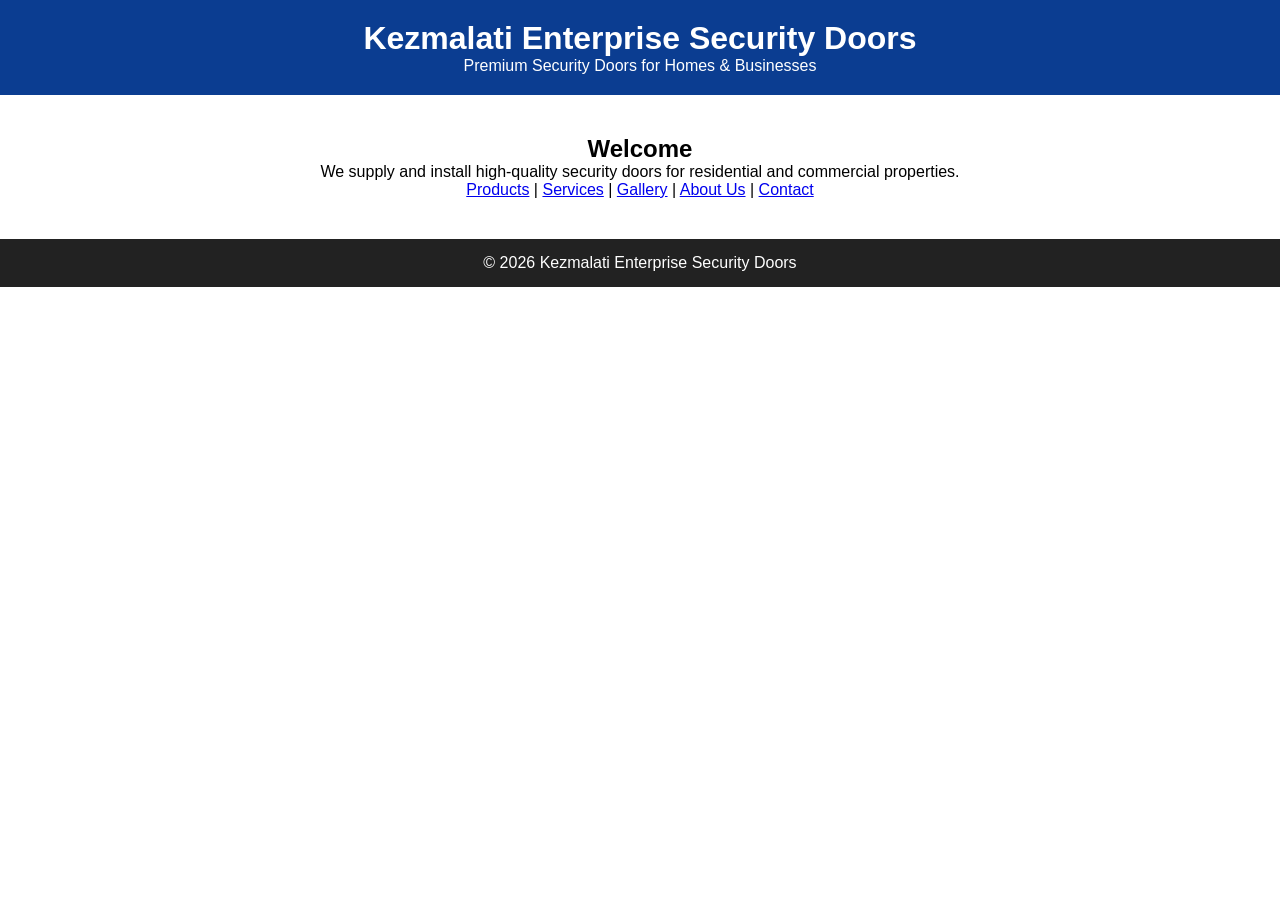
<file: kezmalati enterprize backup july 22/kezma-main/index.html>
<!DOCTYPE html>
<html lang="en">
<head>
    <meta charset="UTF-8">
    <meta name="viewport" content="width=device-width, initial-scale=1.0">
    <title>Kezmalati Enterprise Security Doors</title>
    <link rel="stylesheet" href="css/style.css">
</head>
<body>

<header style="background:#0b3d91;color:white;padding:20px;text-align:center;">
    <h1>Kezmalati Enterprise Security Doors</h1>
    <p>Premium Security Doors for Homes & Businesses</p>
</header>

<main style="padding:40px;text-align:center;">
    <h2>Welcome</h2>
    <p>We supply and install high-quality security doors for residential and commercial properties.</p>

    <p>
        <a href="products.html">Products</a> |
        <a href="services.html">Services</a> |
        <a href="gallery.html">Gallery</a> |
        <a href="about.html">About Us</a> |
        <a href="contact.html">Contact</a>
    </p>
</main>

<footer style="background:#222;color:white;text-align:center;padding:15px;">
    © 2026 Kezmalati Enterprise Security Doors
</footer>

<!-- Paste your HubSpot tracking code below this line -->
<!-- Start of HubSpot Embed Code -->
  <script type="text/javascript" id="hs-script-loader" async defer src="//js-eu1.hs-scripts.com/148924846.js"></script>
<!-- End of HubSpot Embed Code -->

</body>
</html>
</file>
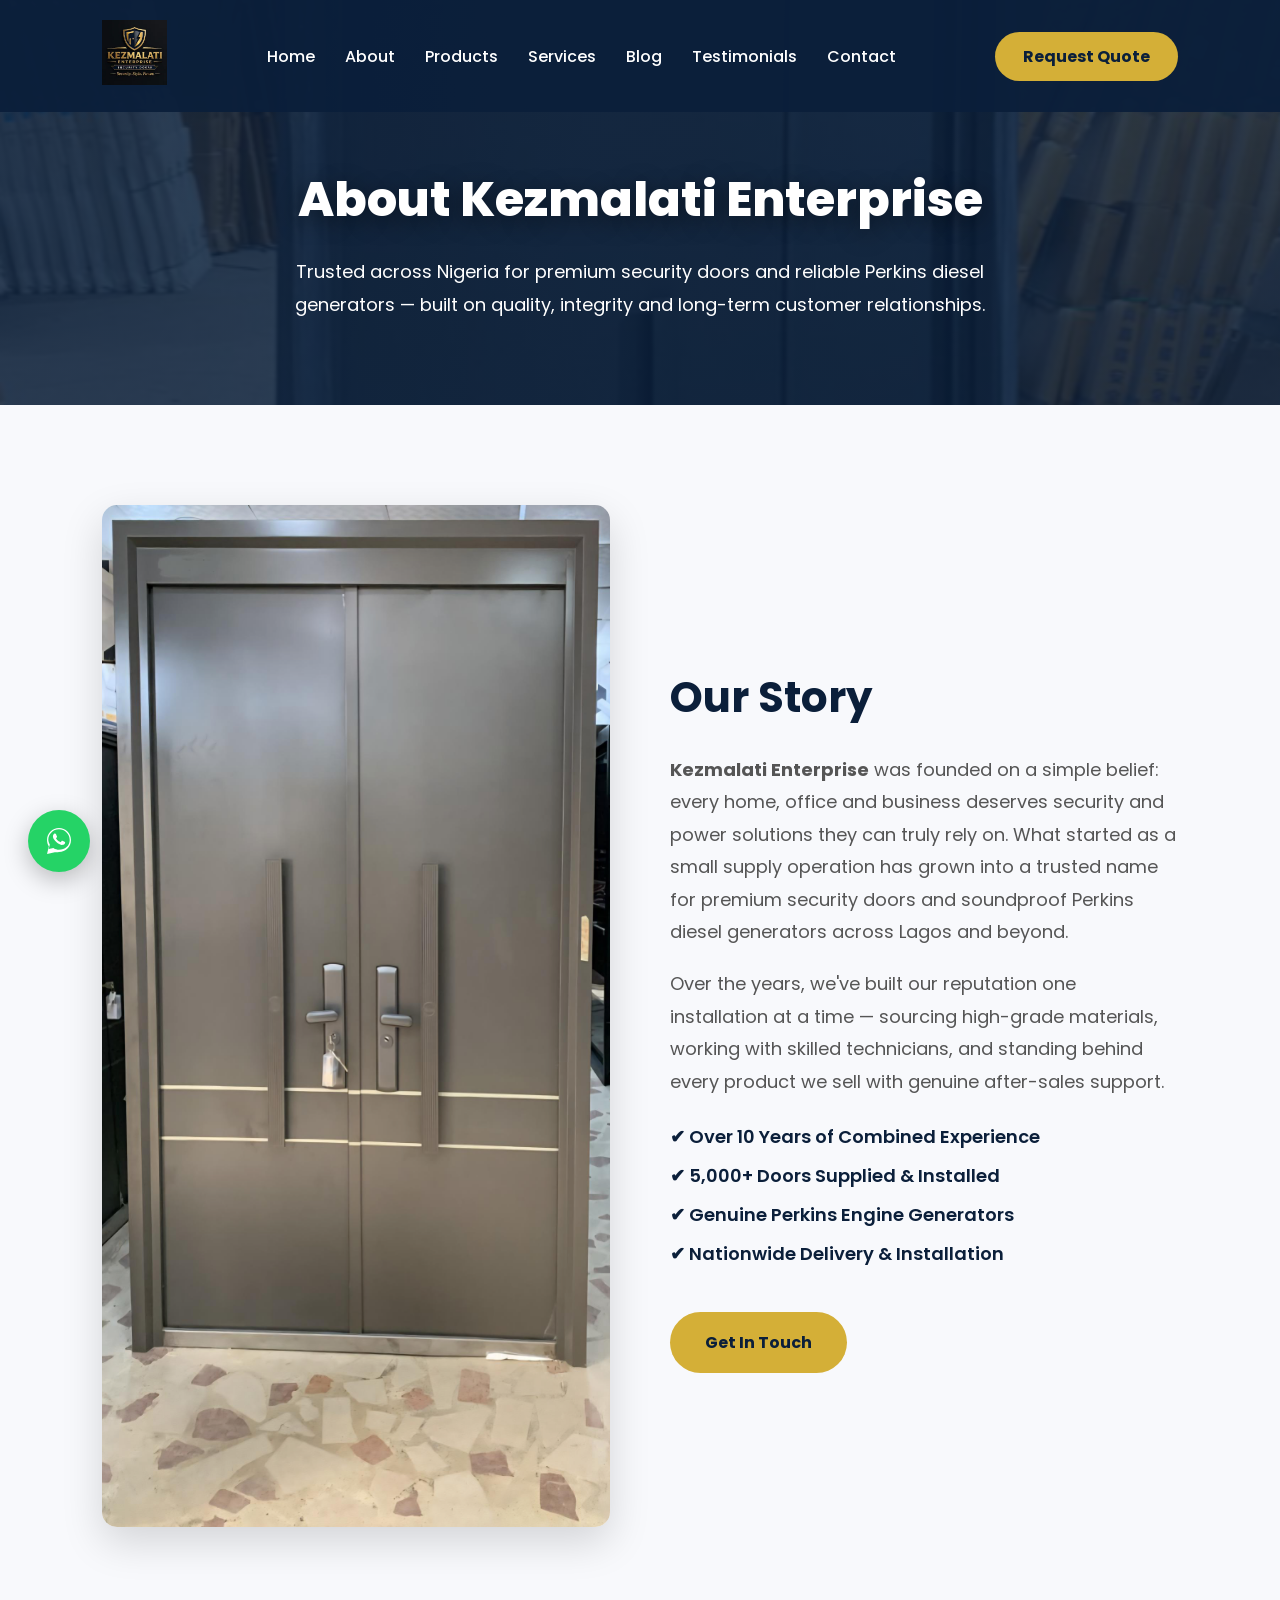
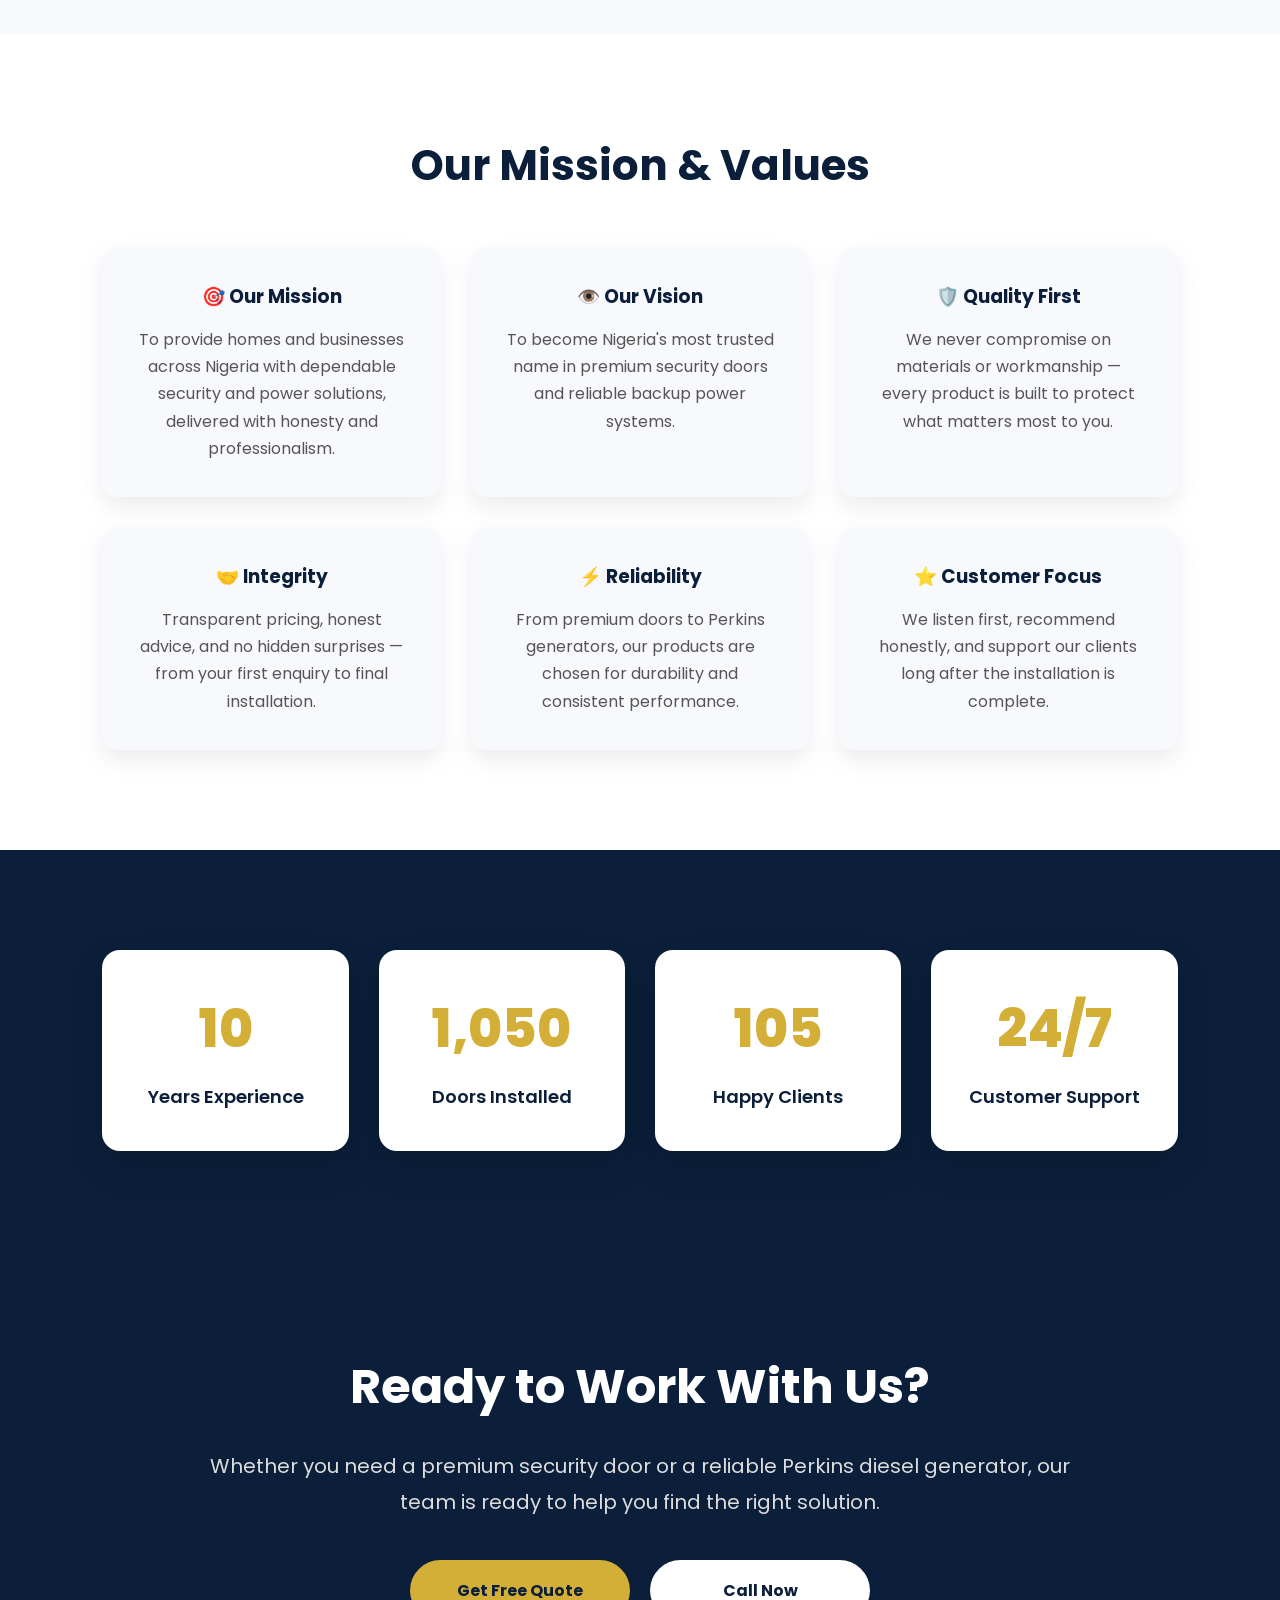
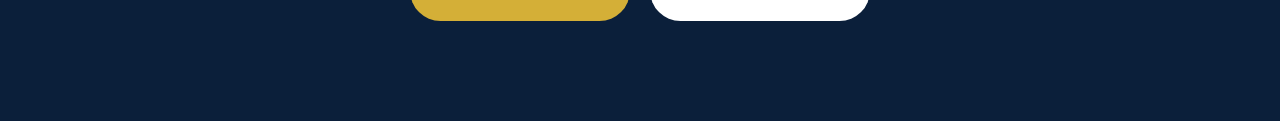
<file: about.html>
<!DOCTYPE html>
<html lang="en">
<head>

<meta charset="UTF-8">
<meta name="viewport" content="width=device-width, initial-scale=1.0">

<!-- Google tag (gtag.js) -->
<script async src="https://www.googletagmanager.com/gtag/js?id=G-0LH8WKZGC8"></script>
<script>
  window.dataLayer = window.dataLayer || [];
  function gtag(){dataLayer.push(arguments);}
  gtag('js', new Date());

  gtag('config', 'G-0LH8WKZGC8');
</script>

<title>About Kezmalati Enterprise | Leading Security Door Company in Nigeria</title>

<meta name="description" content="Discover Kezmalati Enterprise, a supplier of premium security doors, luxury and armoured doors, and Perkins diesel generators in Nigeria. We serve homes and businesses with nationwide delivery and professional installation.">

<meta name="keywords" content="about Kezmalati Enterprise, security doors company Lagos, Perkins generator supplier Nigeria">

<meta name="author" content="Kezmalati Enterprise">
<meta name="robots" content="index, follow">

<link rel="canonical" href="https://kezmalati.com/about.html">

<meta property="og:type" content="website">
<meta property="og:title" content="About Us | Kezmalati Enterprise">
<meta property="og:description" content="Trusted supplier and installer of premium security doors and soundproof Perkins diesel generators across Nigeria.">
<meta property="og:image" content="https://kezmalati.com/images/logo.webp">
<meta property="og:url" content="https://kezmalati.com/about.html">
                                 
<meta property="og:site_name" content="Kezmalati Enterprise">

<meta name="twitter:card" content="summary_large_image">
<meta name="twitter:title" content="About Us | Kezmalati Enterprise">
<meta name="twitter:description" content="Trusted supplier and installer of premium security doors and soundproof Perkins diesel generators across Nigeria.">
<meta name="twitter:image" content="https://kzmalat.github.io/kezma-main/images/logo.png">

<link rel="icon" type="image/png" href="images/logo.png">

<link rel="stylesheet" href="css/style.css">

<link rel="preconnect" href="https://fonts.googleapis.com">
<link rel="preconnect" href="https://fonts.gstatic.com" crossorigin>
<link href="https://fonts.googleapis.com/css2?family=Poppins:wght@300;400;500;600;700;800&display=swap" rel="stylesheet">

<script async src="https://www.googletagmanager.com/gtag/js?id=G-0LH8WKZGC8"></script>
<script>
  window.dataLayer = window.dataLayer || [];
  function gtag(){dataLayer.push(arguments);}
  gtag('js', new Date());
  gtag('config', 'G-0LH8WKZGC8');
</script>

</head>

<body>

<header>
<nav class="navbar">

<div class="logo">
<a href="index.html"><img src="images/logo.webp" alt="Kezmalati Enterprise Logo"></a>
</div>

<ul class="nav-links" id="navLinks">
<li><a href="index.html">Home</a></li>
<li><a href="about.html">About</a></li>
<li><a href="products.html">Products</a></li>
<li><a href="services.html">Services</a></li>
<li><a href="blog.html">Blog</a></li>
<li><a href="index.html#testimonial">Testimonials</a></li>
<li><a href="contact.html">Contact</a></li>
</ul>

<a class="quote-btn" href="contact.html">Request Quote</a>
<button class="hamburger" id="hamburgerBtn" aria-label="Toggle menu">
    <span></span>
    <span></span>
    <span></span>
</button>
</nav>
</header>
<main id="main-content"></main>

<!-- ================= PAGE HEADER ================= -->

<section class="page-header">
    <div class="page-header-content">
        <h1>About Kezmalati Enterprise</h1>
        <p>Trusted across Nigeria for premium security doors and reliable Perkins diesel generators — built on quality, integrity and long-term customer relationships.</p>
    </div>
</section>

<!-- ================= OUR STORY ================= -->

<section class="about" id="our-story">
    <div class="about-container">

        <div class="about-image">
            <img src="images/door2.jpg" alt="Kezmalati Enterprise installation" loading="lazy" width="720" height="1022">
        </div>

        <div class="about-text">
            <h2>Our Story</h2>
            <p>
                <strong>Kezmalati Enterprise</strong> was founded on a simple belief: every home, office and business deserves security and power solutions they can truly rely on. What started as a small supply operation has grown into a trusted name for premium security doors and soundproof Perkins diesel generators across Lagos and beyond.
            </p>
            <p>
                Over the years, we've built our reputation one installation at a time — sourcing high-grade materials, working with skilled technicians, and standing behind every product we sell with genuine after-sales support.
            </p>

            <ul class="about-list">
                <li>✔ Over 10 Years of Combined Experience</li>
                <li>✔ 5,000+ Doors Supplied & Installed</li>
                <li>✔ Genuine Perkins Engine Generators</li>
                <li>✔ Nationwide Delivery & Installation</li>
            </ul>

            <a href="contact.html" class="btn-primary">Get In Touch</a>
        </div>

    </div>
</section>

<!-- ================= MISSION / VISION / VALUES ================= -->

<section class="why-choose">
    <h2>Our Mission &amp; Values</h2>

    <div class="why-grid">

        <div class="why-card reveal">
            <h3>🎯 Our Mission</h3>
            <p>To provide homes and businesses across Nigeria with dependable security and power solutions, delivered with honesty and professionalism.</p>
        </div>

        <div class="why-card reveal">
            <h3>👁️ Our Vision</h3>
            <p>To become Nigeria's most trusted name in premium security doors and reliable backup power systems.</p>
        </div>

        <div class="why-card reveal">
            <h3>🛡️ Quality First</h3>
            <p>We never compromise on materials or workmanship — every product is built to protect what matters most to you.</p>
        </div>

        <div class="why-card reveal">
            <h3>🤝 Integrity</h3>
            <p>Transparent pricing, honest advice, and no hidden surprises — from your first enquiry to final installation.</p>
        </div>

        <div class="why-card reveal">
            <h3>⚡ Reliability</h3>
            <p>From premium doors to Perkins generators, our products are chosen for durability and consistent performance.</p>
        </div>

        <div class="why-card reveal">
            <h3>⭐ Customer Focus</h3>
            <p>We listen first, recommend honestly, and support our clients long after the installation is complete.</p>
        </div>

    </div>
</section>

<!-- ================= STATS ================= -->

<section class="stats-section">
    <div class="stats-container">

        <div class="stat-box reveal">
            <h2 class="counter" data-target="10">0</h2>
            <p>Years Experience</p>
        </div>

        <div class="stat-box reveal">
            <h2 class="counter" data-target="5000">0</h2>
            <p>Doors Installed</p>
        </div>

        <div class="stat-box reveal">
            <h2 class="counter" data-target="500">0</h2>
            <p>Happy Clients</p>
        </div>

        <div class="stat-box reveal">
            <h2>24/7</h2>
            <p>Customer Support</p>
        </div>

    </div>
</section>

<!-- ================= CTA ================= -->

<section class="cta-section">
    <div class="cta-content">
        <h2>Ready to Work With Us?</h2>
        <p>Whether you need a premium security door or a reliable Perkins diesel generator, our team is ready to help you find the right solution.</p>

        <div class="cta-buttons">
            <a href="contact.html" class="btn-primary">Get Free Quote</a>
            <a href="tel:07018037909" class="btn-secondary">Call Now</a>
        </div>
    </div>
</section>

<script src="js/script.js" defer></script>
<script src="js/scroll-animations.js" defer></script>
<script src="js/mobile-menu.js" defer></script>
<script src="js/back-to-top.js" defer></script>
<script src="js/active-nav.js" defer></script>

<script type="text/javascript" id="hs-script-loader" async defer src="//js-eu1.hs-scripts.com/148924846.js"></script>

<a href="https://wa.me/2348070807540?text=Hello%20Kezmalati%2C%20I%27m%20interested%20in%20your%20security%20doors%2Fgenerators"
   class="whatsapp-float"
   target="_blank"
   aria-label="Chat with us on WhatsApp">
    <svg viewBox="0 0 32 32" xmlns="http://www.w3.org/2000/svg">
        <path d="M16.001 3C9.373 3 4 8.373 4 15c0 2.362.688 4.564 1.875 6.417L4 29l7.79-1.833A11.93 11.93 0 0 0 16 27c6.627 0 12-5.373 12-12S22.628 3 16.001 3zm0 21.7c-1.933 0-3.733-.55-5.267-1.5l-.375-.225-4.617 1.083 1.108-4.5-.246-.392A9.65 9.65 0 0 1 5.3 15c0-5.9 4.8-10.7 10.7-10.7S26.7 9.1 26.7 15 21.9 24.7 16 24.7zm5.517-8.017c-.3-.15-1.775-.875-2.05-.975-.275-.1-.475-.15-.675.15-.2.3-.775.975-.95 1.175-.175.2-.35.225-.65.075-.3-.15-1.27-.468-2.42-1.492-.895-.798-1.5-1.783-1.675-2.083-.175-.3-.02-.462.132-.612.135-.135.3-.35.45-.525.15-.175.2-.3.3-.5.1-.2.05-.375-.025-.525-.075-.15-.675-1.625-.925-2.225-.244-.585-.492-.506-.675-.516-.175-.008-.375-.01-.575-.01s-.525.075-.8.375c-.275.3-1.05 1.025-1.05 2.5s1.075 2.9 1.225 3.1c.15.2 2.113 3.225 5.12 4.524.716.309 1.274.494 1.71.632.718.228 1.372.196 1.888.119.576-.086 1.775-.726 2.025-1.427.25-.7.25-1.3.175-1.427-.075-.125-.275-.2-.575-.35z"/>
    </svg>
</a>

<button id="backToTop" aria-label="Back to top">↑</button>
</main>

</body>
</html>
</file>
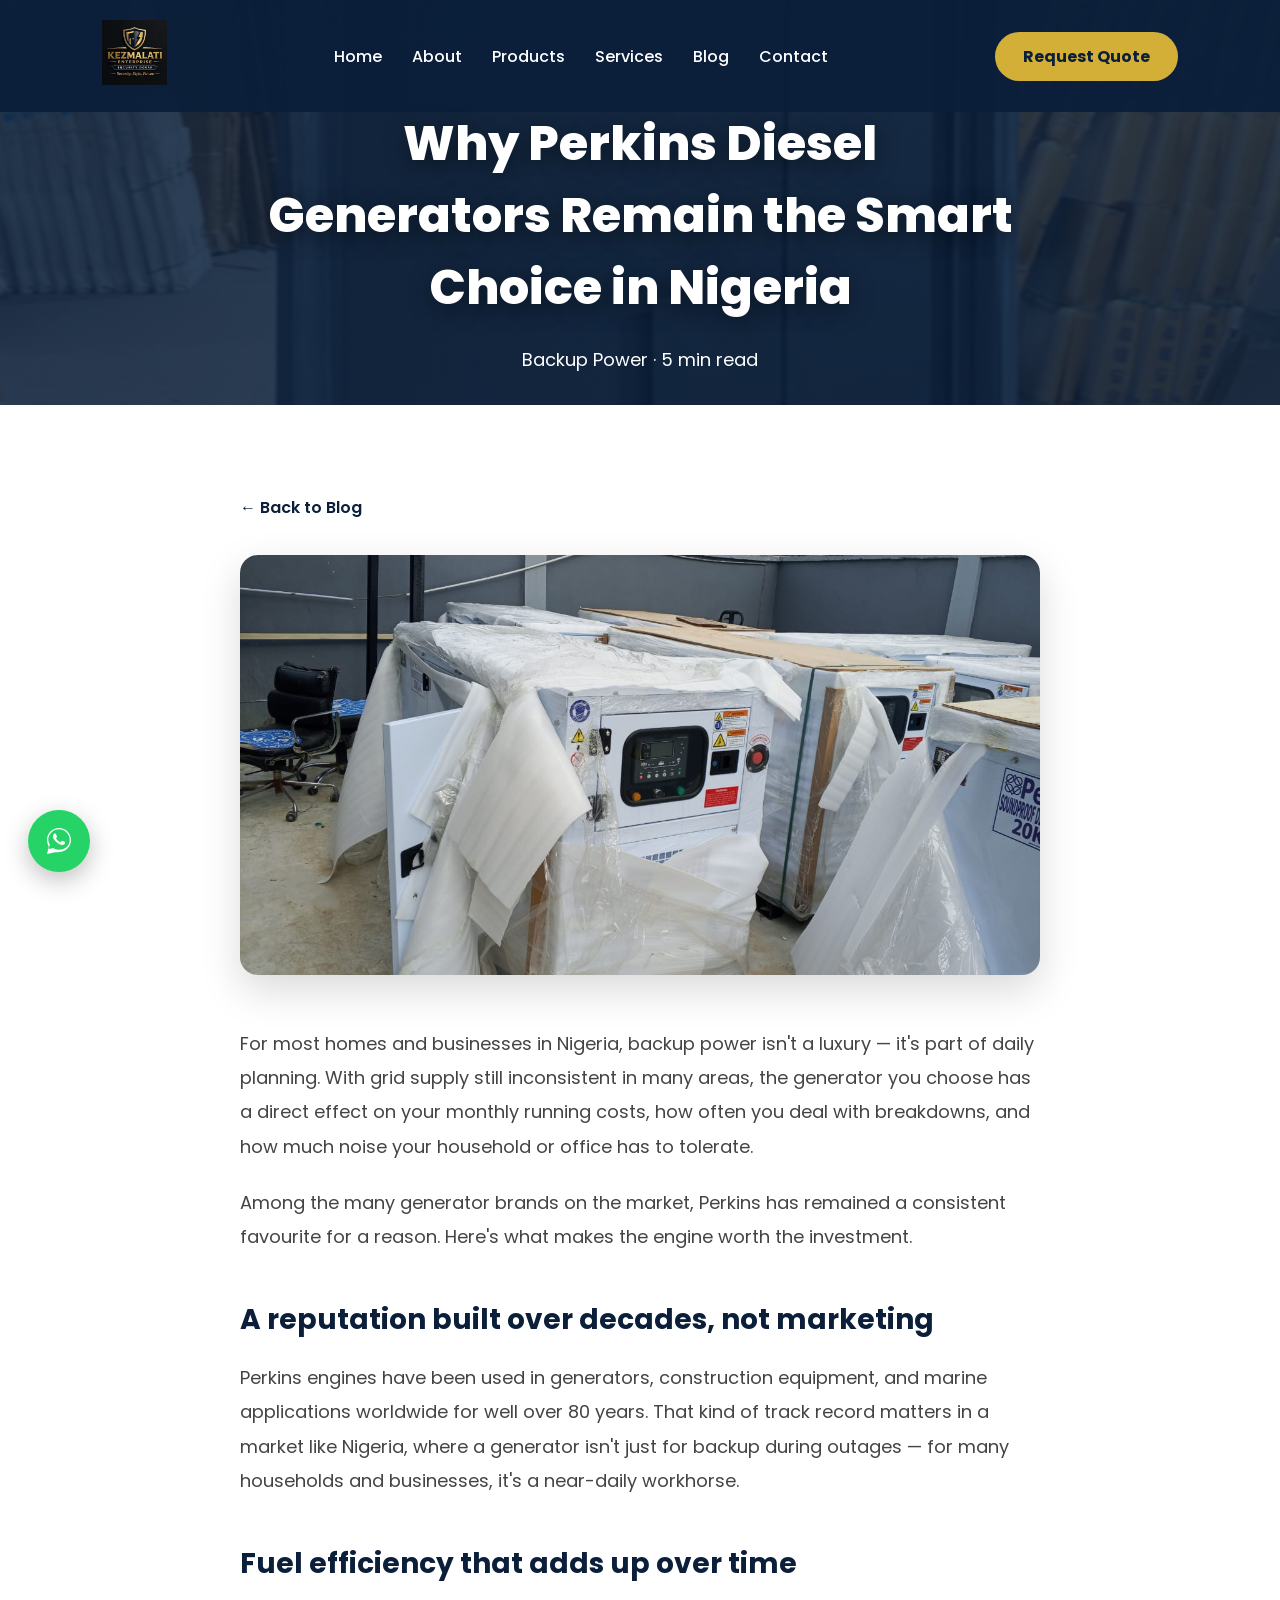
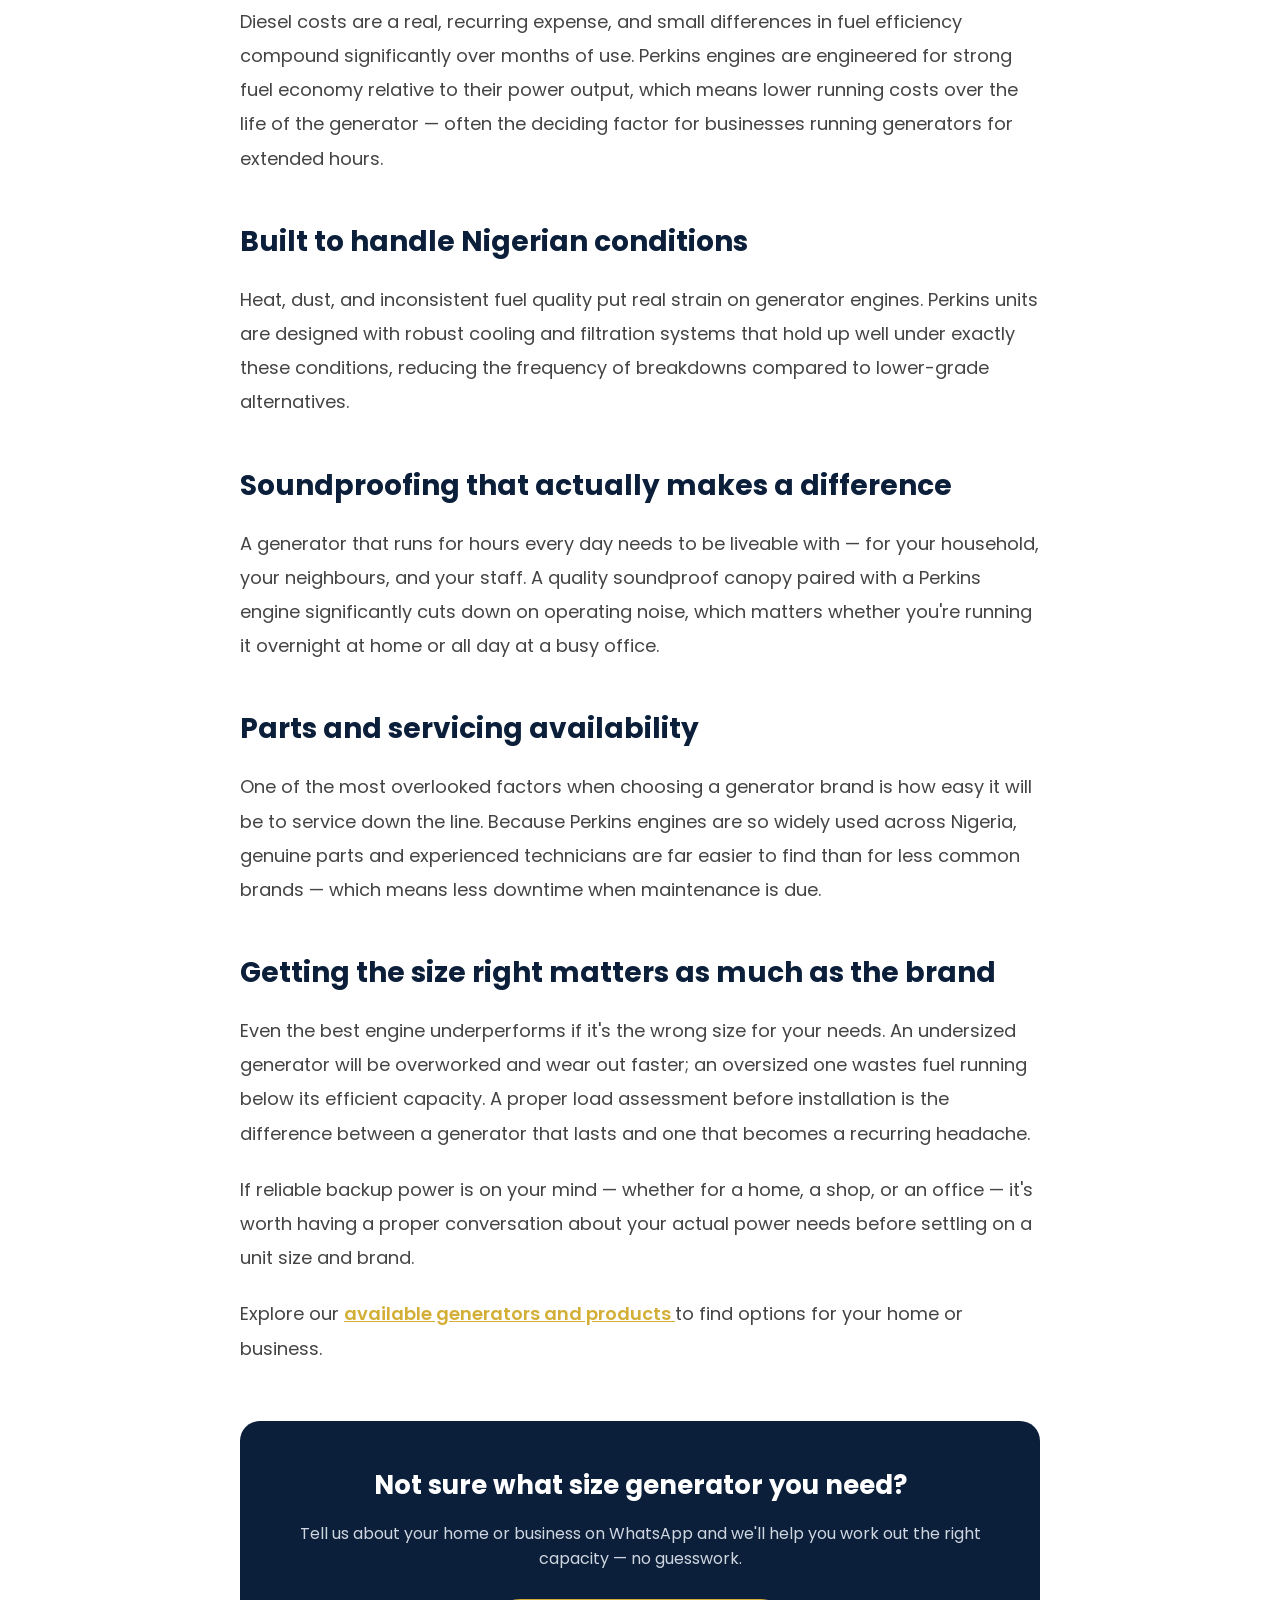
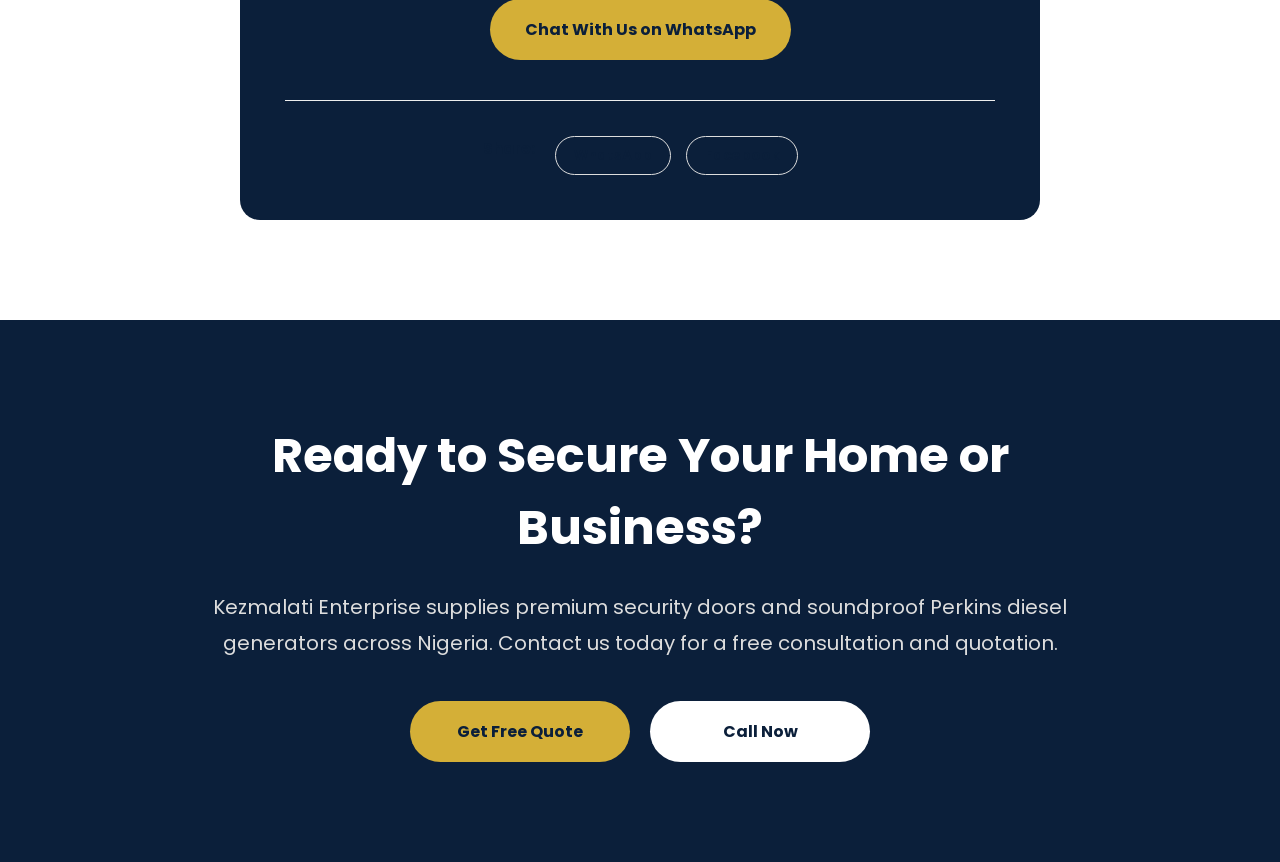
<file: blog-post-perkins-generators-nigeria.html>
<!DOCTYPE html>
<html lang="en">
<head>

<meta charset="UTF-8">
<meta name="viewport" content="width=device-width, initial-scale=1.0">

<!-- Google tag (gtag.js) -->
<script async src="https://www.googletagmanager.com/gtag/js?id=G-0LH8WKZGC8"></script>
<script>
  window.dataLayer = window.dataLayer || [];
  function gtag(){dataLayer.push(arguments);}
  gtag('js', new Date());

  gtag('config', 'G-0LH8WKZGC8');
</script>

<title>Why Perkins Generators Are the Best Choice in Nigeria | Kezmalati Enterprise</title>

<meta name="description" content="Discover why Perkins diesel generators are trusted for reliability, fuel efficiency and long-lasting performance in Nigeria.">
<meta name="keywords" content="Perkins diesel generators Nigeria, soundproof generators Lagos, backup power Nigeria, generator installation Lagos">
<meta name="author" content="Kezmalati Enterprise">
<meta name="robots" content="index, follow">

<link rel="canonical" href="https://kezmalati.com/blog-post-perkins-generators-nigeria.html">

<meta property="og:type" content="article">
<meta property="og:title" content="Why Perkins Diesel Generators Remain the Smart Choice in Nigeria">
<meta property="og:description" content="Here's why Perkins diesel generators continue to be trusted by homes and businesses across Nigeria for backup power.">
<meta property="og:image" content="https://kezmalati.com/images/generator1.jpg">
<meta property="og:url" content="https://kezmalati.com/blog-post-perkins-generators-nigeria.html">
<meta property="og:site_name" content="Kezmalati Enterprise">

<meta name="twitter:card" content="summary_large_image">
<meta name="twitter:title" content="Why Perkins Diesel Generators Remain the Smart Choice in Nigeria">
<meta name="twitter:description" content="Here's why Perkins diesel generators continue to be trusted across Nigeria for backup power.">
<meta name="twitter:image" content="https://kezmalati.com/images/generator1.jpg">

<link rel="icon" type="image/png" href="images/logo.png">
<link rel="stylesheet" href="css/style.css">

<link rel="preconnect" href="https://fonts.googleapis.com">
<link rel="preconnect" href="https://fonts.gstatic.com" crossorigin>
<link href="https://fonts.googleapis.com/css2?family=Poppins:wght@300;400;500;600;700;800&display=swap" rel="stylesheet">

<script type="application/ld+json">
{
  "@context": "https://schema.org",
  "@type": "Article",
  "headline": "Why Perkins Diesel Generators Remain the Smart Choice in Nigeria",
  "image": "https://kzmalat.github.io/kezma-main/images/generator1.jpg",
  "author": { "@type": "Organization", "name": "Kezmalati Enterprise" },
  "publisher": { "@type": "Organization", "name": "Kezmalati Enterprise", "logo": { "@type": "ImageObject", "url": "https://kzmalat.github.io/kezma-main/images/logo.png" } },
  "datePublished": "2026-08-04"
}
</script>

<script async src="https://www.googletagmanager.com/gtag/js?id=G-0LH8WKZGC8"></script>
<script>
  window.dataLayer = window.dataLayer || [];
  function gtag(){dataLayer.push(arguments);}
  gtag('js', new Date());
  gtag('config', 'G-0LH8WKZGC8');
</script>

</head>

<body>

<header>
<nav class="navbar">
    <div class="logo">
        <a href="index.html"><img src="images/logo.webp" alt="Kezmalati Enterprise Logo"></a>
    </div>
    <ul class="nav-links" id="navLinks">
        <li><a href="index.html">Home</a></li>
        <li><a href="about.html">About</a></li>
        <li><a href="products.html">Products</a></li>
        <li><a href="services.html">Services</a></li>
        <li><a href="blog.html" class="active-link">Blog</a></li>
        <li><a href="contact.html">Contact</a></li>
    </ul>
    <a class="quote-btn" href="contact.html">Request Quote</a>
    <button class="hamburger" id="hamburgerBtn" aria-label="Toggle menu">
        <span></span><span></span><span></span>
    </button>
</nav>
</header>

<section class="page-header">
    <div class="page-header-content">
        <h1>Why Perkins Diesel Generators Remain the Smart Choice in Nigeria</h1>
        <p>Backup Power · 5 min read</p>
    </div>
</section>

<section class="article-section">
    <div class="article-wrap">

        <a href="blog.html" class="article-back">← Back to Blog</a>

        <img src="images/generator1.jpg" alt="Soundproof Perkins diesel generator installation" class="article-cover" loading="lazy">

        <div class="article-body">

            <p>For most homes and businesses in Nigeria, backup power isn't a luxury — it's part of daily planning. With grid supply still inconsistent in many areas, the generator you choose has a direct effect on your monthly running costs, how often you deal with breakdowns, and how much noise your household or office has to tolerate.</p>

            <p>Among the many generator brands on the market, Perkins has remained a consistent favourite for a reason. Here's what makes the engine worth the investment.</p>

            <h2>A reputation built over decades, not marketing</h2>
            <p>Perkins engines have been used in generators, construction equipment, and marine applications worldwide for well over 80 years. That kind of track record matters in a market like Nigeria, where a generator isn't just for backup during outages — for many households and businesses, it's a near-daily workhorse.</p>

            <h2>Fuel efficiency that adds up over time</h2>
            <p>Diesel costs are a real, recurring expense, and small differences in fuel efficiency compound significantly over months of use. Perkins engines are engineered for strong fuel economy relative to their power output, which means lower running costs over the life of the generator — often the deciding factor for businesses running generators for extended hours.</p>

            <h2>Built to handle Nigerian conditions</h2>
            <p>Heat, dust, and inconsistent fuel quality put real strain on generator engines. Perkins units are designed with robust cooling and filtration systems that hold up well under exactly these conditions, reducing the frequency of breakdowns compared to lower-grade alternatives.</p>

            <h2>Soundproofing that actually makes a difference</h2>
            <p>A generator that runs for hours every day needs to be liveable with — for your household, your neighbours, and your staff. A quality soundproof canopy paired with a Perkins engine significantly cuts down on operating noise, which matters whether you're running it overnight at home or all day at a busy office.</p>

            <h2>Parts and servicing availability</h2>
            <p>One of the most overlooked factors when choosing a generator brand is how easy it will be to service down the line. Because Perkins engines are so widely used across Nigeria, genuine parts and experienced technicians are far easier to find than for less common brands — which means less downtime when maintenance is due.</p>

            <h2>Getting the size right matters as much as the brand</h2>
            <p>Even the best engine underperforms if it's the wrong size for your needs. An undersized generator will be overworked and wear out faster; an oversized one wastes fuel running below its efficient capacity. A proper load assessment before installation is the difference between a generator that lasts and one that becomes a recurring headache.</p>

            <p>If reliable backup power is on your mind — whether for a home, a shop, or an office — it's worth having a proper conversation about your actual power needs before settling on a unit size and brand.</p>
            
<p>
    Explore our
    <a href="products.html" style="color:#D4AF37; font-weight:600;">
        available generators and products
    </a>
    to find options for your home or business.
</p>


        </div>

        <div class="article-cta">
            <h3>Not sure what size generator you need?</h3>
            <p>Tell us about your home or business on WhatsApp and we'll help you work out the right capacity — no guesswork.</p>
            <a href="https://wa.me/2348070807540?text=Hi%20Kezmalati%2C%20I%27d%20like%20help%20choosing%20the%20right%20generator%20size" target="_blank" class="btn-primary">Chat With Us on WhatsApp</a>
       
<div class="article-share">
    <span>Share:</span>
    <a href="https://wa.me/?text=https%3A%2F%2Fkezmalati.com%2Fblog-post-perkins-generators-nigeria.html"
       target="_blank" rel="noopener noreferrer">WhatsApp</a>
    <a href="https://www.facebook.com/sharer/sharer.php?u=https%3A%2F%2Fkezmalati.com%2Fblog-post-perkins-generators-nigeria.html"
       target="_blank" rel="noopener noreferrer">Facebook</a>
</div>


    </div>
</section>

<section class="cta-section">
    <div class="cta-content">
        <h2>Ready to Secure Your Home or Business?</h2>
        <p>Kezmalati Enterprise supplies premium security doors and soundproof Perkins diesel generators across Nigeria. Contact us today for a free consultation and quotation.</p>
        <div class="cta-buttons">
            <a href="contact.html" class="btn-primary">Get Free Quote</a>
            <a href="tel:07018037909" class="btn-secondary">Call Now</a>
        </div>
    </div>
</section>

<a href="https://wa.me/2348070807540?text=Hello%20Kezmalati%2C%20I%27m%20interested%20in%20your%20security%20doors%2Fgenerators"
   class="whatsapp-float" target="_blank" aria-label="Chat with us on WhatsApp">
    <svg viewBox="0 0 32 32" xmlns="http://www.w3.org/2000/svg">
        <path d="M16.001 3C9.373 3 4 8.373 4 15c0 2.362.688 4.564 1.875 6.417L4 29l7.79-1.833A11.93 11.93 0 0 0 16 27c6.627 0 12-5.373 12-12S22.628 3 16.001 3zm0 21.7c-1.933 0-3.733-.55-5.267-1.5l-.375-.225-4.617 1.083 1.108-4.5-.246-.392A9.65 9.65 0 0 1 5.3 15c0-5.9 4.8-10.7 10.7-10.7S26.7 9.1 26.7 15 21.9 24.7 16 24.7zm5.517-8.017c-.3-.15-1.775-.875-2.05-.975-.275-.1-.475-.15-.675.15-.2.3-.775.975-.95 1.175-.175.2-.35.225-.65.075-.3-.15-1.27-.468-2.42-1.492-.895-.798-1.5-1.783-1.675-2.083-.175-.3-.02-.462.132-.612.135-.135.3-.35.45-.525.15-.175.2-.3.3-.5.1-.2.05-.375-.025-.525-.075-.15-.675-1.625-.925-2.225-.244-.585-.492-.506-.675-.516-.175-.008-.375-.01-.575-.01s-.525.075-.8.375c-.275.3-1.05 1.025-1.05 2.5s1.075 2.9 1.225 3.1c.15.2 2.113 3.225 5.12 4.524.716.309 1.274.494 1.71.632.718.228 1.372.196 1.888.119.576-.086 1.775-.726 2.025-1.427.25-.7.25-1.3.175-1.427-.075-.125-.275-.2-.575-.35z"/>
    </svg>
</a>

<button id="backToTop" aria-label="Back to top">↑</button>

<script src="js/script.js" defer></script>
<script src="js/scroll-animations.js" defer></script>
<script src="js/mobile-menu.js" defer></script>
<script src="js/back-to-top.js" defer></script>
<script src="js/active-nav.js" defer></script>

<!-- Start of HubSpot Embed Code -->
  <script type="text/javascript" id="hs-script-loader" async defer src="//js-eu1.hs-scripts.com/148924846.js"></script>
<!-- End of HubSpot Embed Code -->

</body>
</html>
</file>
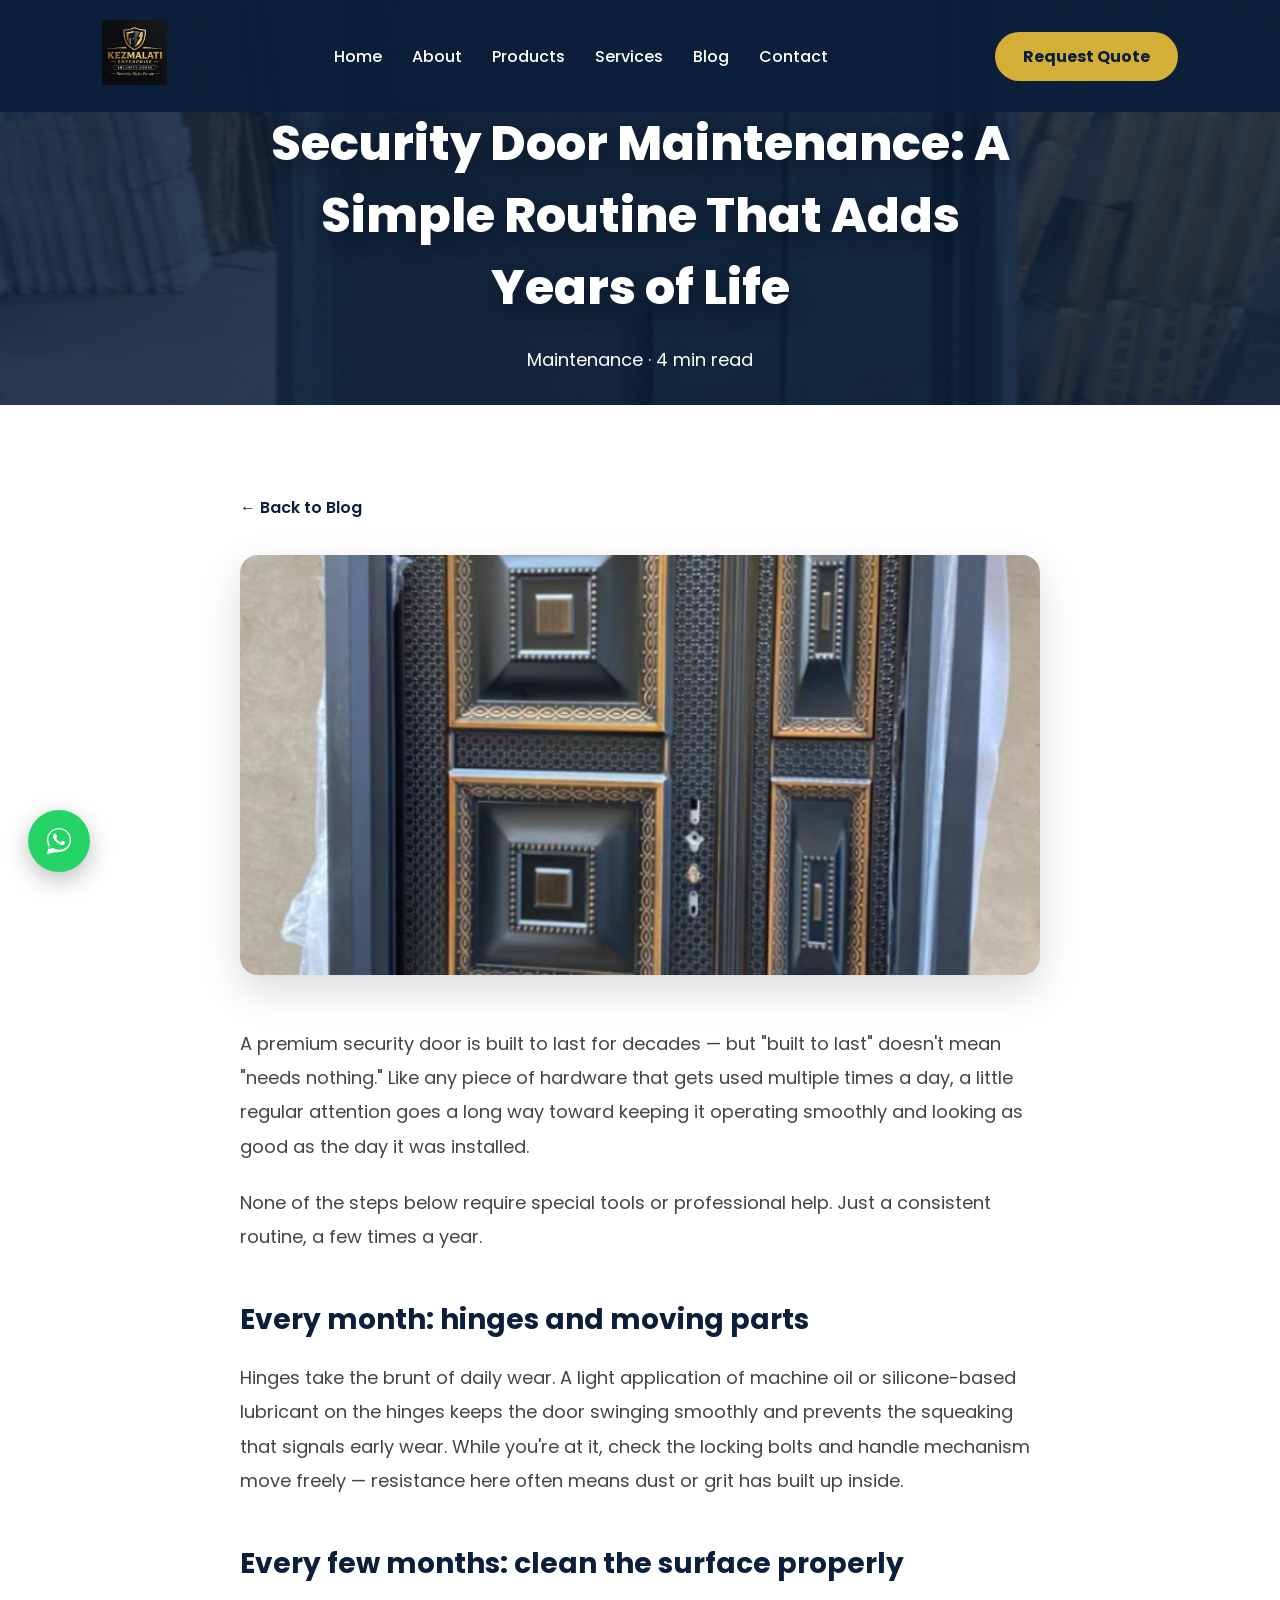
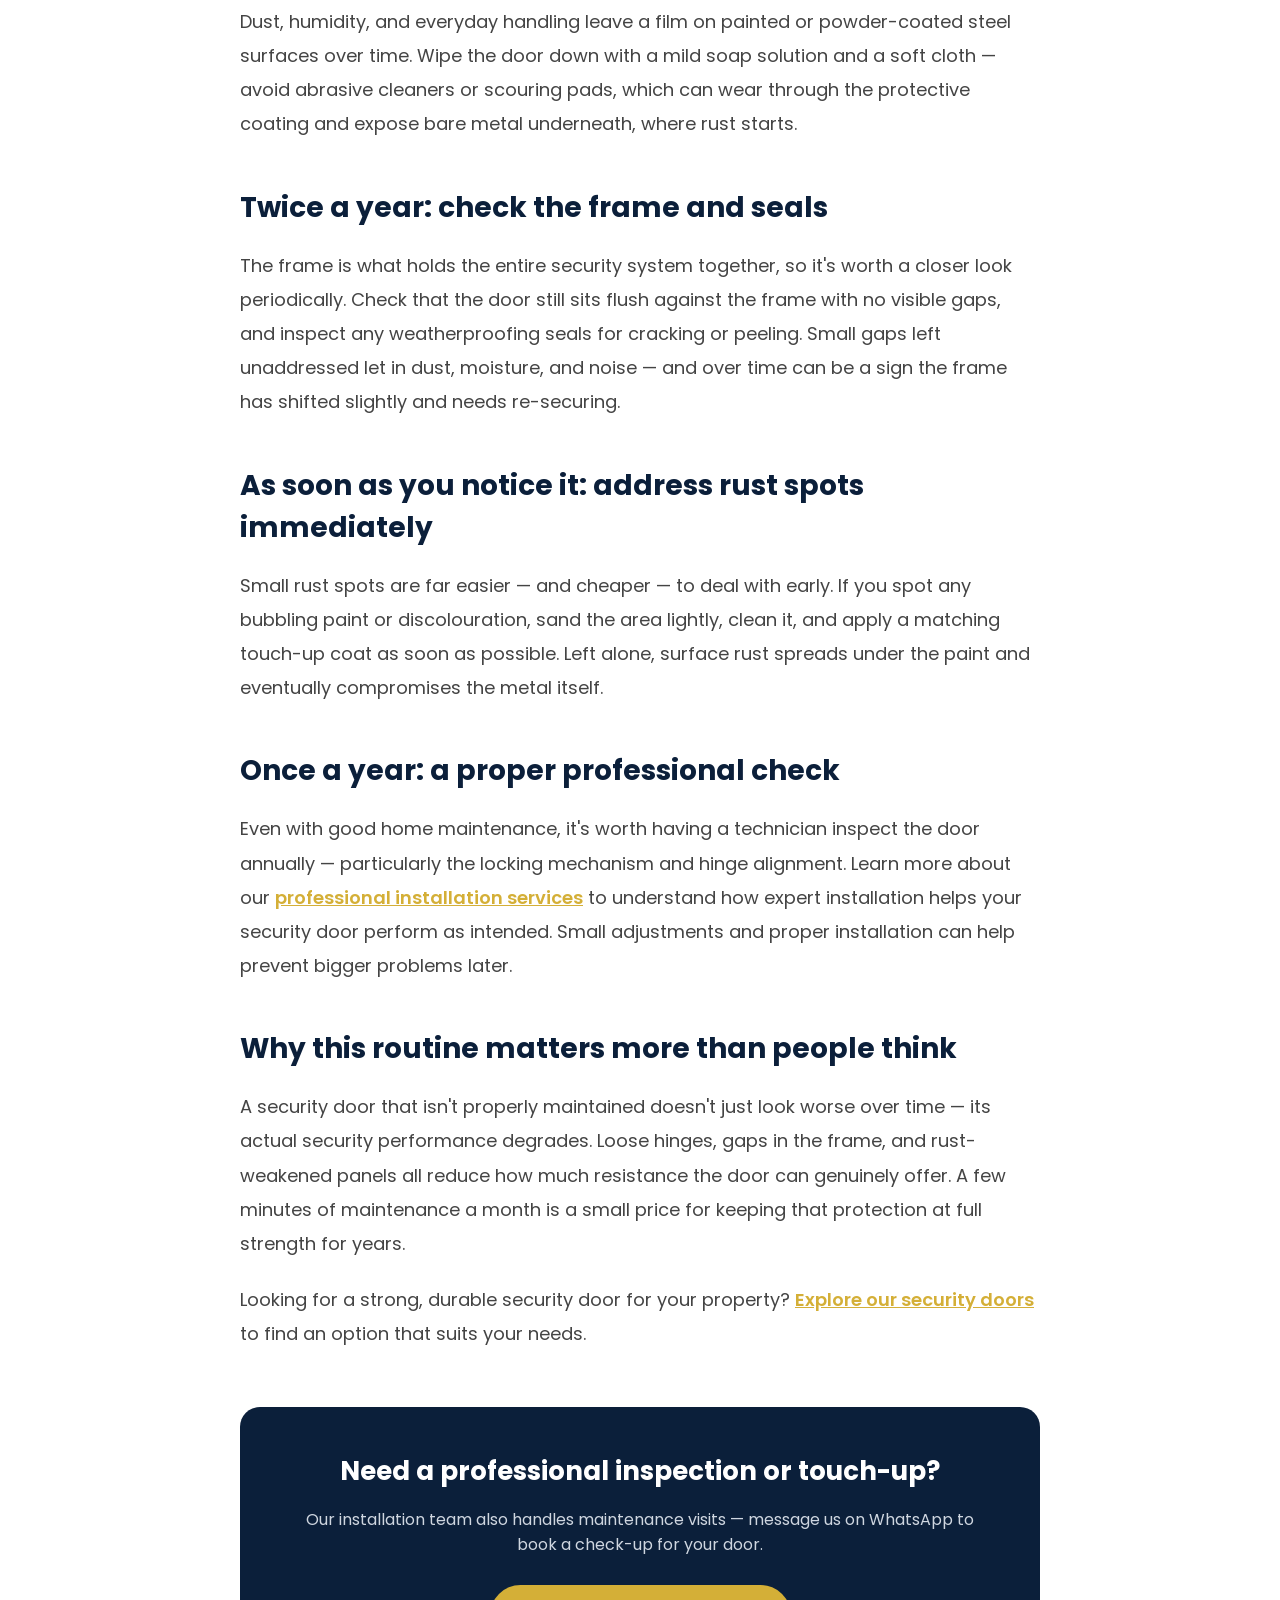
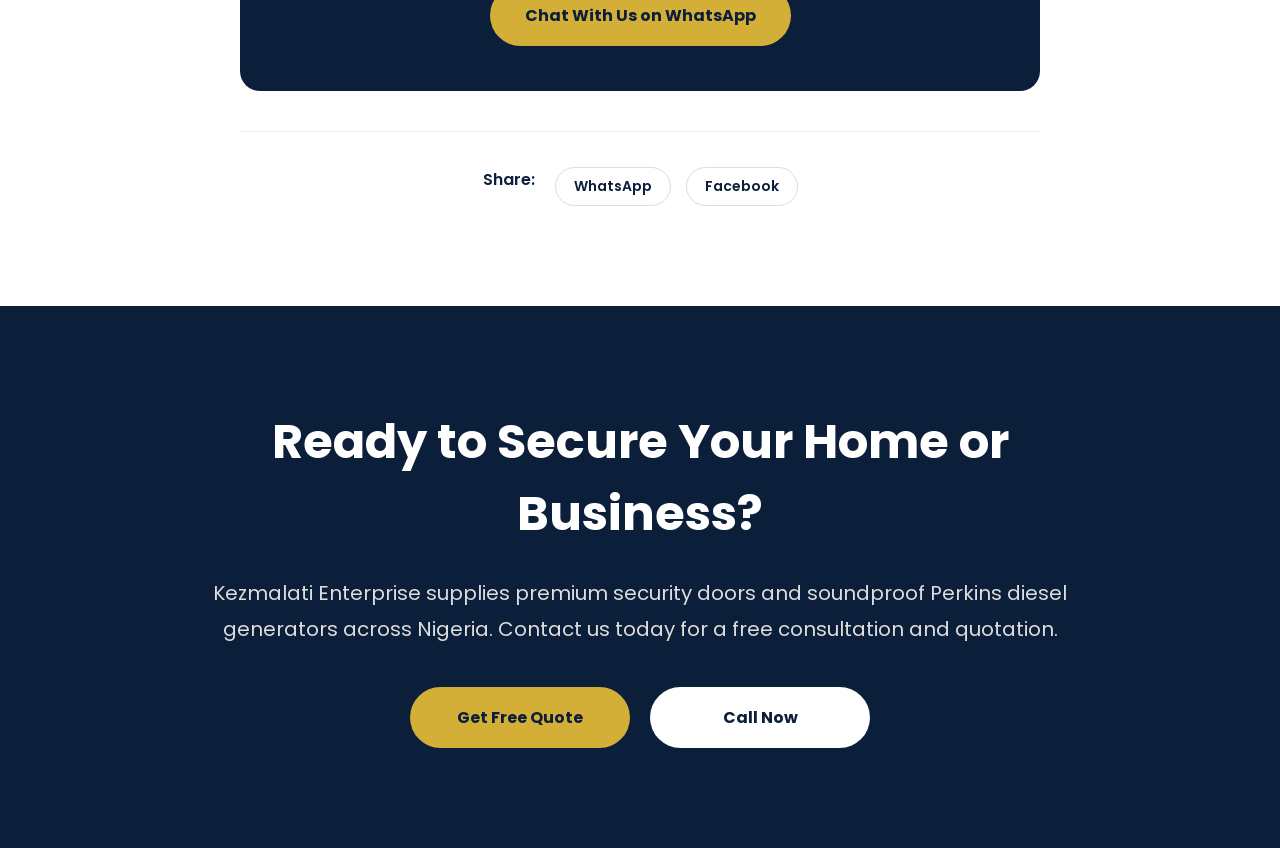
<file: blog-post-security-door-maintenance.html>
<!DOCTYPE html>
<html lang="en">
<head>

<meta charset="UTF-8">
<meta name="viewport" content="width=device-width, initial-scale=1.0">

<!-- Google tag (gtag.js) -->
<script async src="https://www.googletagmanager.com/gtag/js?id=G-0LH8WKZGC8"></script>
<script>
  window.dataLayer = window.dataLayer || [];
  function gtag(){dataLayer.push(arguments);}
  gtag('js', new Date());

  gtag('config', 'G-0LH8WKZGC8');
</script>


<meta name="description" content="Discover practical security door maintenance tips for Nigerian homes. Learn how to prevent rust, maintain locks and hinges, and keep your security door durable for years.">
<meta name="keywords" content="security door maintenance, steel door care Nigeria, door hinge maintenance, security door lifespan">
<meta name="author" content="Kezmalati Enterprise">
<meta name="robots" content="index, follow">

<link rel="canonical" href="https://kezmalati.com/blog-post-security-door-maintenance.html">
                            
<meta property="og:type" content="article">
<meta property="og:title" content="Security Door Maintenance: A Simple Routine That Adds Years of Life">
<meta property="og:description" content="A simple, practical maintenance routine that keeps your security door working smoothly for years.">
<meta property="og:image" content="https://kezmalati.com/images/door9.jpg">
<meta property="og:url" content="https://kezmalati.com/blog-post-security-door-maintenance.html">
<meta property="og:site_name" content="Kezmalati Enterprise">

<meta name="twitter:card" content="summary_large_image">
<meta name="twitter:title" content="Security Door Maintenance: A Simple Routine That Adds Years of Life">
<meta name="twitter:description" content="A simple, practical maintenance routine that keeps your security door working smoothly for years.">
<meta name="twitter:image" content="https://kezmalati.com/images/door9.jpg">

<link rel="icon" type="image/png" href="images/logo.png">
<link rel="stylesheet" href="css/style.css">

<link rel="preconnect" href="https://fonts.googleapis.com">
<link rel="preconnect" href="https://fonts.gstatic.com" crossorigin>
<link href="https://fonts.googleapis.com/css2?family=Poppins:wght@300;400;500;600;700;800&display=swap" rel="stylesheet">

<script type="application/ld+json">
{
  "@context": "https://schema.org",
  "@type": "Article",
  "headline": "Security Door Maintenance: A Simple Routine That Adds Years of Life",
  "image": "https://kzmalat.github.io/kezma-main/images/door9.jpg",
  "author": { "@type": "Organization", "name": "Kezmalati Enterprise" },
  "publisher": { "@type": "Organization", "name": "Kezmalati Enterprise", "logo": { "@type": "ImageObject", "url": "https://kzmalat.github.io/kezma-main/images/logo.png" } },
  "datePublished": "2026-08-04"
}
</script>

<script async src="https://www.googletagmanager.com/gtag/js?id=G-0LH8WKZGC8"></script>
<script>
  window.dataLayer = window.dataLayer || [];
  function gtag(){dataLayer.push(arguments);}
  gtag('js', new Date());
  gtag('config', 'G-0LH8WKZGC8');
</script>

</head>

<body>

<header>
<nav class="navbar">
    <div class="logo">
        <a href="index.html"><img src="images/logo.webp" alt="Kezmalati Enterprise Logo"></a>
    </div>
    <ul class="nav-links" id="navLinks">
        <li><a href="index.html">Home</a></li>
        <li><a href="about.html">About</a></li>
        <li><a href="products.html">Products</a></li>
        <li><a href="services.html">Services</a></li>
        <li><a href="blog.html" class="active-link">Blog</a></li>
        <li><a href="contact.html">Contact</a></li>
    </ul>
    <a class="quote-btn" href="contact.html">Request Quote</a>
    <button class="hamburger" id="hamburgerBtn" aria-label="Toggle menu">
        <span></span><span></span><span></span>
    </button>
</nav>
</header>

<section class="page-header">
    <div class="page-header-content">
        <h1>Security Door Maintenance: A Simple Routine That Adds Years of Life</h1>
        <p>Maintenance · 4 min read</p>
    </div>
</section>

<section class="article-section">
    <div class="article-wrap">

        <a href="blog.html" class="article-back">← Back to Blog</a>

        <img src="images/door9.jpg" alt="Well-maintained steel security door" class="article-cover" loading="lazy">

        <div class="article-body">

            <p>A premium security door is built to last for decades — but "built to last" doesn't mean "needs nothing." Like any piece of hardware that gets used multiple times a day, a little regular attention goes a long way toward keeping it operating smoothly and looking as good as the day it was installed.</p>

            <p>None of the steps below require special tools or professional help. Just a consistent routine, a few times a year.</p>

            <h2>Every month: hinges and moving parts</h2>
            <p>Hinges take the brunt of daily wear. A light application of machine oil or silicone-based lubricant on the hinges keeps the door swinging smoothly and prevents the squeaking that signals early wear. While you're at it, check the locking bolts and handle mechanism move freely — resistance here often means dust or grit has built up inside.</p>

            <h2>Every few months: clean the surface properly</h2>
            <p>Dust, humidity, and everyday handling leave a film on painted or powder-coated steel surfaces over time. Wipe the door down with a mild soap solution and a soft cloth — avoid abrasive cleaners or scouring pads, which can wear through the protective coating and expose bare metal underneath, where rust starts.</p>

            <h2>Twice a year: check the frame and seals</h2>
            <p>The frame is what holds the entire security system together, so it's worth a closer look periodically. Check that the door still sits flush against the frame with no visible gaps, and inspect any weatherproofing seals for cracking or peeling. Small gaps left unaddressed let in dust, moisture, and noise — and over time can be a sign the frame has shifted slightly and needs re-securing.</p>

            <h2>As soon as you notice it: address rust spots immediately</h2>
            <p>Small rust spots are far easier — and cheaper — to deal with early. If you spot any bubbling paint or discolouration, sand the area lightly, clean it, and apply a matching touch-up coat as soon as possible. Left alone, surface rust spreads under the paint and eventually compromises the metal itself.</p>

            <h2>Once a year: a proper professional check</h2>
            
<p>
    Even with good home maintenance, it's worth having a technician inspect the door annually — particularly the locking mechanism and hinge alignment.
    Learn more about our
    <a href="services.html" style="color:#D4AF37; font-weight:600;">professional installation services</a>
    to understand how expert installation helps your security door perform as intended. Small adjustments and proper installation can help prevent bigger problems later.
</p>


            <h2>Why this routine matters more than people think</h2>
            <p>A security door that isn't properly maintained doesn't just look worse over time — its actual security performance degrades. Loose hinges, gaps in the frame, and rust-weakened panels all reduce how much resistance the door can genuinely offer. A few minutes of maintenance a month is a small price for keeping that protection at full strength for years.</p>

            
<p>
    Looking for a strong, durable security door for your property?
    <a href="products.html" style="color:#D4AF37; font-weight:600;">
        Explore our security doors
    </a>
    to find an option that suits your needs.
</p>


        </div>

        <div class="article-cta">
            <h3>Need a professional inspection or touch-up?</h3>
            <p>Our installation team also handles maintenance visits — message us on WhatsApp to book a check-up for your door.</p>
            <a href="https://wa.me/2348070807540?text=Hi%20Kezmalati%2C%20I%27d%20like%20to%20book%20a%20maintenance%20check-up%20for%20my%20security%20door" target="_blank" class="btn-primary">Chat With Us on WhatsApp</a>
        </div>

        <div class="article-share">
            <span>Share:</span>
            <a href="https://wa.me/?text=https://kzmalat.github.io/kezma-main/blog-post-security-door-maintenance.html" target="_blank">WhatsApp</a>
            <a href="https://www.facebook.com/sharer/sharer.php?u=https://kzmalat.github.io/kezma-main/blog-post-security-door-maintenance.html" target="_blank">Facebook</a>
        </div>

    </div>
</section>

<section class="cta-section">
    <div class="cta-content">
        <h2>Ready to Secure Your Home or Business?</h2>
        <p>Kezmalati Enterprise supplies premium security doors and soundproof Perkins diesel generators across Nigeria. Contact us today for a free consultation and quotation.</p>
        <div class="cta-buttons">
            <a href="contact.html" class="btn-primary">Get Free Quote</a>
            <a href="tel:07018037909" class="btn-secondary">Call Now</a>
        </div>
    </div>
</section>

<a href="https://wa.me/2348070807540?text=Hello%20Kezmalati%2C%20I%27m%20interested%20in%20your%20security%20doors%2Fgenerators"
   class="whatsapp-float" target="_blank" aria-label="Chat with us on WhatsApp">
    <svg viewBox="0 0 32 32" xmlns="http://www.w3.org/2000/svg">
        <path d="M16.001 3C9.373 3 4 8.373 4 15c0 2.362.688 4.564 1.875 6.417L4 29l7.79-1.833A11.93 11.93 0 0 0 16 27c6.627 0 12-5.373 12-12S22.628 3 16.001 3zm0 21.7c-1.933 0-3.733-.55-5.267-1.5l-.375-.225-4.617 1.083 1.108-4.5-.246-.392A9.65 9.65 0 0 1 5.3 15c0-5.9 4.8-10.7 10.7-10.7S26.7 9.1 26.7 15 21.9 24.7 16 24.7zm5.517-8.017c-.3-.15-1.775-.875-2.05-.975-.275-.1-.475-.15-.675.15-.2.3-.775.975-.95 1.175-.175.2-.35.225-.65.075-.3-.15-1.27-.468-2.42-1.492-.895-.798-1.5-1.783-1.675-2.083-.175-.3-.02-.462.132-.612.135-.135.3-.35.45-.525.15-.175.2-.3.3-.5.1-.2.05-.375-.025-.525-.075-.15-.675-1.625-.925-2.225-.244-.585-.492-.506-.675-.516-.175-.008-.375-.01-.575-.01s-.525.075-.8.375c-.275.3-1.05 1.025-1.05 2.5s1.075 2.9 1.225 3.1c.15.2 2.113 3.225 5.12 4.524.716.309 1.274.494 1.71.632.718.228 1.372.196 1.888.119.576-.086 1.775-.726 2.025-1.427.25-.7.25-1.3.175-1.427-.075-.125-.275-.2-.575-.35z"/>
    </svg>
</a>

<button id="backToTop" aria-label="Back to top">↑</button>

<script src="js/script.js" defer></script>
<script src="js/scroll-animations.js" defer></script>
<script src="js/mobile-menu.js" defer></script>
<script src="js/back-to-top.js" defer></script>
<script src="js/active-nav.js" defer></script>

<!-- Start of HubSpot Embed Code -->
  <script type="text/javascript" id="hs-script-loader" async defer src="//js-eu1.hs-scripts.com/148924846.js"></script>
<!-- End of HubSpot Embed Code -->

</body>
</html>
</file>
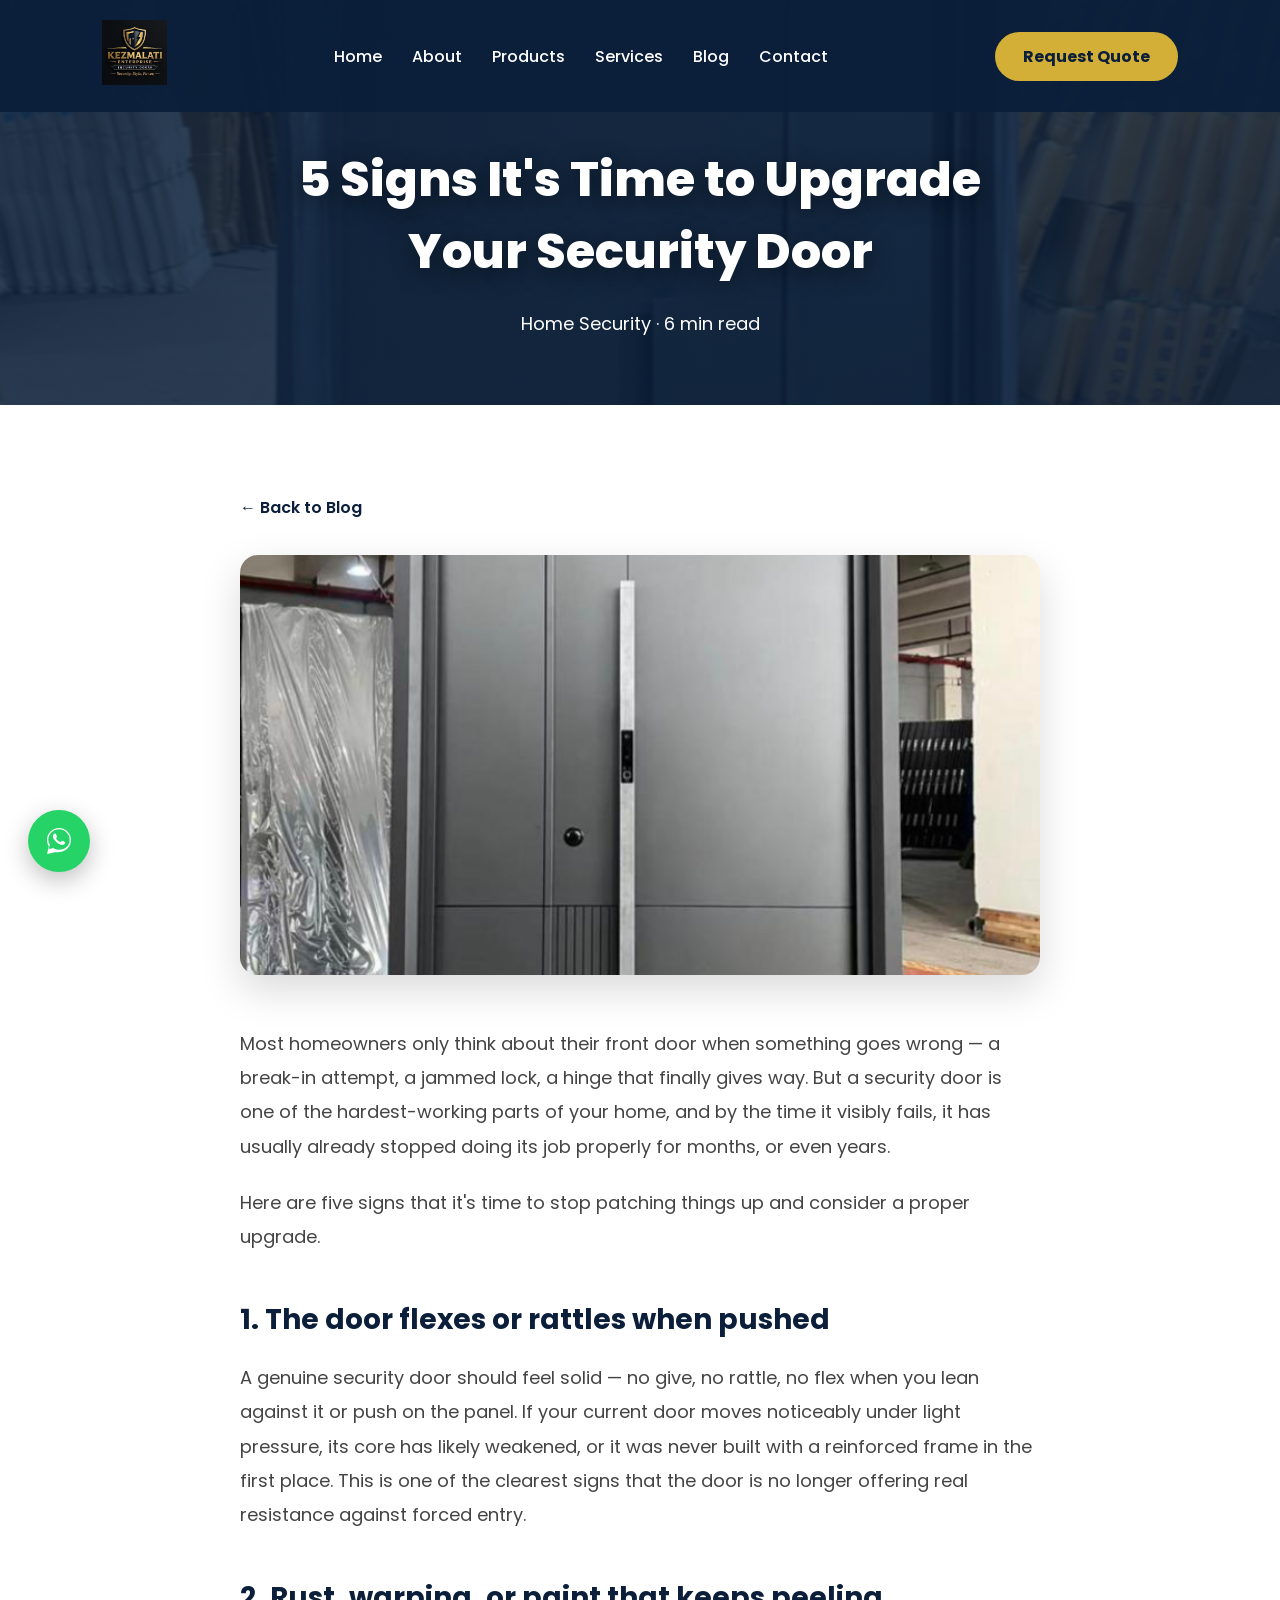
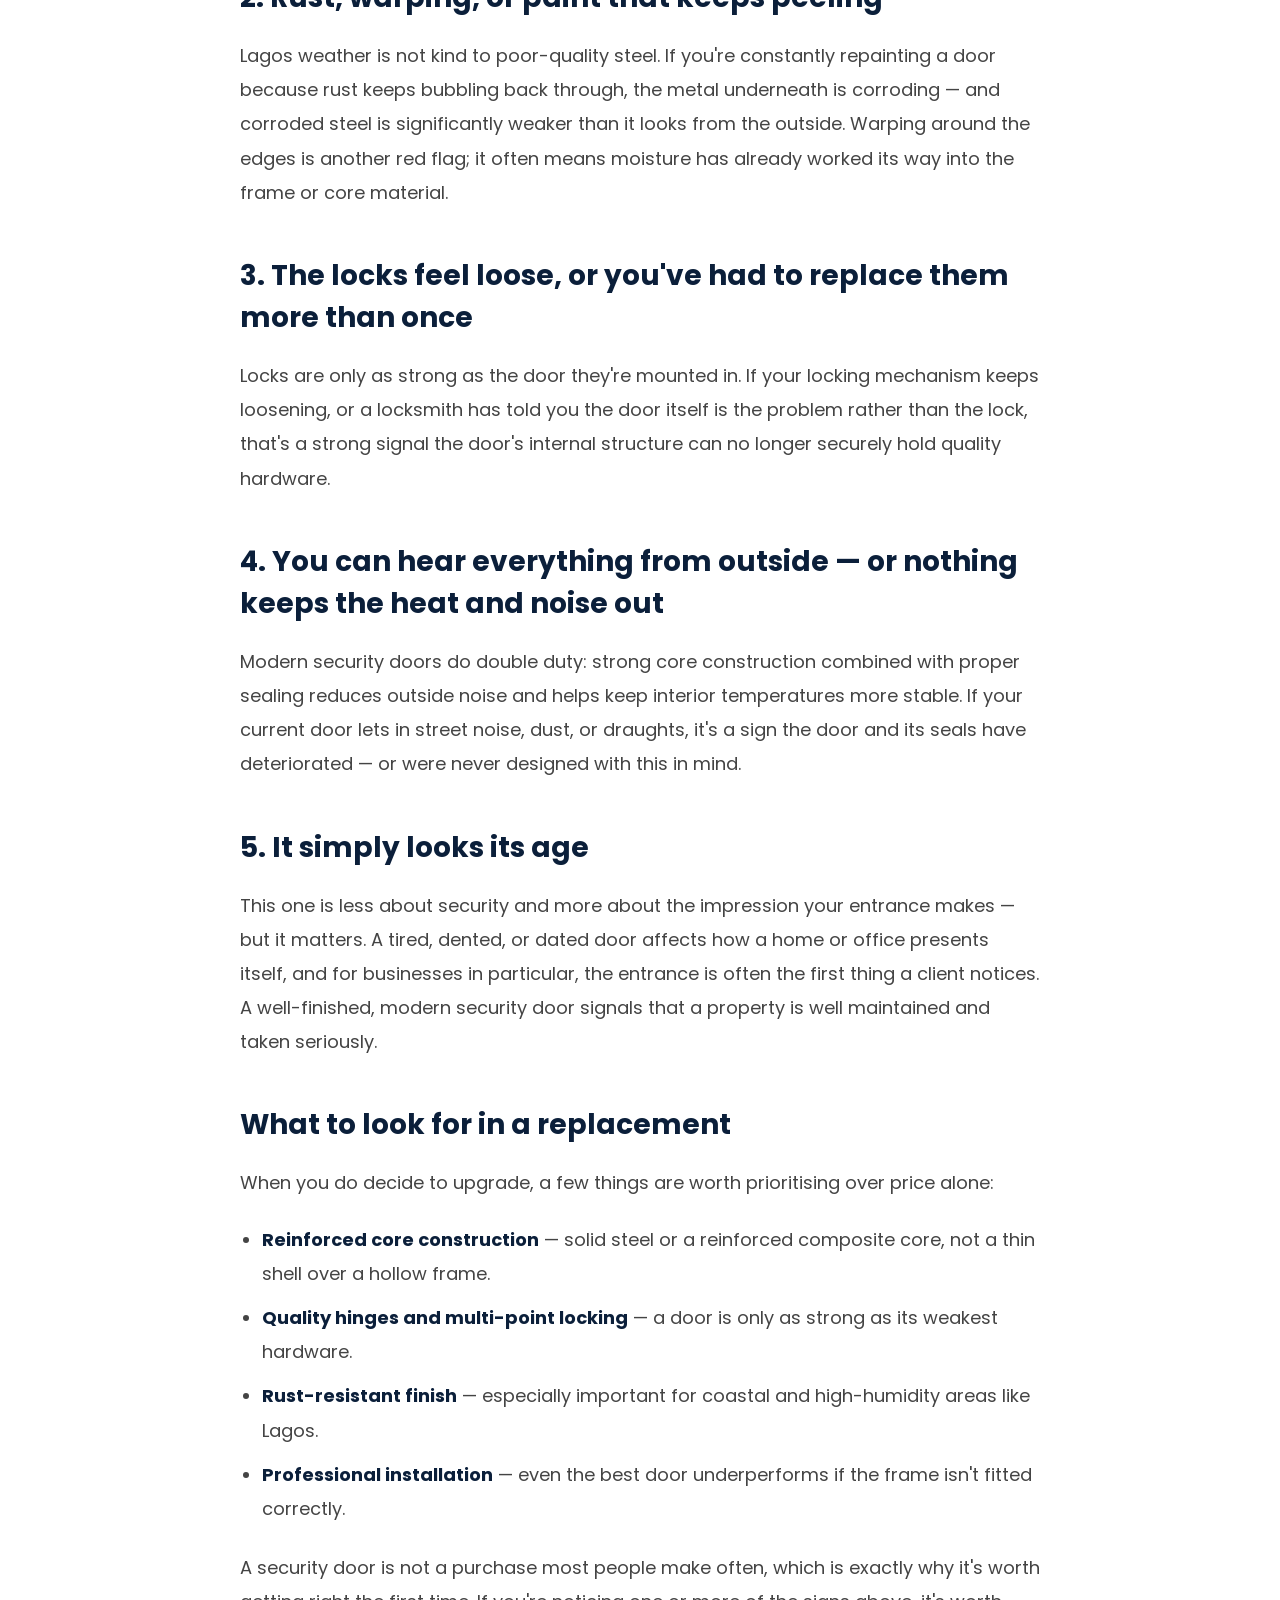
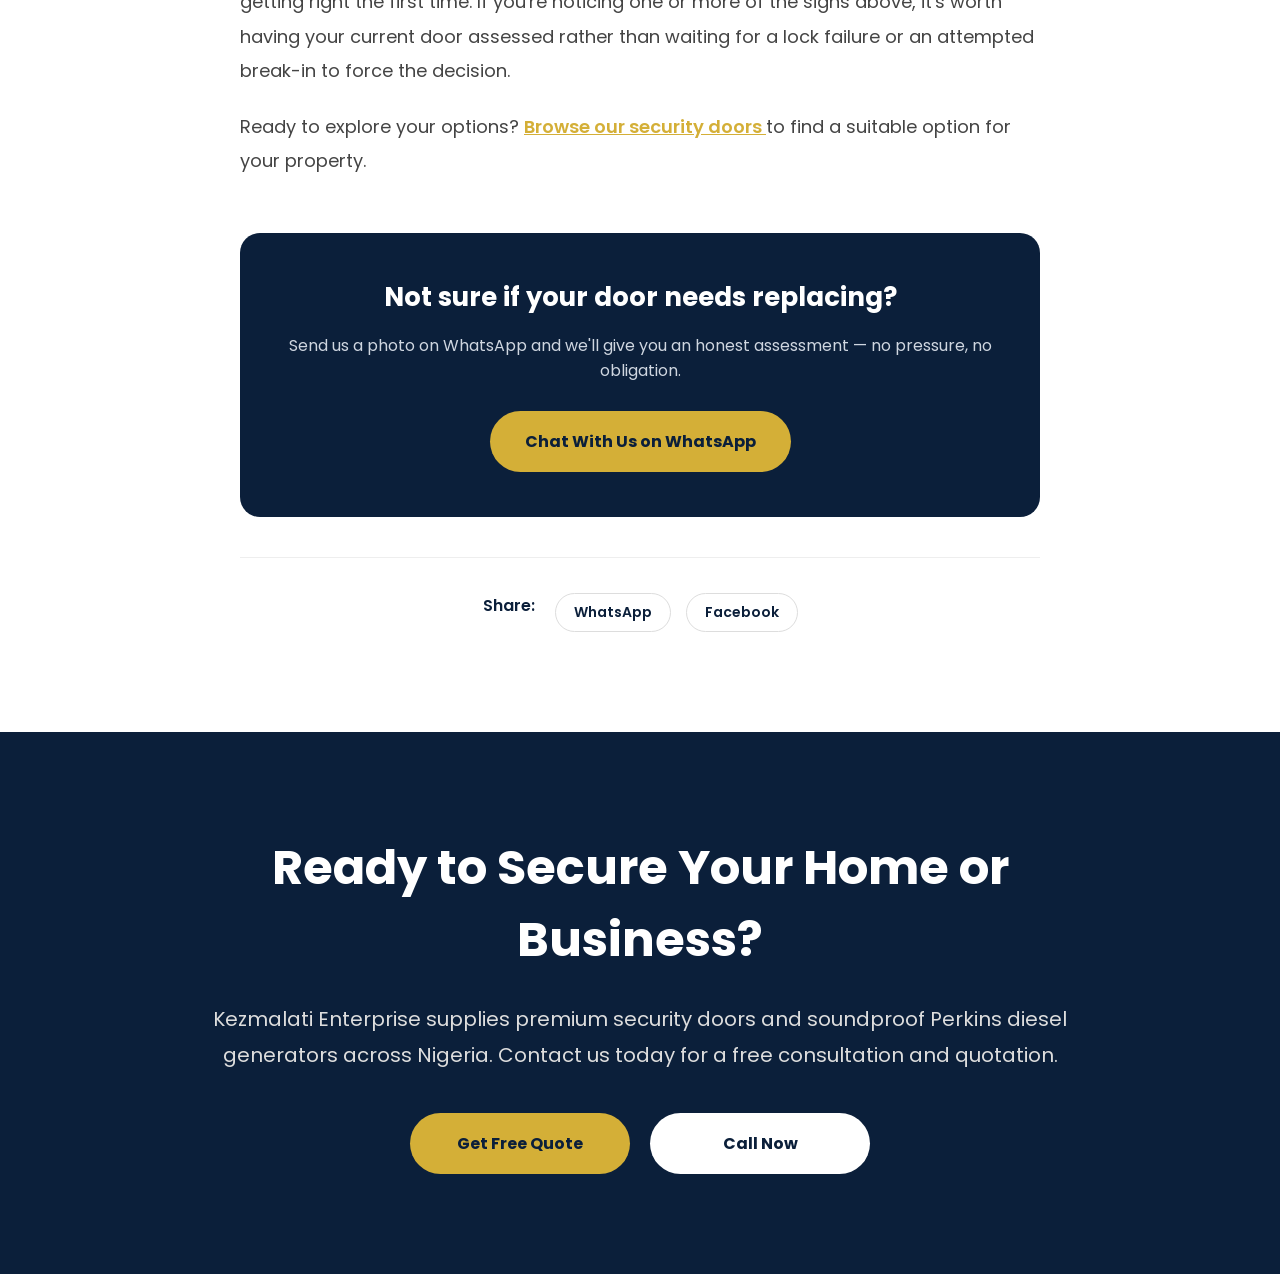
<file: blog-post-signs-upgrade-security-door.html>
<!DOCTYPE html>
<html lang="en">
<head>

<meta charset="UTF-8">
<meta name="viewport" content="width=device-width, initial-scale=1.0">

<!-- Google tag (gtag.js) -->
<script async src="https://www.googletagmanager.com/gtag/js?id=G-0LH8WKZGC8"></script>
<script>
  window.dataLayer = window.dataLayer || [];
  function gtag(){dataLayer.push(arguments);}
  gtag('js', new Date());

  gtag('config', 'G-0LH8WKZGC8');
</script>

<title>7 Signs You Need to Upgrade Your Security Door | Kezmalati Enterprise</title>

<meta name="description" content="Recognize the warning signs that your current security door may no longer provide adequate protection for your home or business.">
<meta name="keywords" content="upgrade security door, security door signs, armored doors Lagos, home security Nigeria">
<meta name="author" content="Kezmalati Enterprise">
<meta name="robots" content="index, follow">

<link rel="canonical" href="https://kezmalati.com/blog-post-signs-upgrade-security-door.html">

<meta property="og:type" content="article">
<meta property="og:title" content="5 Signs It's Time to Upgrade Your Security Door">
<meta property="og:description" content="Is your front door still protecting your home? Here are 5 clear signs it's time to upgrade to a premium security door.">
<meta property="og:image" content="https://kezmalati.com/images/door4.jpg">
<meta property="og:url" content="https://kezmalati.com/blog-post-signs-upgrade-security-door.html">
<meta property="og:site_name" content="Kezmalati Enterprise">

<meta name="twitter:card" content="summary_large_image">
<meta name="twitter:title" content="5 Signs It's Time to Upgrade Your Security Door">
<meta name="twitter:description" content="Is your front door still protecting your home? Here are 5 clear signs it's time to upgrade.">
<meta name="twitter:image" content="https://kezmalati.com/images/door4.jpg">

<link rel="icon" type="image/png" href="images/logo.png">
<link rel="stylesheet" href="css/style.css">

<link rel="preconnect" href="https://fonts.googleapis.com">
<link rel="preconnect" href="https://fonts.gstatic.com" crossorigin>
<link href="https://fonts.googleapis.com/css2?family=Poppins:wght@300;400;500;600;700;800&display=swap" rel="stylesheet">

<script type="application/ld+json">
{
  "@context": "https://schema.org",
  "@type": "Article",
  "headline": "5 Signs It's Time to Upgrade Your Security Door",
  "image": "https://kzmalat.github.io/kezma-main/images/door4.jpg",
  "author": { "@type": "Organization", "name": "Kezmalati Enterprise" },
  "publisher": { "@type": "Organization", "name": "Kezmalati Enterprise", "logo": { "@type": "ImageObject", "url": "https://kzmalat.github.io/kezma-main/images/logo.png" } },
  "datePublished": "2026-08-04"
}
</script>

<script async src="https://www.googletagmanager.com/gtag/js?id=G-0LH8WKZGC8"></script>
<script>
  window.dataLayer = window.dataLayer || [];
  function gtag(){dataLayer.push(arguments);}
  gtag('js', new Date());
  gtag('config', 'G-0LH8WKZGC8');
</script>

</head>

<body>

<header>
<nav class="navbar">
    <div class="logo">
        <a href="index.html"><img src="images/logo.webp" alt="Kezmalati Enterprise Logo"></a>
    </div>
    <ul class="nav-links" id="navLinks">
        <li><a href="index.html">Home</a></li>
        <li><a href="about.html">About</a></li>
        <li><a href="products.html">Products</a></li>
        <li><a href="services.html">Services</a></li>
        <li><a href="blog.html" class="active-link">Blog</a></li>
        <li><a href="contact.html">Contact</a></li>
    </ul>
    <a class="quote-btn" href="contact.html">Request Quote</a>
    <button class="hamburger" id="hamburgerBtn" aria-label="Toggle menu">
        <span></span><span></span><span></span>
    </button>
</nav>
</header>

<section class="page-header">
    <div class="page-header-content">
        <h1>5 Signs It's Time to Upgrade Your Security Door</h1>
        <p>Home Security · 6 min read</p>
    </div>
</section>

<section class="article-section">
    <div class="article-wrap">

        <a href="blog.html" class="article-back">← Back to Blog</a>

        <img src="images/door4.jpg" alt="Premium security door installed in a Lagos home" class="article-cover" loading="lazy">

        <div class="article-body">

            <p>Most homeowners only think about their front door when something goes wrong — a break-in attempt, a jammed lock, a hinge that finally gives way. But a security door is one of the hardest-working parts of your home, and by the time it visibly fails, it has usually already stopped doing its job properly for months, or even years.</p>

            <p>Here are five signs that it's time to stop patching things up and consider a proper upgrade.</p>

            <h2>1. The door flexes or rattles when pushed</h2>
            <p>A genuine security door should feel solid — no give, no rattle, no flex when you lean against it or push on the panel. If your current door moves noticeably under light pressure, its core has likely weakened, or it was never built with a reinforced frame in the first place. This is one of the clearest signs that the door is no longer offering real resistance against forced entry.</p>

            <h2>2. Rust, warping, or paint that keeps peeling</h2>
            <p>Lagos weather is not kind to poor-quality steel. If you're constantly repainting a door because rust keeps bubbling back through, the metal underneath is corroding — and corroded steel is significantly weaker than it looks from the outside. Warping around the edges is another red flag; it often means moisture has already worked its way into the frame or core material.</p>

            <h2>3. The locks feel loose, or you've had to replace them more than once</h2>
            <p>Locks are only as strong as the door they're mounted in. If your locking mechanism keeps loosening, or a locksmith has told you the door itself is the problem rather than the lock, that's a strong signal the door's internal structure can no longer securely hold quality hardware.</p>

            <h2>4. You can hear everything from outside — or nothing keeps the heat and noise out</h2>
            <p>Modern security doors do double duty: strong core construction combined with proper sealing reduces outside noise and helps keep interior temperatures more stable. If your current door lets in street noise, dust, or draughts, it's a sign the door and its seals have deteriorated — or were never designed with this in mind.</p>

            <h2>5. It simply looks its age</h2>
            <p>This one is less about security and more about the impression your entrance makes — but it matters. A tired, dented, or dated door affects how a home or office presents itself, and for businesses in particular, the entrance is often the first thing a client notices. A well-finished, modern security door signals that a property is well maintained and taken seriously.</p>

            <h2>What to look for in a replacement</h2>
            <p>When you do decide to upgrade, a few things are worth prioritising over price alone:</p>
            <ul>
                <li><strong>Reinforced core construction</strong> — solid steel or a reinforced composite core, not a thin shell over a hollow frame.</li>
                <li><strong>Quality hinges and multi-point locking</strong> — a door is only as strong as its weakest hardware.</li>
                <li><strong>Rust-resistant finish</strong> — especially important for coastal and high-humidity areas like Lagos.</li>
                <li><strong>Professional installation</strong> — even the best door underperforms if the frame isn't fitted correctly.</li>
            </ul>

            <p>A security door is not a purchase most people make often, which is exactly why it's worth getting right the first time. If you're noticing one or more of the signs above, it's worth having your current door assessed rather than waiting for a lock failure or an attempted break-in to force the decision.</p>
            
<p>
    Ready to explore your options?
    <a href="products.html" style="color:#D4AF37; font-weight:600;">
        Browse our security doors
    </a>
    to find a suitable option for your property.
</p>


        </div>

        <div class="article-cta">
            <h3>Not sure if your door needs replacing?</h3>
            <p>Send us a photo on WhatsApp and we'll give you an honest assessment — no pressure, no obligation.</p>
            <a href="https://wa.me/2348070807540?text=Hi%20Kezmalati%2C%20I%27d%20like%20an%20assessment%20of%20my%20current%20security%20door" target="_blank" class="btn-primary">Chat With Us on WhatsApp</a>
        </div>

      
<div class="article-share">
    <span>Share:</span>
    <a href="https://wa.me/?text=https%3A%2F%2Fkezmalati.com%2Fblog-post-signs-upgrade-security-door.html"
       target="_blank" rel="noopener noreferrer">WhatsApp</a>
    <a href="https://www.facebook.com/sharer/sharer.php?u=https%3A%2F%2Fkezmalati.com%2Fblog-post-signs-upgrade-security-door.html"
       target="_blank" rel="noopener noreferrer">Facebook</a>
</div>


    </div>
</section>

<section class="cta-section">
    <div class="cta-content">
        <h2>Ready to Secure Your Home or Business?</h2>
        <p>Kezmalati Enterprise supplies premium security doors and soundproof Perkins diesel generators across Nigeria. Contact us today for a free consultation and quotation.</p>
        <div class="cta-buttons">
            <a href="contact.html" class="btn-primary">Get Free Quote</a>
            <a href="tel:07018037909" class="btn-secondary">Call Now</a>
        </div>
    </div>
</section>

<a href="https://wa.me/2348070807540?text=Hello%20Kezmalati%2C%20I%27m%20interested%20in%20your%20security%20doors%2Fgenerators"
   class="whatsapp-float" target="_blank" aria-label="Chat with us on WhatsApp">
    <svg viewBox="0 0 32 32" xmlns="http://www.w3.org/2000/svg">
        <path d="M16.001 3C9.373 3 4 8.373 4 15c0 2.362.688 4.564 1.875 6.417L4 29l7.79-1.833A11.93 11.93 0 0 0 16 27c6.627 0 12-5.373 12-12S22.628 3 16.001 3zm0 21.7c-1.933 0-3.733-.55-5.267-1.5l-.375-.225-4.617 1.083 1.108-4.5-.246-.392A9.65 9.65 0 0 1 5.3 15c0-5.9 4.8-10.7 10.7-10.7S26.7 9.1 26.7 15 21.9 24.7 16 24.7zm5.517-8.017c-.3-.15-1.775-.875-2.05-.975-.275-.1-.475-.15-.675.15-.2.3-.775.975-.95 1.175-.175.2-.35.225-.65.075-.3-.15-1.27-.468-2.42-1.492-.895-.798-1.5-1.783-1.675-2.083-.175-.3-.02-.462.132-.612.135-.135.3-.35.45-.525.15-.175.2-.3.3-.5.1-.2.05-.375-.025-.525-.075-.15-.675-1.625-.925-2.225-.244-.585-.492-.506-.675-.516-.175-.008-.375-.01-.575-.01s-.525.075-.8.375c-.275.3-1.05 1.025-1.05 2.5s1.075 2.9 1.225 3.1c.15.2 2.113 3.225 5.12 4.524.716.309 1.274.494 1.71.632.718.228 1.372.196 1.888.119.576-.086 1.775-.726 2.025-1.427.25-.7.25-1.3.175-1.427-.075-.125-.275-.2-.575-.35z"/>
    </svg>
</a>

<button id="backToTop" aria-label="Back to top">↑</button>

<script src="js/script.js" defer></script>
<script src="js/scroll-animations.js" defer></script>
<script src="js/mobile-menu.js" defer></script>
<script src="js/back-to-top.js" defer></script>
<script src="js/active-nav.js" defer></script>

<!-- Start of HubSpot Embed Code -->
  <script type="text/javascript" id="hs-script-loader" async defer src="//js-eu1.hs-scripts.com/148924846.js"></script>
<!-- End of HubSpot Embed Code -->

</body>
</html>
</file>
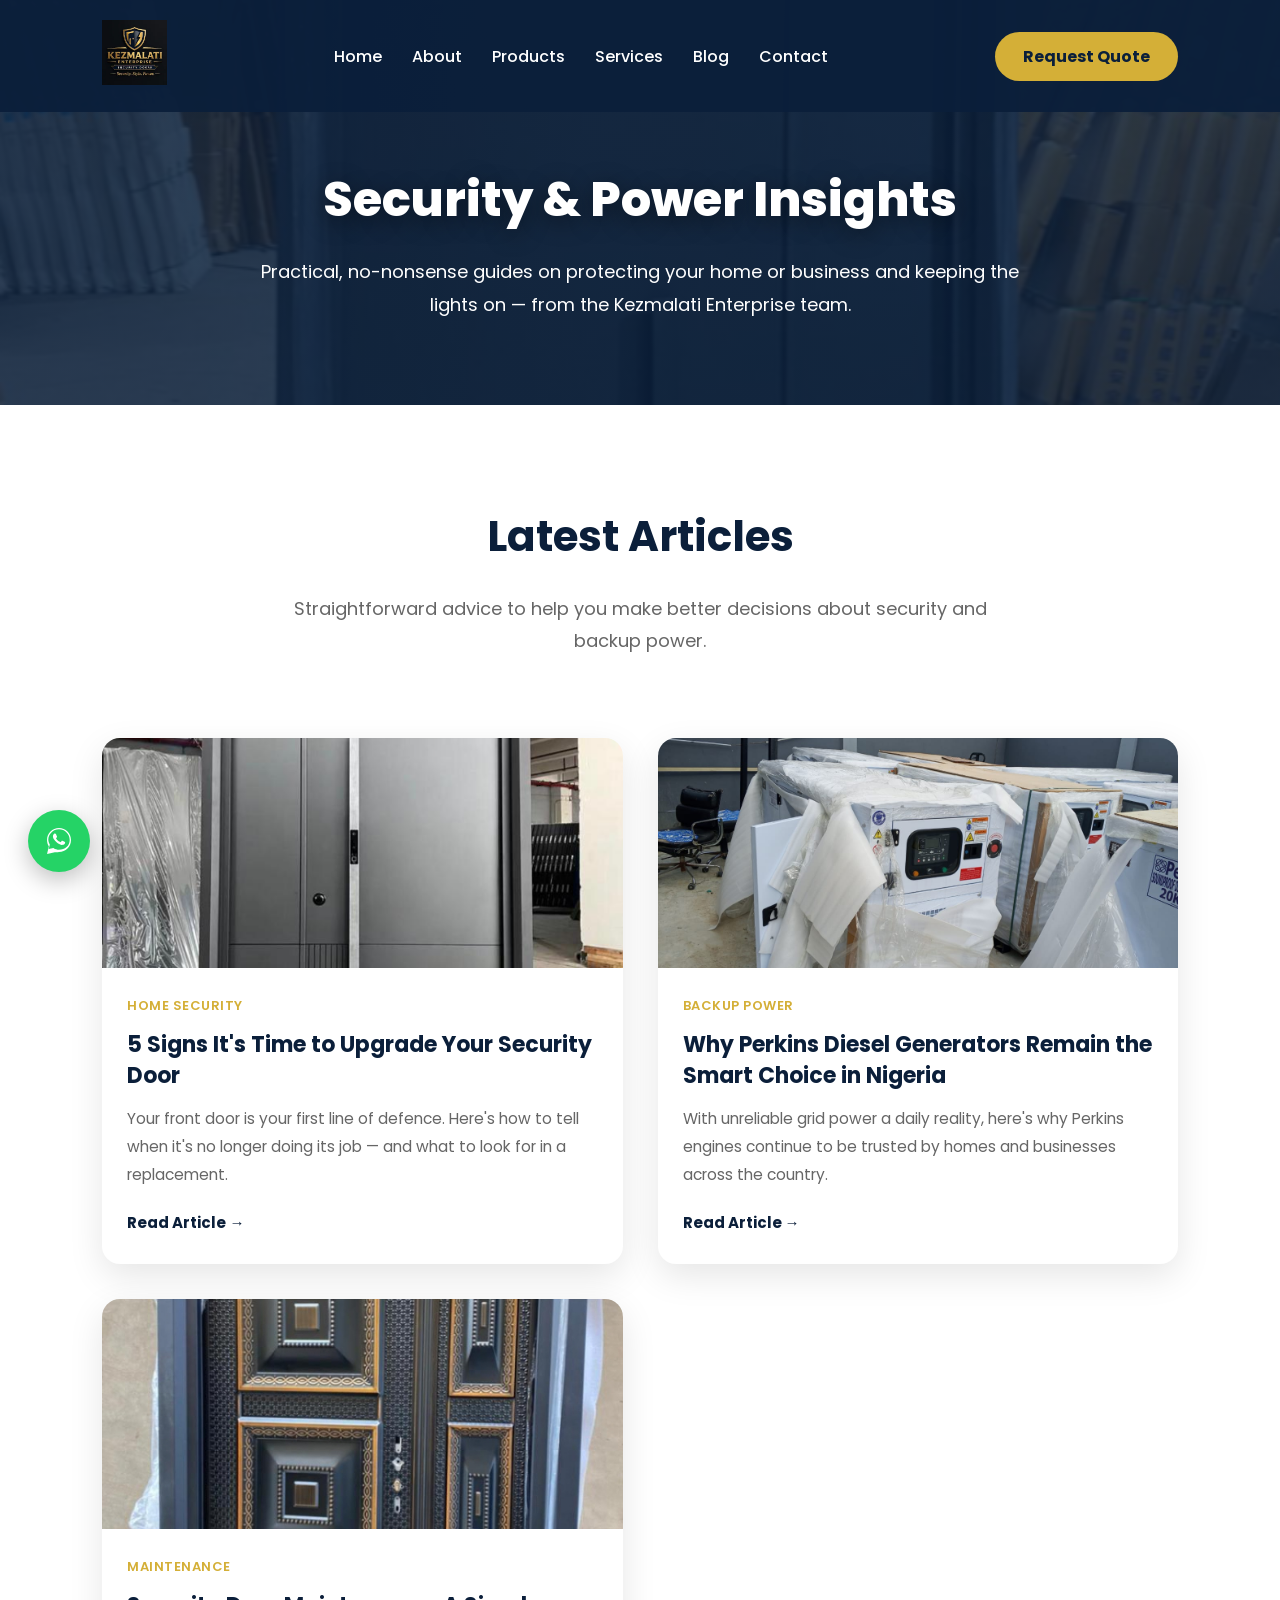
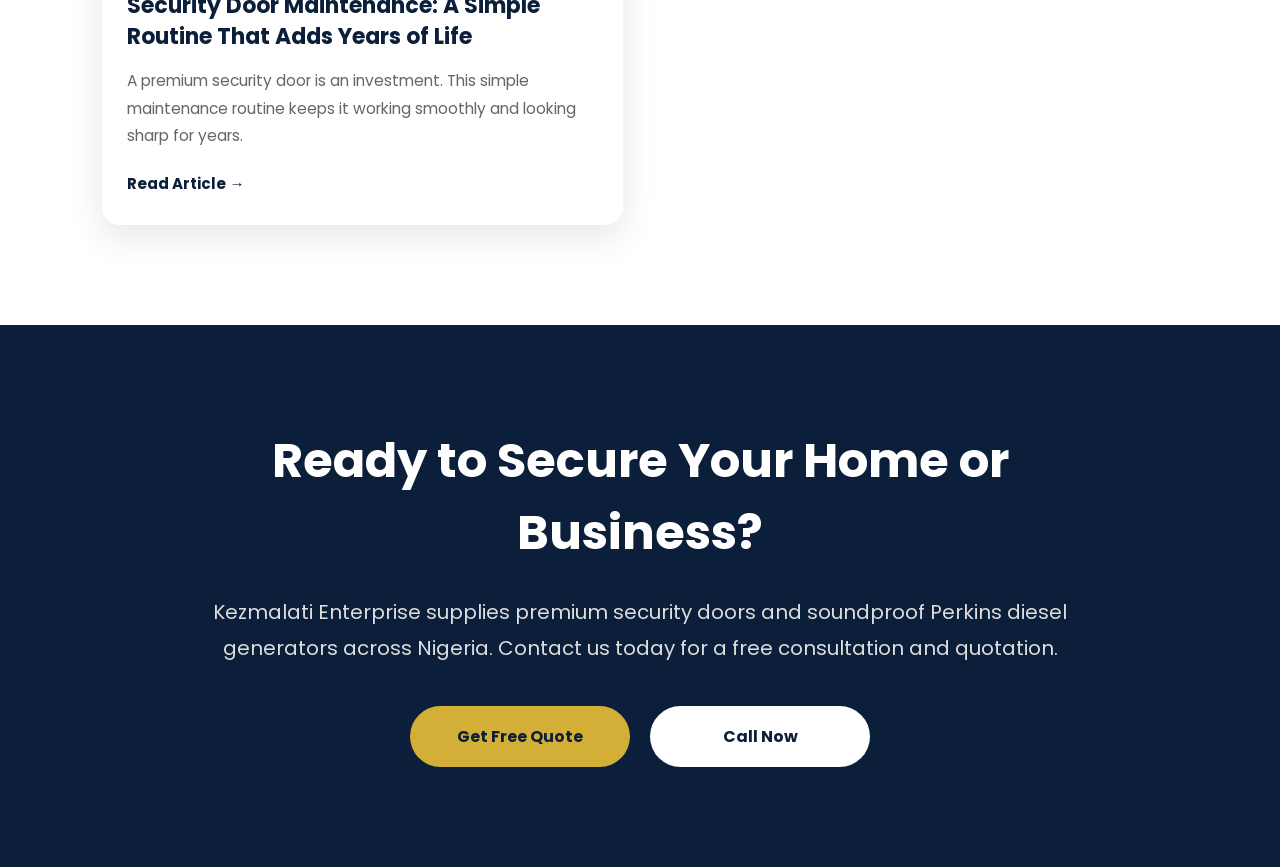
<file: blog.html>
<!DOCTYPE html>
<html lang="en">
<head>

<meta charset="UTF-8">
<meta name="viewport" content="width=device-width, initial-scale=1.0">

<!-- Google tag (gtag.js) -->
<script async src="https://www.googletagmanager.com/gtag/js?id=G-0LH8WKZGC8"></script>
<script>
  window.dataLayer = window.dataLayer || [];
  function gtag(){dataLayer.push(arguments);}
  gtag('js', new Date());

  gtag('config', 'G-0LH8WKZGC8');
</script>

<title>Blog | Security & Power Tips | Kezmalati Enterprise</title>

<meta name="description" content="Practical guides on choosing, maintaining and upgrading security doors and Perkins diesel generators for homes and businesses in Lagos and across Nigeria.">
<meta name="keywords" content="security door tips Lagos, Perkins generator guide, home security Nigeria, generator maintenance Nigeria, Kezmalati Enterprise blog">
<meta name="author" content="Kezmalati Enterprise">
<meta name="robots" content="index, follow">

<link rel="canonical" href="https://kezmalati.com/blog.html">

<meta property="og:type" content="website">
<meta property="og:title" content="Blog | Kezmalati Enterprise">
<meta property="og:description" content="Practical guides on security doors and Perkins diesel generators for homes and businesses in Nigeria.">
<meta property="og:image" content="https://kezmalati.com/images/logo.webp">
<meta property="og:url" content="https://kezmalati.com/blog.html">
<meta property="og:site_name" content="Kezmalati Enterprise">

<meta name="twitter:card" content="summary_large_image">
<meta name="twitter:title" content="Blog | Kezmalati Enterprise">
<meta name="twitter:description" content="Practical guides on security doors and Perkins diesel generators for homes and businesses in Nigeria.">
<meta name="twitter:image" content="https://kezmalati.com/images/logo.webp">

<link rel="icon" type="image/png" href="images/logo.png">

<link rel="stylesheet" href="css/style.css">

<link rel="preconnect" href="https://fonts.googleapis.com">
<link rel="preconnect" href="https://fonts.gstatic.com" crossorigin>
<link href="https://fonts.googleapis.com/css2?family=Poppins:wght@300;400;500;600;700;800&display=swap" rel="stylesheet">

<script async src="https://www.googletagmanager.com/gtag/js?id=G-0LH8WKZGC8"></script>
<script>
  window.dataLayer = window.dataLayer || [];
  function gtag(){dataLayer.push(arguments);}
  gtag('js', new Date());
  gtag('config', 'G-0LH8WKZGC8');
</script>

</head>

<body>

<header>
<nav class="navbar">
    <div class="logo">
        <a href="index.html"><img src="images/logo.webp" alt="Kezmalati Enterprise Logo"></a>
    </div>
    <ul class="nav-links" id="navLinks">
        <li><a href="index.html">Home</a></li>
        <li><a href="about.html">About</a></li>
        <li><a href="products.html">Products</a></li>
        <li><a href="services.html">Services</a></li>
        <li><a href="blog.html" class="active-link">Blog</a></li>
        <li><a href="contact.html">Contact</a></li>
    </ul>
    <a class="quote-btn" href="contact.html">Request Quote</a>
    <button class="hamburger" id="hamburgerBtn" aria-label="Toggle menu">
        <span></span><span></span><span></span>
    </button>
</nav>
</header>
<main id="main-content">

<!-- ================= PAGE HEADER ================= -->

<section class="page-header">
    <div class="page-header-content">
        <h1>Security & Power Insights</h1>
        <p>Practical, no-nonsense guides on protecting your home or business and keeping the lights on — from the Kezmalati Enterprise team.</p>
    </div>
</section>

<!-- ================= BLOG GRID ================= -->

<section class="blog-section" id="blog">

    <div class="section-title">
        <h2>Latest Articles</h2>
        <p>Straightforward advice to help you make better decisions about security and backup power.</p>
    </div>

    <div class="blog-grid">

        <div class="blog-card reveal">
            <img src="images/door4.jpg" alt="Security door in a modern Lagos home" loading="lazy">
            <div class="blog-card-body">
                <span class="blog-meta">Home Security</span>
                <h3>5 Signs It's Time to Upgrade Your Security Door</h3>
                <p>Your front door is your first line of defence. Here's how to tell when it's no longer doing its job — and what to look for in a replacement.</p>
                <a href="blog-post-signs-upgrade-security-door.html" class="blog-readmore">Read Article →</a>
            </div>
        </div>

        <div class="blog-card reveal">
            <img src="images/generator1.jpg" alt="Perkins diesel generator installation" loading="lazy">
            <div class="blog-card-body">
                <span class="blog-meta">Backup Power</span>
                <h3>Why Perkins Diesel Generators Remain the Smart Choice in Nigeria</h3>
                <p>With unreliable grid power a daily reality, here's why Perkins engines continue to be trusted by homes and businesses across the country.</p>
                <a href="blog-post-perkins-generators-nigeria.html" class="blog-readmore">Read Article →</a>
            </div>
        </div>

        <div class="blog-card reveal">
            <img src="images/door9.jpg" alt="Technician servicing a steel security door" loading="lazy">
            <div class="blog-card-body">
                <span class="blog-meta">Maintenance</span>
                <h3>Security Door Maintenance: A Simple Routine That Adds Years of Life</h3>
                <p>A premium security door is an investment. This simple maintenance routine keeps it working smoothly and looking sharp for years.</p>
                <a href="blog-post-security-door-maintenance.html" class="blog-readmore">Read Article →</a>
            </div>
        </div>

    </div>

</section>

<!-- ================= CALL TO ACTION SECTION ================= -->

<section class="cta-section">
    <div class="cta-content">
        <h2>Ready to Secure Your Home or Business?</h2>
        <p>Kezmalati Enterprise supplies premium security doors and soundproof Perkins diesel generators across Nigeria. Contact us today for a free consultation and quotation.</p>
        <div class="cta-buttons">
            <a href="contact.html" class="btn-primary">Get Free Quote</a>
            <a href="tel:07018037909" class="btn-secondary">Call Now</a>
        </div>
    </div>
</section>

<!-- ================= FLOATING WHATSAPP BUTTON ================= -->

<a href="https://wa.me/2348070807540?text=Hello%20Kezmalati%2C%20I%27m%20interested%20in%20your%20security%20doors%2Fgenerators"
   class="whatsapp-float" target="_blank" aria-label="Chat with us on WhatsApp">
    <svg viewBox="0 0 32 32" xmlns="http://www.w3.org/2000/svg">
        <path d="M16.001 3C9.373 3 4 8.373 4 15c0 2.362.688 4.564 1.875 6.417L4 29l7.79-1.833A11.93 11.93 0 0 0 16 27c6.627 0 12-5.373 12-12S22.628 3 16.001 3zm0 21.7c-1.933 0-3.733-.55-5.267-1.5l-.375-.225-4.617 1.083 1.108-4.5-.246-.392A9.65 9.65 0 0 1 5.3 15c0-5.9 4.8-10.7 10.7-10.7S26.7 9.1 26.7 15 21.9 24.7 16 24.7zm5.517-8.017c-.3-.15-1.775-.875-2.05-.975-.275-.1-.475-.15-.675.15-.2.3-.775.975-.95 1.175-.175.2-.35.225-.65.075-.3-.15-1.27-.468-2.42-1.492-.895-.798-1.5-1.783-1.675-2.083-.175-.3-.02-.462.132-.612.135-.135.3-.35.45-.525.15-.175.2-.3.3-.5.1-.2.05-.375-.025-.525-.075-.15-.675-1.625-.925-2.225-.244-.585-.492-.506-.675-.516-.175-.008-.375-.01-.575-.01s-.525.075-.8.375c-.275.3-1.05 1.025-1.05 2.5s1.075 2.9 1.225 3.1c.15.2 2.113 3.225 5.12 4.524.716.309 1.274.494 1.71.632.718.228 1.372.196 1.888.119.576-.086 1.775-.726 2.025-1.427.25-.7.25-1.3.175-1.427-.075-.125-.275-.2-.575-.35z"/>
    </svg>
</a>

<button id="backToTop" aria-label="Back to top">↑</button>

<script src="js/script.js" defer></script>
<script src="js/scroll-animations.js" defer></script>
<script src="js/mobile-menu.js" defer></script>
<script src="js/back-to-top.js" defer></script>
<script src="js/active-nav.js" defer></script>

<!-- Start of HubSpot Embed Code -->
  <script type="text/javascript" id="hs-script-loader" async defer src="//js-eu1.hs-scripts.com/148924846.js"></script>
<!-- End of HubSpot Embed Code -->
</main>

</body>
</html>
</file>
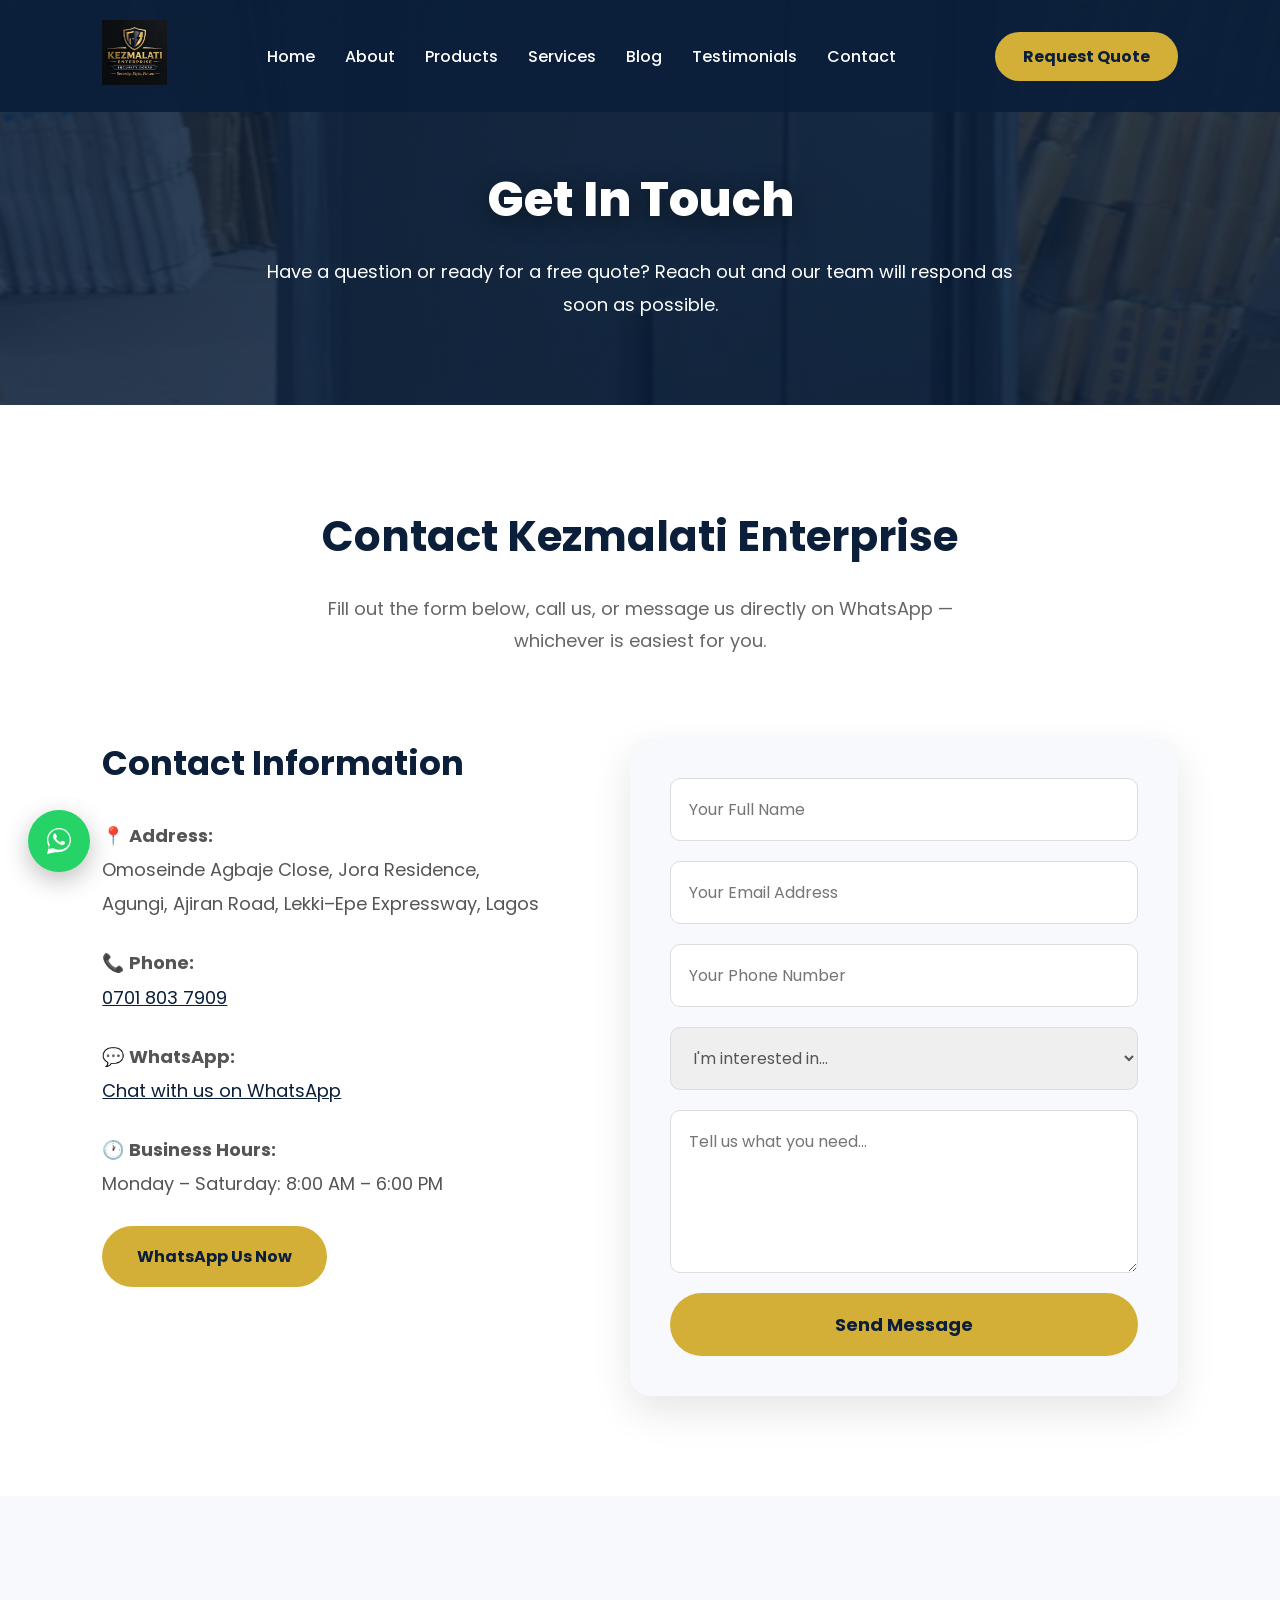
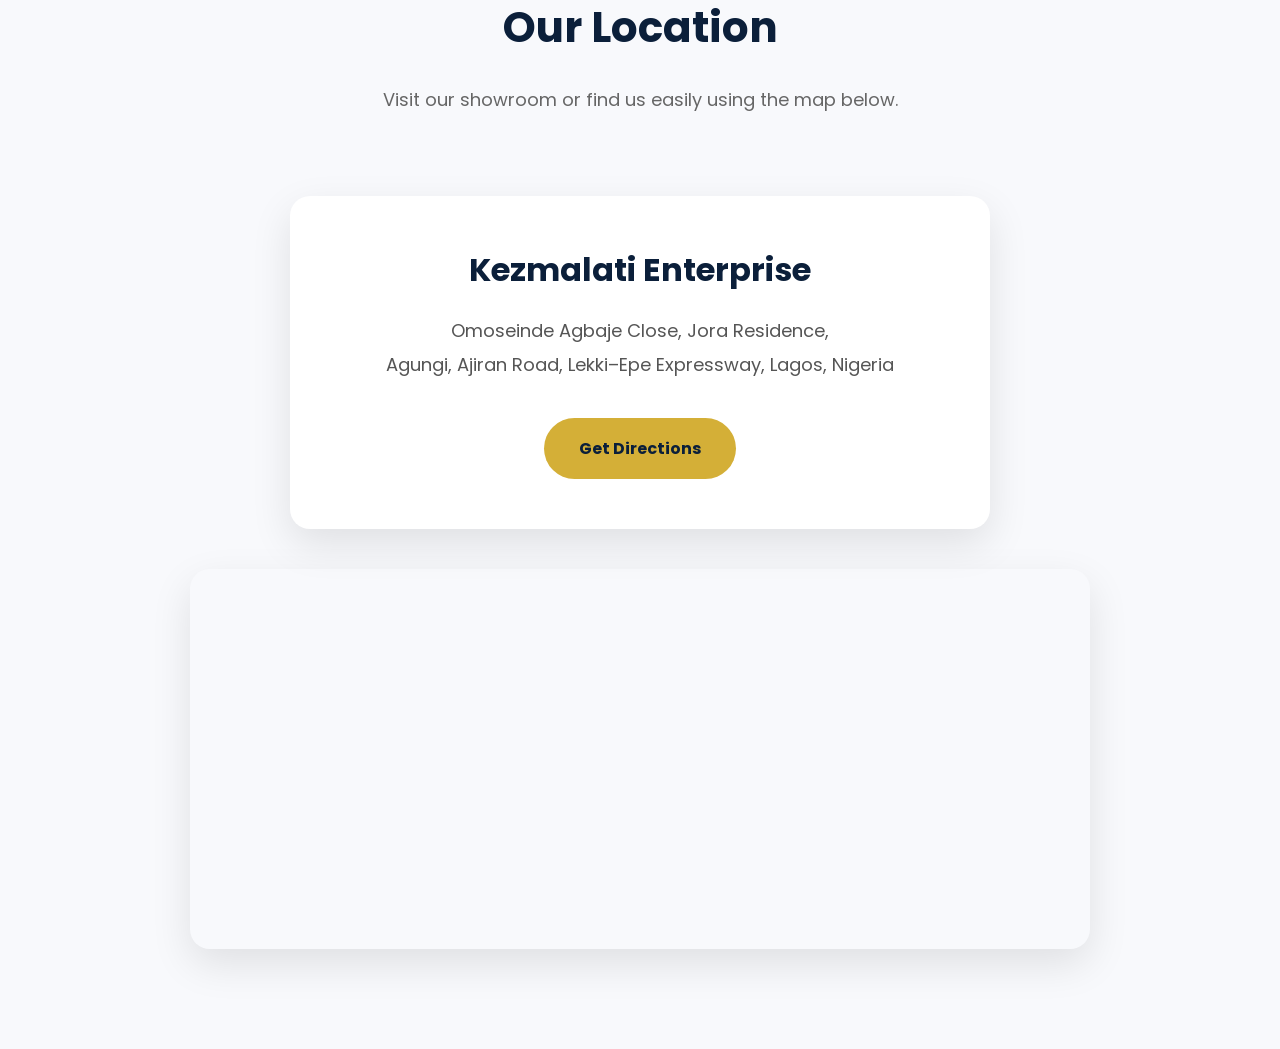
<file: contact.html>
<!DOCTYPE html>
<html lang="en">
<head>

<meta charset="UTF-8">
<meta name="viewport" content="width=device-width, initial-scale=1.0">

<!-- Google tag (gtag.js) -->
<script async src="https://www.googletagmanager.com/gtag/js?id=G-0LH8WKZGC8"></script>
<script>
  window.dataLayer = window.dataLayer || [];
  function gtag(){dataLayer.push(arguments);}
  gtag('js', new Date());

  gtag('config', 'G-0LH8WKZGC8');
</script>

<title>Contact Kezmalati Enterprise | Security Doors & Generators Nigeria</title>

<meta name="description" content="Contact Kezmalati Enterprise for enquiries, quotations and professional advice on security doors, soundproof doors and Perkins generators in Nigeria.">

<meta name="keywords" content="contact Kezmalati Enterprise, security door quote Lagos, Perkins generator quote Nigeria">

<meta name="author" content="Kezmalati Enterprise">
<meta name="robots" content="index, follow">

<link rel="canonical" href="https://kezmalati.com/contact.html">

<meta property="og:type" content="website">
<meta property="og:title" content="Contact Us | Kezmalati Enterprise">
<meta property="og:description" content="Request a free quote for premium security doors and soundproof Perkins diesel generators.">
<meta property="og:image" content="https://kezmalati.com/images/logo.webp">
<meta property="og:url" content="https://kezmalati.com/contact.html">
<meta property="og:site_name" content="Kezmalati Enterprise">

<meta name="twitter:card" content="summary_large_image">
<meta name="twitter:title" content="Contact Us | Kezmalati Enterprise">
<meta name="twitter:description" content="Request a free quote for premium security doors and soundproof Perkins diesel generators.">
<meta name="twitter:image" content="https://kezmalati.com/images/logo.webp">

<link rel="icon" type="image/png" href="images/logo.png">

<link rel="stylesheet" href="css/style.css">

<link rel="preconnect" href="https://fonts.googleapis.com">
<link rel="preconnect" href="https://fonts.gstatic.com" crossorigin>
<link href="https://fonts.googleapis.com/css2?family=Poppins:wght@300;400;500;600;700;800&display=swap" rel="stylesheet">

<script async src="https://www.googletagmanager.com/gtag/js?id=G-0LH8WKZGC8"></script>
<script>
  window.dataLayer = window.dataLayer || [];
  function gtag(){dataLayer.push(arguments);}
  gtag('js', new Date());
  gtag('config', 'G-0LH8WKZGC8');
</script>

</head>

<body>

<header>
<nav class="navbar">

<div class="logo">
<a href="index.html"><img src="images/logo.webp" alt="Kezmalati Enterprise Logo"></a>
</div>

<ul class="nav-links" id="navLinks">
<li><a href="index.html">Home</a></li>
<li><a href="about.html">About</a></li>
<li><a href="products.html">Products</a></li>
<li><a href="services.html">Services</a></li>
<li><a href="blog.html">Blog</a></li>
<li><a href="index.html#testimonial">Testimonials</a></li>
<li><a href="contact.html">Contact</a></li>
</ul>

<a class="quote-btn" href="contact.html">Request Quote</a>
<button class="hamburger" id="hamburgerBtn" aria-label="Toggle menu">
    <span></span>
    <span></span>
    <span></span>
</button>
</nav>
</header>
<main id="main-content">

<!-- ================= PAGE HEADER ================= -->

<section class="page-header">
    <div class="page-header-content">
        <h1>Get In Touch</h1>
        <p>Have a question or ready for a free quote? Reach out and our team will respond as soon as possible.</p>
    </div>
</section>

<!-- ================= CONTACT SECTION ================= -->

<section class="contact-section" id="contact-form">

    <div class="section-title">
        <h2>Contact Kezmalati Enterprise</h2>
        <p>Fill out the form below, call us, or message us directly on WhatsApp — whichever is easiest for you.</p>
    </div>

    <div class="contact-container">

        <div class="contact-info">
            <h3>Contact Information</h3>

            <p>
                📍 <strong>Address:</strong><br>
                Omoseinde Agbaje Close, Jora Residence,<br>
                Agungi, Ajiran Road, Lekki–Epe Expressway, Lagos
            </p>

            <p>
                📞 <strong>Phone:</strong><br>
                <a href="tel:07018037909" style="color:#0B1F3A;">0701 803 7909</a>
            </p>

            <p>
                💬 <strong>WhatsApp:</strong><br>
                <a href="https://wa.me/2348070807540" target="_blank" style="color:#0B1F3A;">Chat with us on WhatsApp</a>
            </p>

            <p>
                🕐 <strong>Business Hours:</strong><br>
                Monday – Saturday: 8:00 AM – 6:00 PM
            </p>

            <a href="https://wa.me/2348070807540?text=Hello%20Kezmalati%2C%20I%27m%20interested%20in%20your%20security%20doors%2Fgenerators" target="_blank" class="btn-primary">WhatsApp Us Now</a>
        </div>

        <div class="contact-form">
            <form id="contactForm" action="#" method="POST">

                <input type="text" name="name" placeholder="Your Full Name" required>
                <input type="email" name="email" placeholder="Your Email Address" required>
                <input type="tel" name="phone" placeholder="Your Phone Number" required>

                <select name="interest" style="width:100%;padding:18px;border:1px solid #ddd;border-radius:10px;font-size:16px;font-family:'Poppins',sans-serif;color:#555;outline:none;">
                    <option value="">I'm interested in...</option>
                    <option value="security-door">Security Doors</option>
                    <option value="generator">Perkins Generators</option>
                    <option value="maintenance">Maintenance / Repair</option>
                    <option value="other">Other</option>
                </select>

                <textarea name="message" rows="5" placeholder="Tell us what you need..." required></textarea>

                <button type="submit" class="btn-primary">Send Message</button>

            </form>
        </div>

    </div>

</section>

<!-- ================= LOCATION / MAP SECTION ================= -->

<section class="location-section" id="location">

    <div class="section-title">
        <h2>Our Location</h2>
        <p>Visit our showroom or find us easily using the map below.</p>
    </div>

    <div class="location-card">
        <h3>Kezmalati Enterprise</h3>
        <p>
            Omoseinde Agbaje Close, Jora Residence,<br>
            Agungi, Ajiran Road, Lekki–Epe Expressway, Lagos, Nigeria
        </p>
        <a href="https://www.google.com/maps/search/?api=1&query=Agungi+Ajiran+Road+Lekki-Epe+Expressway+Lagos" target="_blank" class="btn-primary">Get Directions</a>
    </div>

    <div style="max-width:900px;margin:40px auto 0;border-radius:20px;overflow:hidden;box-shadow:0 15px 40px rgba(0,0,0,.10);">
        <iframe
            src="https://www.google.com/maps?q=Agungi%20Ajiran%20Road%20Lekki-Epe%20Expressway%20Lagos&output=embed"
            width="100%"
            height="380"
            style="border:0;display:block;"
            allowfullscreen=""
            loading="lazy"
            referrerpolicy="no-referrer-when-downgrade">
        </iframe>
    </div>

</section>

<script src="js/script.js" defer></script>
<script src="js/scroll-animations.js" defer></script>
<script src="js/mobile-menu.js" defer></script>
<script src="js/back-to-top.js" defer></script>
<script src="js/active-nav.js" defer></script>
<script src="js/contact.js" defer></script>

<script type="text/javascript" id="hs-script-loader" async defer src="//js-eu1.hs-scripts.com/148924846.js"></script>

<a href="https://wa.me/2348070807540?text=Hello%20Kezmalati%2C%20I%27m%20interested%20in%20your%20security%20doors%2Fgenerators"
   class="whatsapp-float"
   target="_blank"
   aria-label="Chat with us on WhatsApp">
    <svg viewBox="0 0 32 32" xmlns="http://www.w3.org/2000/svg">
        <path d="M16.001 3C9.373 3 4 8.373 4 15c0 2.362.688 4.564 1.875 6.417L4 29l7.79-1.833A11.93 11.93 0 0 0 16 27c6.627 0 12-5.373 12-12S22.628 3 16.001 3zm0 21.7c-1.933 0-3.733-.55-5.267-1.5l-.375-.225-4.617 1.083 1.108-4.5-.246-.392A9.65 9.65 0 0 1 5.3 15c0-5.9 4.8-10.7 10.7-10.7S26.7 9.1 26.7 15 21.9 24.7 16 24.7zm5.517-8.017c-.3-.15-1.775-.875-2.05-.975-.275-.1-.475-.15-.675.15-.2.3-.775.975-.95 1.175-.175.2-.35.225-.65.075-.3-.15-1.27-.468-2.42-1.492-.895-.798-1.5-1.783-1.675-2.083-.175-.3-.02-.462.132-.612.135-.135.3-.35.45-.525.15-.175.2-.3.3-.5.1-.2.05-.375-.025-.525-.075-.15-.675-1.625-.925-2.225-.244-.585-.492-.506-.675-.516-.175-.008-.375-.01-.575-.01s-.525.075-.8.375c-.275.3-1.05 1.025-1.05 2.5s1.075 2.9 1.225 3.1c.15.2 2.113 3.225 5.12 4.524.716.309 1.274.494 1.71.632.718.228 1.372.196 1.888.119.576-.086 1.775-.726 2.025-1.427.25-.7.25-1.3.175-1.427-.075-.125-.275-.2-.575-.35z"/>
    </svg>
</a>

<button id="backToTop" aria-label="Back to top">↑</button>
</main>

</body>
</html>
</file>
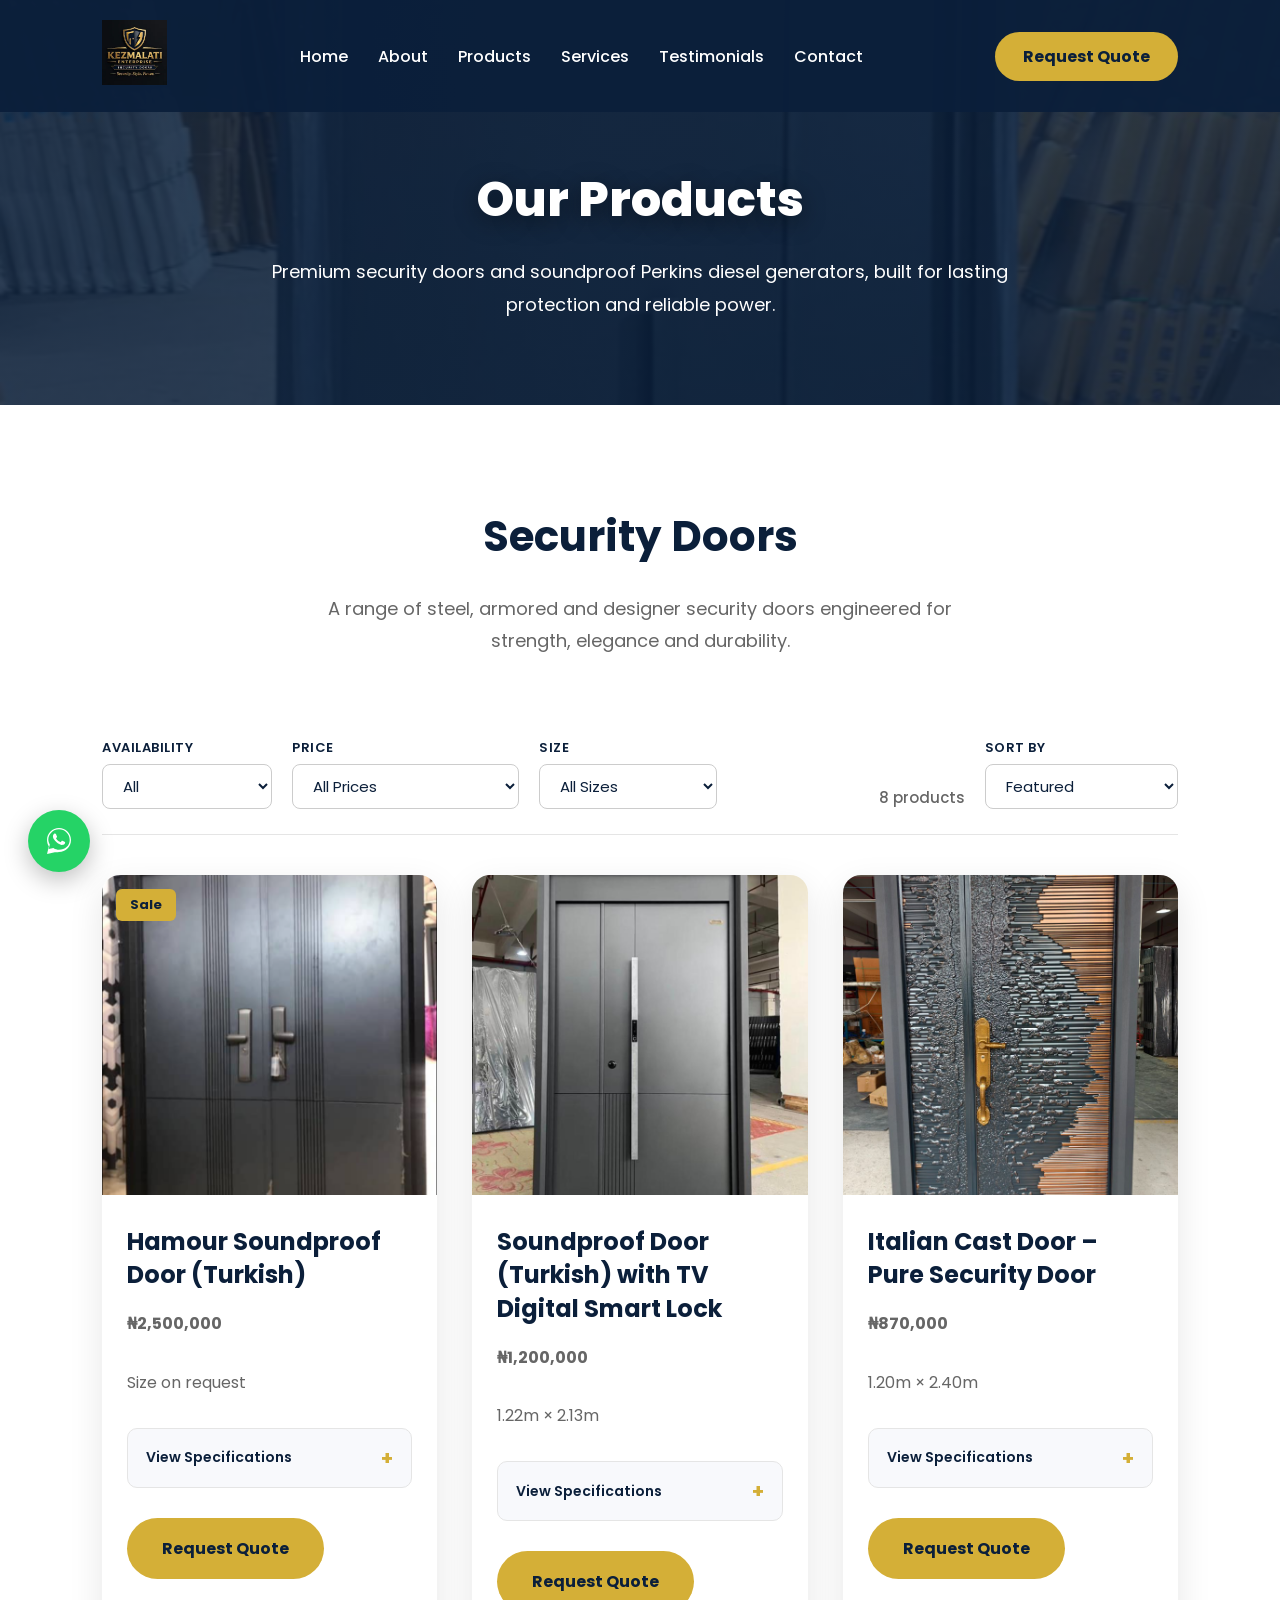
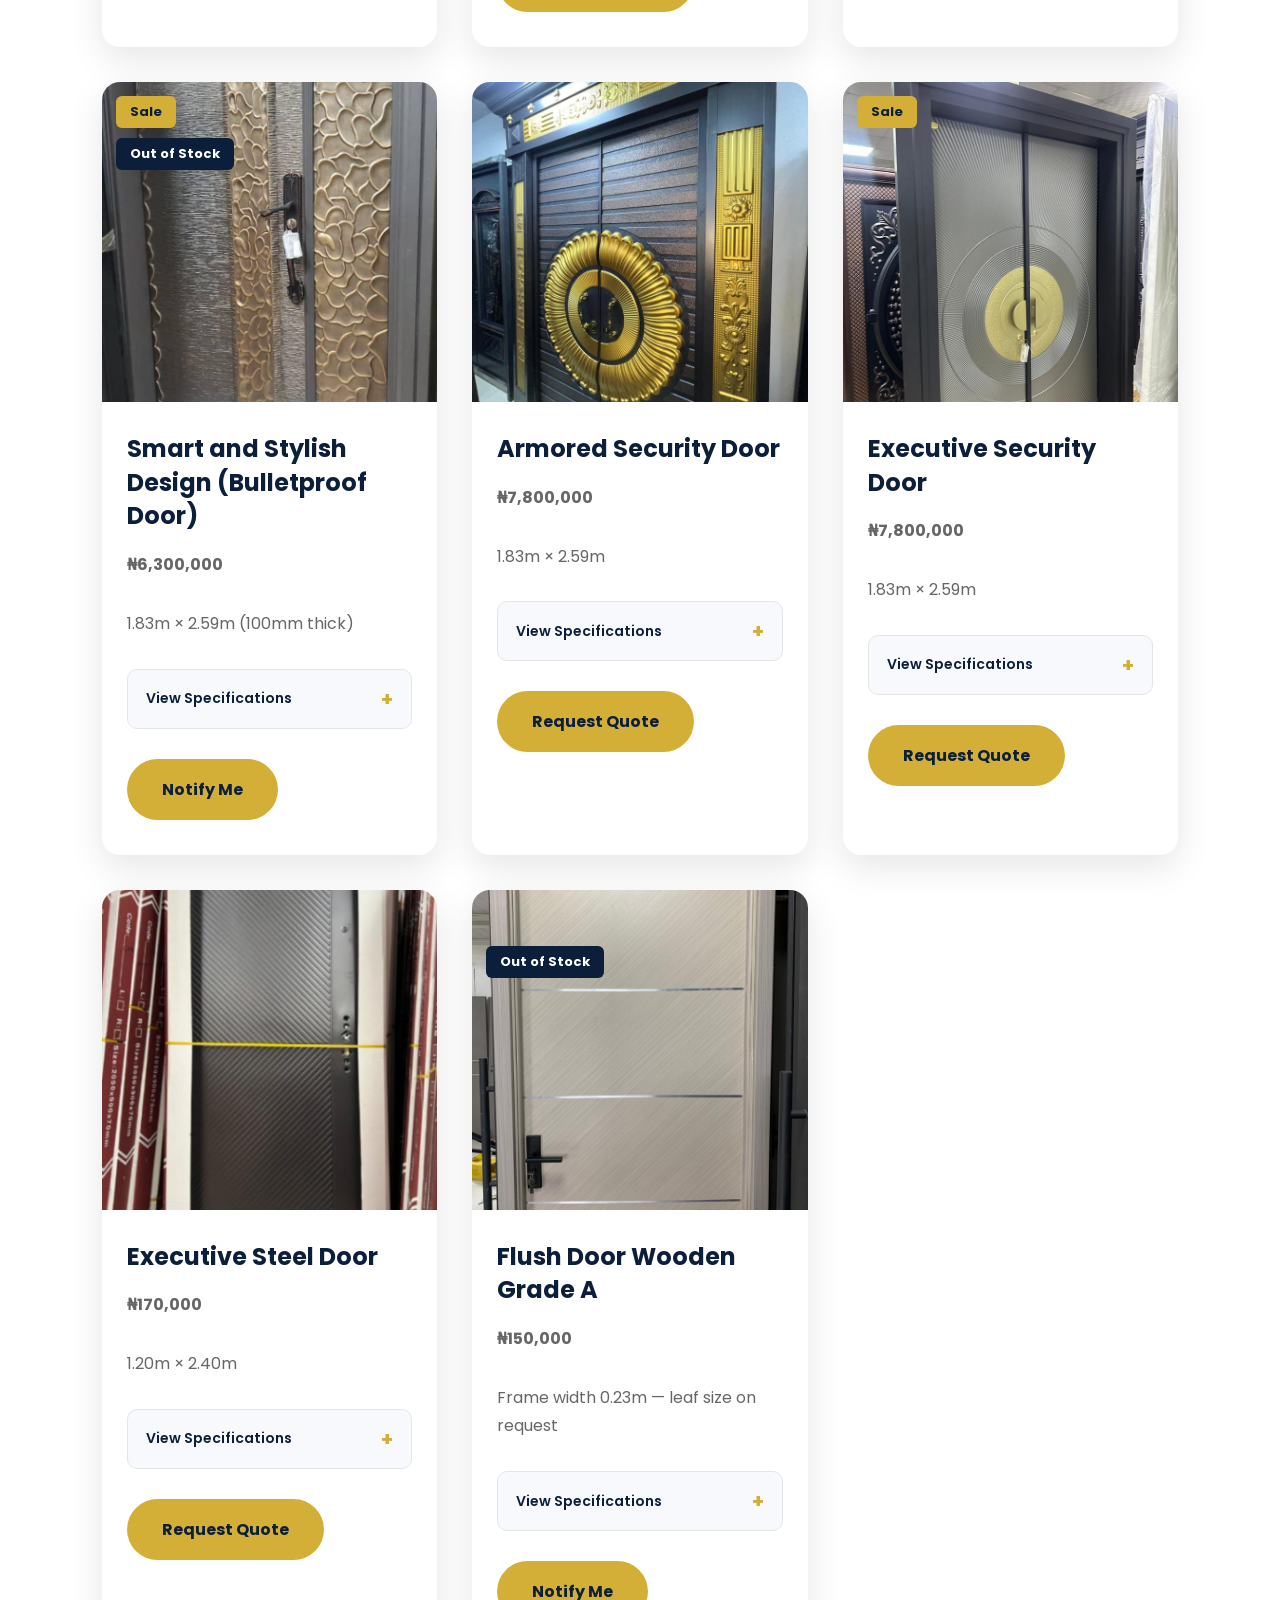
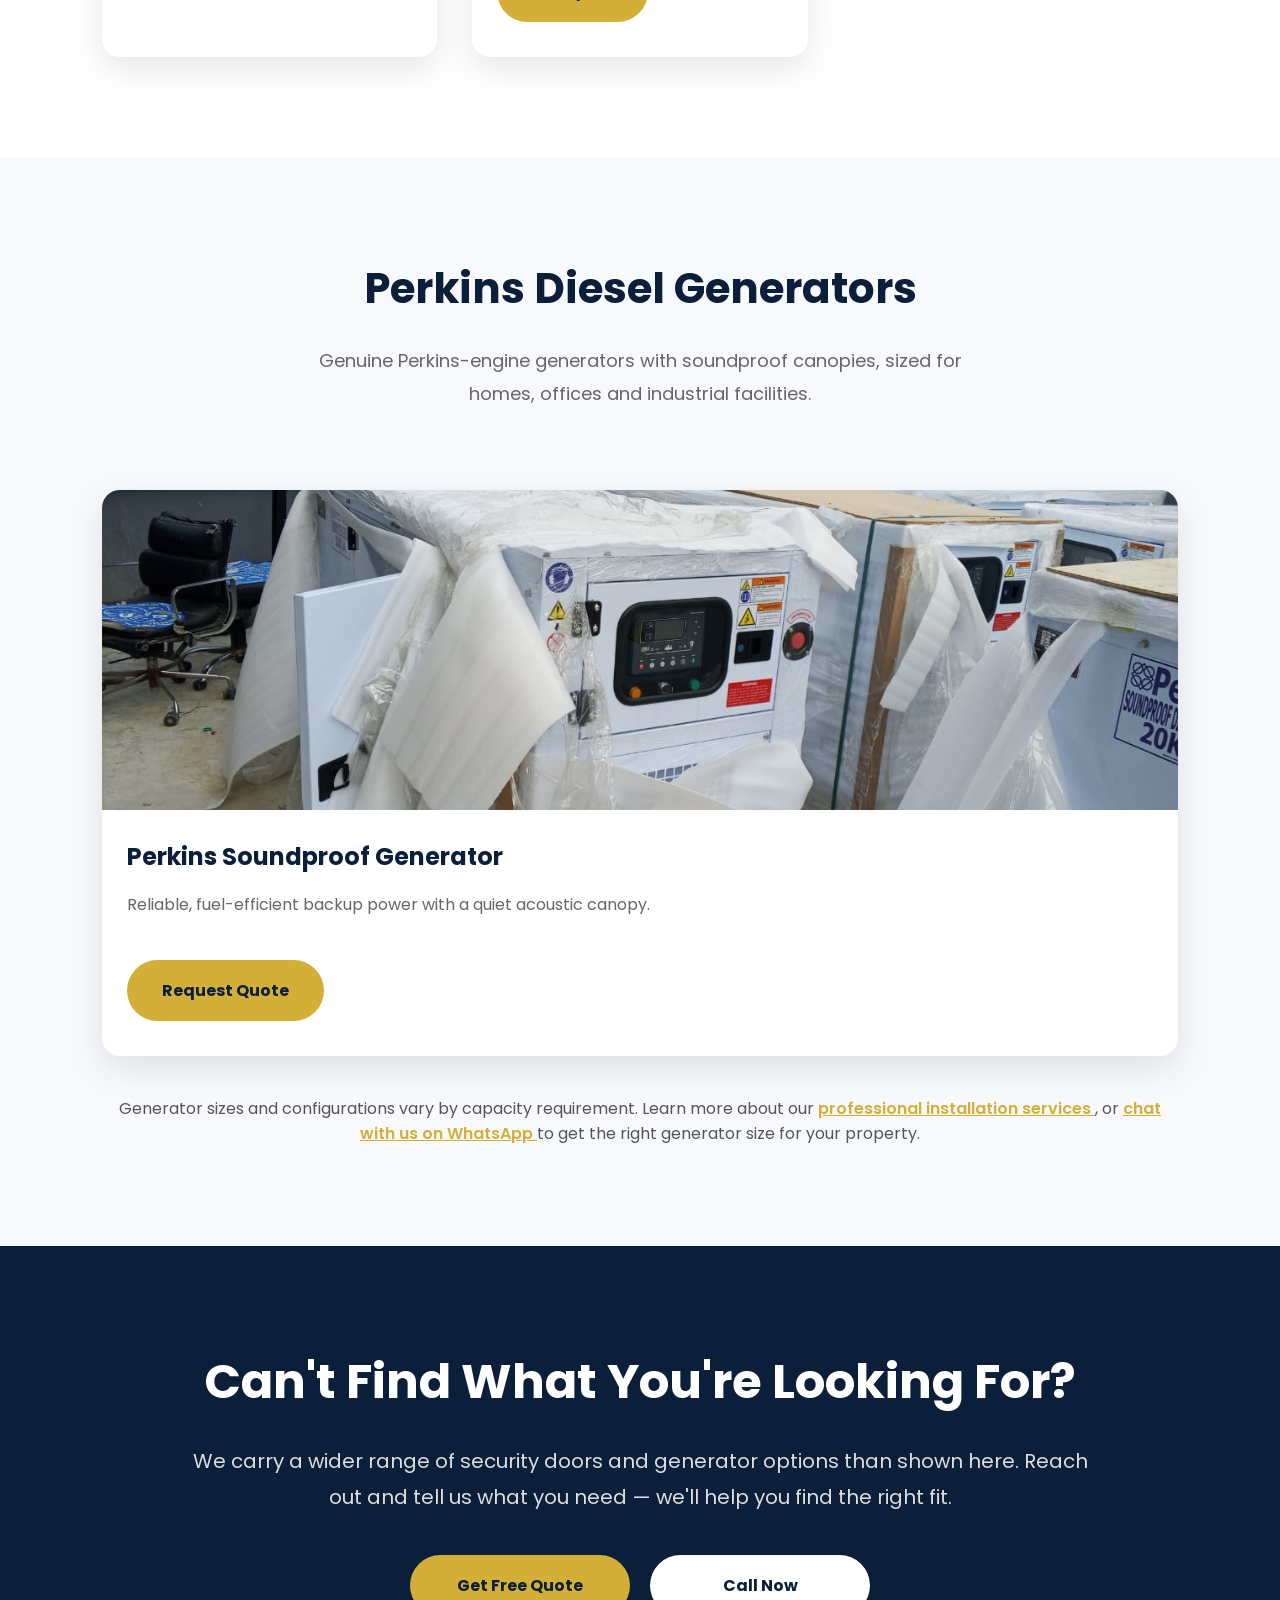
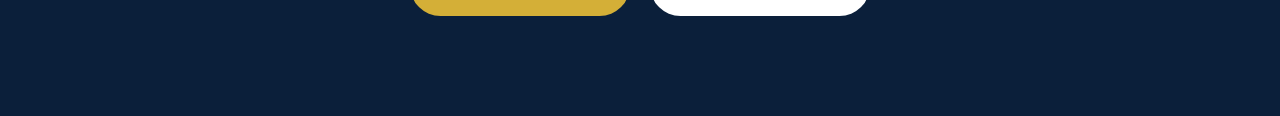
<file: products.html>
<!DOCTYPE html>
<html lang="en">
<head>

<meta charset="UTF-8">
<meta name="viewport" content="width=device-width, initial-scale=1.0">

<!-- Google tag (gtag.js) -->
<script async src="https://www.googletagmanager.com/gtag/js?id=G-0LH8WKZGC8"></script>
<script>
  window.dataLayer = window.dataLayer || [];
  function gtag(){dataLayer.push(arguments);}
  gtag('js', new Date());

  gtag('config', 'G-0LH8WKZGC8');
</script>

<title>Security Doors, Soundproof Doors & Perkins Generators in Nigeria | Kezmalati Enterprise</title>

<meta name="description" content="Buy luxury security doors, steel and armoured doors, soundproof doors and Perkins diesel generators in Nigeria. Explore Kezmalati Enterprise products for homes and businesses, with professional installation and nationwide delivery.">

<meta name="keywords" content="security doors Nigeria, security doors Lagos, armoured doors Nigeria, steel security doors, luxury security doors, security doors for sale, Perkins diesel generators Nigeria, Kezmalati Enterprise products">

<meta name="author" content="Kezmalati Enterprise">

<meta name="robots" content="index, follow">

<link rel="canonical" href="https://kezmalati.com/products.html">

<meta property="og:type" content="website">
<meta property="og:title" content="Security Doors & Perkins Generators | Kezmalati Enterprise">
<meta property="og:description" content="Shop premium security doors, armoured and steel doors, plus soundproof Perkins diesel generators from Kezmalati Enterprise.">
<meta property="og:image" content="https://kezmalati.com/images/logo.webp">
<meta property="og:url" content="https://kezmalati.com/products.html">
<meta property="og:site_name" content="Kezmalati Enterprise">

<meta name="twitter:card" content="summary_large_image">
<meta name="twitter:title" content="Our Products | Kezmalati Enterprise">
<meta name="twitter:description" content="Premium security doors and soundproof Perkins diesel generators in Lagos, Nigeria.">
<meta name="twitter:image" content="https://kezmalati.com/images/logo.webp">

<link rel="icon" type="image/png" href="images/logo.png">

<link rel="stylesheet" href="css/style.css">

<link rel="preconnect" href="https://fonts.googleapis.com">
<link rel="preconnect" href="https://fonts.gstatic.com" crossorigin>
<link href="https://fonts.googleapis.com/css2?family=Poppins:wght@300;400;500;600;700;800&display=swap" rel="stylesheet">

<script async src="https://www.googletagmanager.com/gtag/js?id=G-0LH8WKZGC8"></script>
<script>
  window.dataLayer = window.dataLayer || [];
  function gtag(){dataLayer.push(arguments);}
  gtag('js', new Date());
  gtag('config', 'G-0LH8WKZGC8');
</script>

</head>

<body>

<header>

<nav class="navbar">

<div class="logo">
<a href="index.html"><img src="images/logo.webp" alt="Kezmalati Enterprise Logo"></a>
</div>

<ul class="nav-links" id="navLinks">

<li><a href="index.html">Home</a></li>
<li><a href="index.html#about">About</a></li>
<li><a href="products.html">Products</a></li>
<li><a href="services.html">Services</a></li>
<li><a href="index.html#testimonial">Testimonials</a></li>
<li><a href="contact.html">Contact</a></li>

</ul>

<a class="quote-btn" href="contact.html">Request Quote</a>

<button class="hamburger" id="hamburgerBtn" aria-label="Toggle menu">
    <span></span>
    <span></span>
    <span></span>
</button>
</nav>

</header>
<main id="main-content">

<!-- ================= PAGE HEADER START ================= -->

<section class="page-header">

    <div class="overlay"></div>

    <div class="page-header-content">
        <h1>Our Products</h1>
        <p>Premium security doors and soundproof Perkins diesel generators, built for lasting protection and reliable power.</p>
    </div>

</section>

<!-- ================= PAGE HEADER END ================= -->

<!-- ================= CATALOG: SECURITY DOORS START ================= -->

<section class="featured-products" id="doors">

    <div class="section-title">
        <h2>Security Doors</h2>
        <p>A range of steel, armored and designer security doors engineered for strength, elegance and durability.</p>
    </div>

    <!-- Filter / Sort Bar -->
    <div class="catalog-toolbar">

        <div class="catalog-filters">

            <div class="catalog-select-group">
                <label for="availabilityFilter">Availability</label>
                <select id="availabilityFilter">
                    <option value="all">All</option>
                    <option value="in-stock">In Stock</option>
                    <option value="out-of-stock">Out of Stock</option>
                </select>
            </div>

            <div class="catalog-select-group">
                <label for="priceFilter">Price</label>
                <select id="priceFilter">
                    <option value="all">All Prices</option>
                    <option value="under-200">Under ₦200,000</option>
                    <option value="200-1000">₦200,000 – ₦1,000,000</option>
                    <option value="1000-5000">₦1,000,000 – ₦5,000,000</option>
                    <option value="over-5000">Over ₦5,000,000</option>
                </select>
            </div>

            <div class="catalog-select-group">
                <label for="sizeFilter">Size</label>
                <select id="sizeFilter">
                    <option value="all">All Sizes</option>
                    <option value="compact">Up to 1.3m wide</option>
                    <option value="wide">1.3m – 2.0m wide</option>
                    <option value="custom">Size on Request</option>
                </select>
            </div>

        </div>

        <div class="catalog-sort-count">

            <span id="productCount" class="catalog-count">8 products</span>

            <div class="catalog-select-group">
                <label for="sortSelect">Sort by</label>
                <select id="sortSelect">
                    <option value="featured">Featured</option>
                    <option value="relevant">Most Relevant</option>
                    <option value="best-selling">Best Selling</option>
                    <option value="az">Alphabetically, A-Z</option>
                    <option value="za">Alphabetically, Z-A</option>
                    <option value="price-high-low">Price, High to Low</option>
                    <option value="price-low-high">Price, Low to High</option>
                    <option value="date-old-new">Date, Old to New</option>
                    <option value="date-new-old">Date, New to Old</option>
                </select>
            </div>

        </div>

    </div>

    <!-- Product Grid (rendered by js/catalog.js) -->
    <div class="products-grid" id="catalogGrid">
        <!-- JS populates this -->
    </div>

</section>

<!-- ================= CATALOG: SECURITY DOORS END ================= -->

<!-- ================= GENERATORS START ================= -->

<section class="featured-products" id="generators" style="background:#f8f9fc;">

    <div class="section-title">
        <h2>Perkins Diesel Generators</h2>
        <p>Genuine Perkins-engine generators with soundproof canopies, sized for homes, offices and industrial facilities.</p>
    </div>

    <div class="products-grid">

        <div class="product-card reveal">
            <img src="images/generator1.jpg" alt="Soundproof Perkins Diesel Generator" loading="lazy">
            <h3>Perkins Soundproof Generator</h3>
            <p>Reliable, fuel-efficient backup power with a quiet acoustic canopy.</p>
            <a href="https://wa.me/2348070807540?text=Hello%20Kezmalati%2C%20I%27m%20interested%20in%20a%20Perkins%20Soundproof%20Generator" target="_blank" class="btn-primary">Request Quote</a>
        </div>

    </div>

    
<p style="text-align:center; margin-top:40px; color:#555; font-size:16px;">
    Generator sizes and configurations vary by capacity requirement.
    Learn more about our
    <a href="services.html" style="color:#D4AF37; font-weight:600;">
        professional installation services
    </a>,
    or
    <a href="https://wa.me/2348070807540?text=Hello%20Kezmalati%2C%20I%27d%20like%20to%20know%20more%20about%20available%20generator%20sizes"
       target="_blank"
       rel="noopener noreferrer"
       style="color:#D4AF37; font-weight:600;">
        chat with us on WhatsApp
    </a>
    to get the right generator size for your property.
</p>


</section>

<!-- ================= GENERATORS END ================= -->

<!-- ================= CALL TO ACTION SECTION START ================= -->

<section class="cta-section">

    <div class="cta-content">

        <h2>Can't Find What You're Looking For?</h2>

        <p>
            We carry a wider range of security doors and generator options than shown here.
            Reach out and tell us what you need — we'll help you find the right fit.
        </p>

        <div class="cta-buttons">

            <a href="https://wa.me/2348070807540?text=Hello%20Kezmalati%2C%20I%27d%20like%20help%20finding%20a%20product" target="_blank" class="btn-primary">Get Free Quote</a>

            <a href="tel:07018037909" class="btn-secondary">Call Now</a>

        </div>

    </div>

</section>

<!-- ================= CALL TO ACTION SECTION END ================= -->

<script src="js/script.js" defer></script>
<script src="js/scroll-animations.js" defer></script>
<script src="js/mobile-menu.js" defer></script>
<script src="js/back-to-top.js" defer></script>
<script src="js/active-nav.js" defer></script>
<script src="js/catalog.js" defer></script>

<!-- Start of HubSpot Embed Code -->
  <script type="text/javascript" id="hs-script-loader" async defer src="//js-eu1.hs-scripts.com/148924846.js"></script>
<!-- End of HubSpot Embed Code -->

<!-- ================= FLOATING WHATSAPP BUTTON START ================= -->

<a href="https://wa.me/2348070807540?text=Hello%20Kezmalati%2C%20I%27m%20interested%20in%20your%20security%20doors%2Fgenerators"
   class="whatsapp-float"
   target="_blank"
   aria-label="Chat with us on WhatsApp">

    <svg viewBox="0 0 32 32" xmlns="http://www.w3.org/2000/svg">
        <path d="M16.001 3C9.373 3 4 8.373 4 15c0 2.362.688 4.564 1.875 6.417L4 29l7.79-1.833A11.93 11.93 0 0 0 16 27c6.627 0 12-5.373 12-12S22.628 3 16.001 3zm0 21.7c-1.933 0-3.733-.55-5.267-1.5l-.375-.225-4.617 1.083 1.108-4.5-.246-.392A9.65 9.65 0 0 1 5.3 15c0-5.9 4.8-10.7 10.7-10.7S26.7 9.1 26.7 15 21.9 24.7 16 24.7zm5.517-8.017c-.3-.15-1.775-.875-2.05-.975-.275-.1-.475-.15-.675.15-.2.3-.775.975-.95 1.175-.175.2-.35.225-.65.075-.3-.15-1.27-.468-2.42-1.492-.895-.798-1.5-1.783-1.675-2.083-.175-.3-.02-.462.132-.612.135-.135.3-.35.45-.525.15-.175.2-.3.3-.5.1-.2.05-.375-.025-.525-.075-.15-.675-1.625-.925-2.225-.244-.585-.492-.506-.675-.516-.175-.008-.375-.01-.575-.01s-.525.075-.8.375c-.275.3-1.05 1.025-1.05 2.5s1.075 2.9 1.225 3.1c.15.2 2.113 3.225 5.12 4.524.716.309 1.274.494 1.71.632.718.228 1.372.196 1.888.119.576-.086 1.775-.726 2.025-1.427.25-.7.25-1.3.175-1.427-.075-.125-.275-.2-.575-.35z"/>
    </svg>

</a>

<!-- ================= FLOATING WHATSAPP BUTTON END ================= -->

<button id="backToTop" aria-label="Back to top">↑</button>
</main>

</body>
</html>
</file>
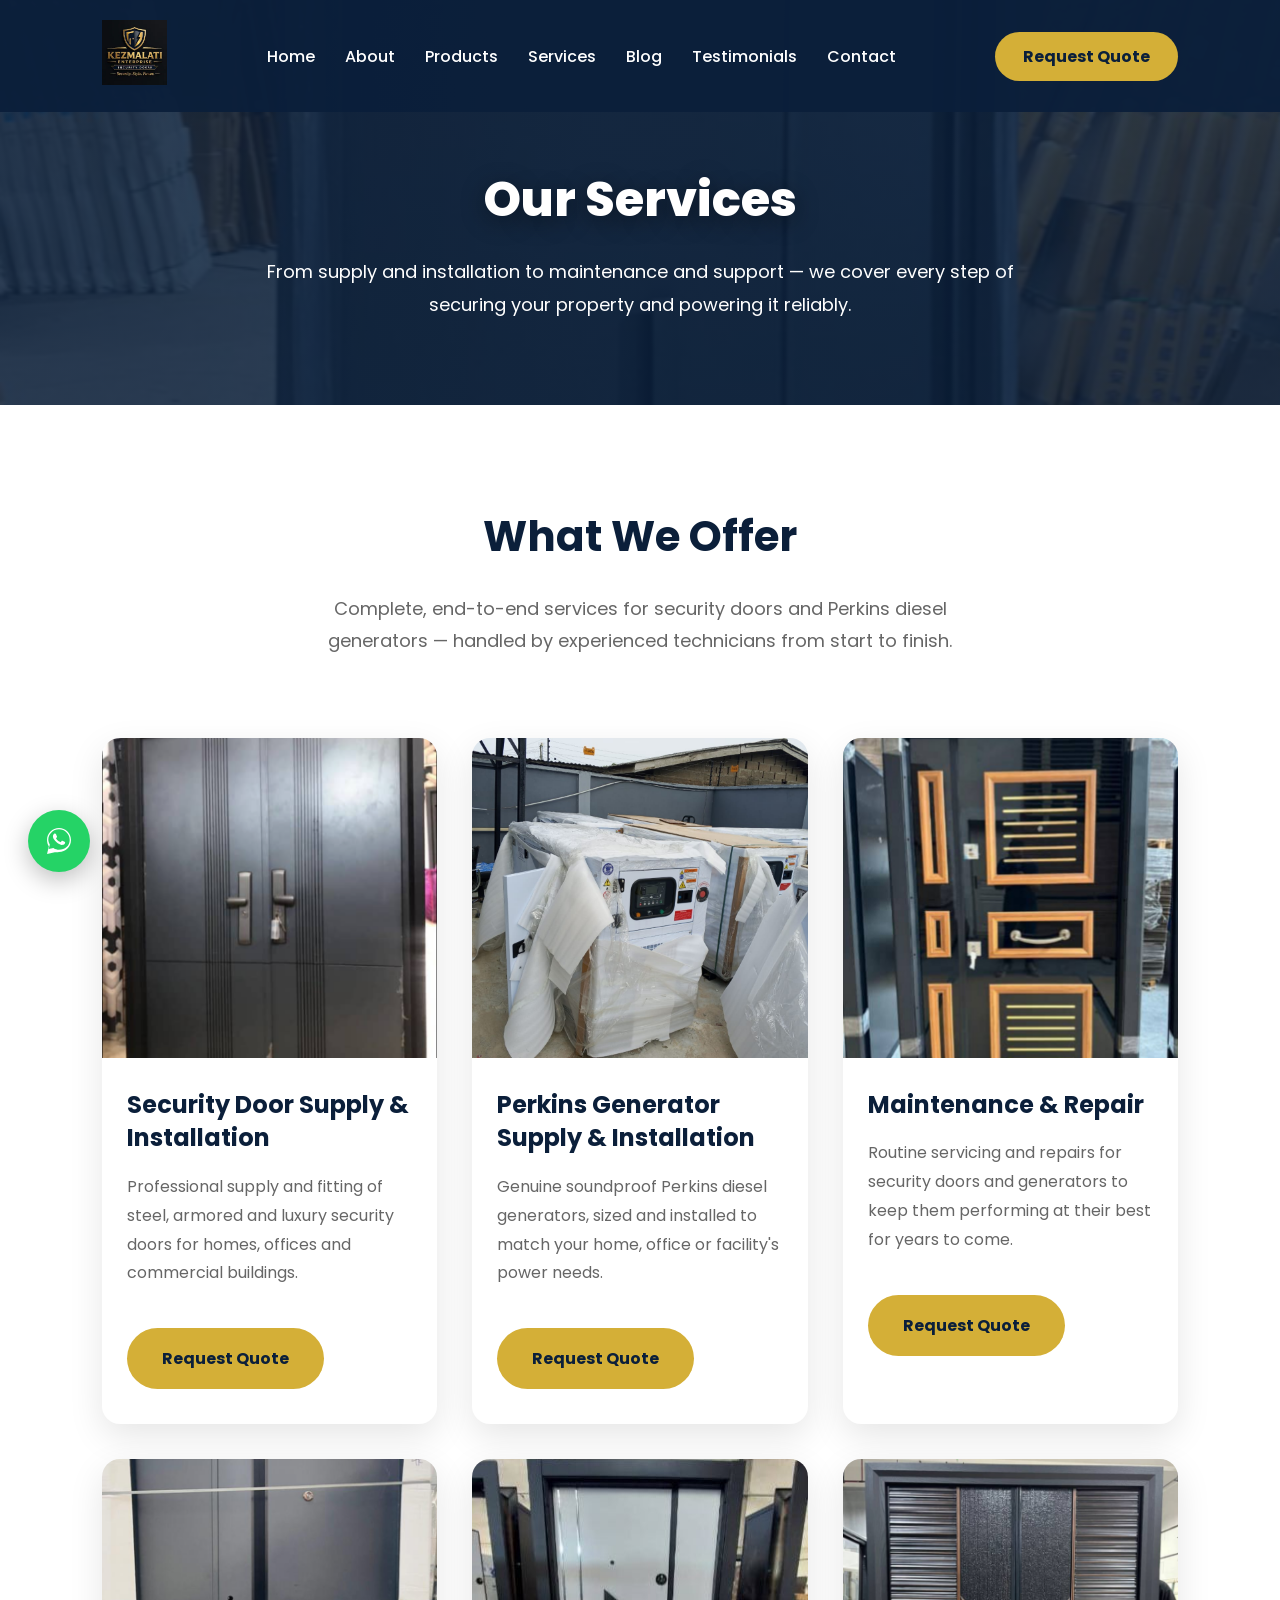
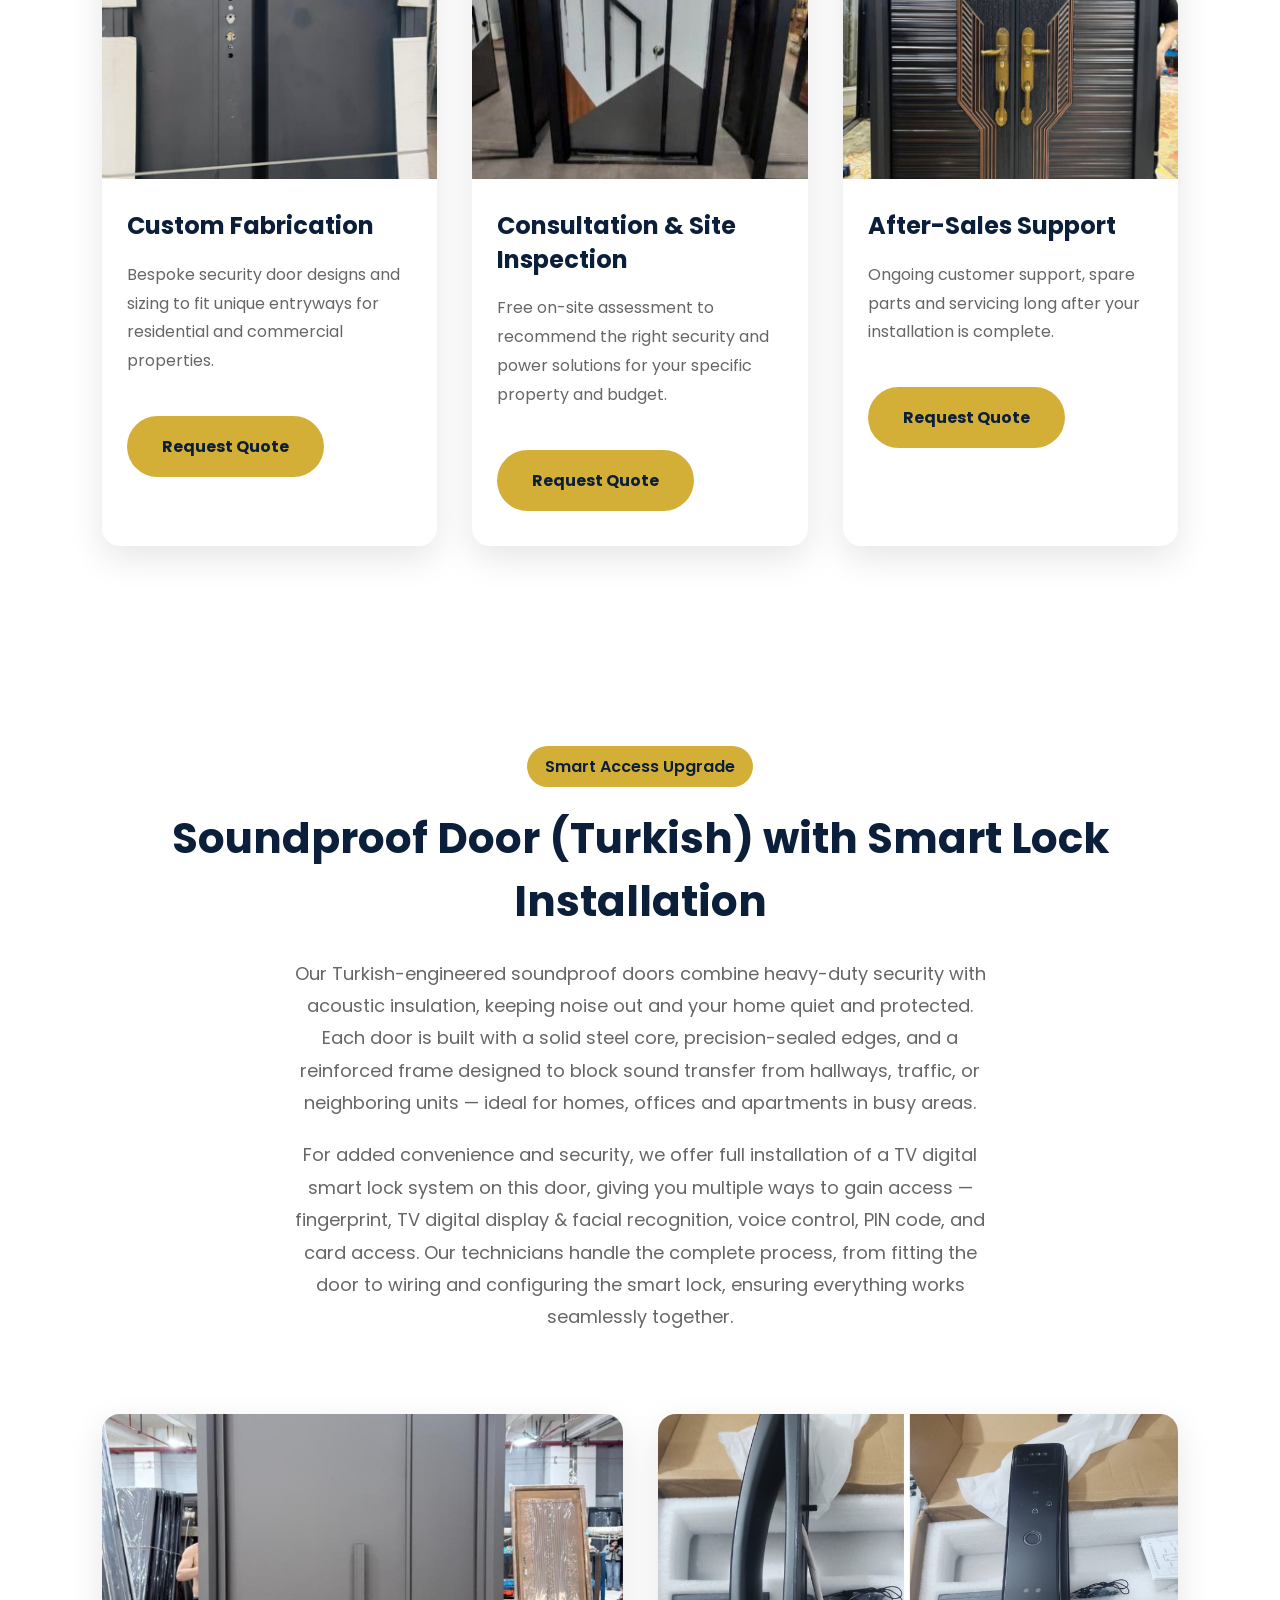
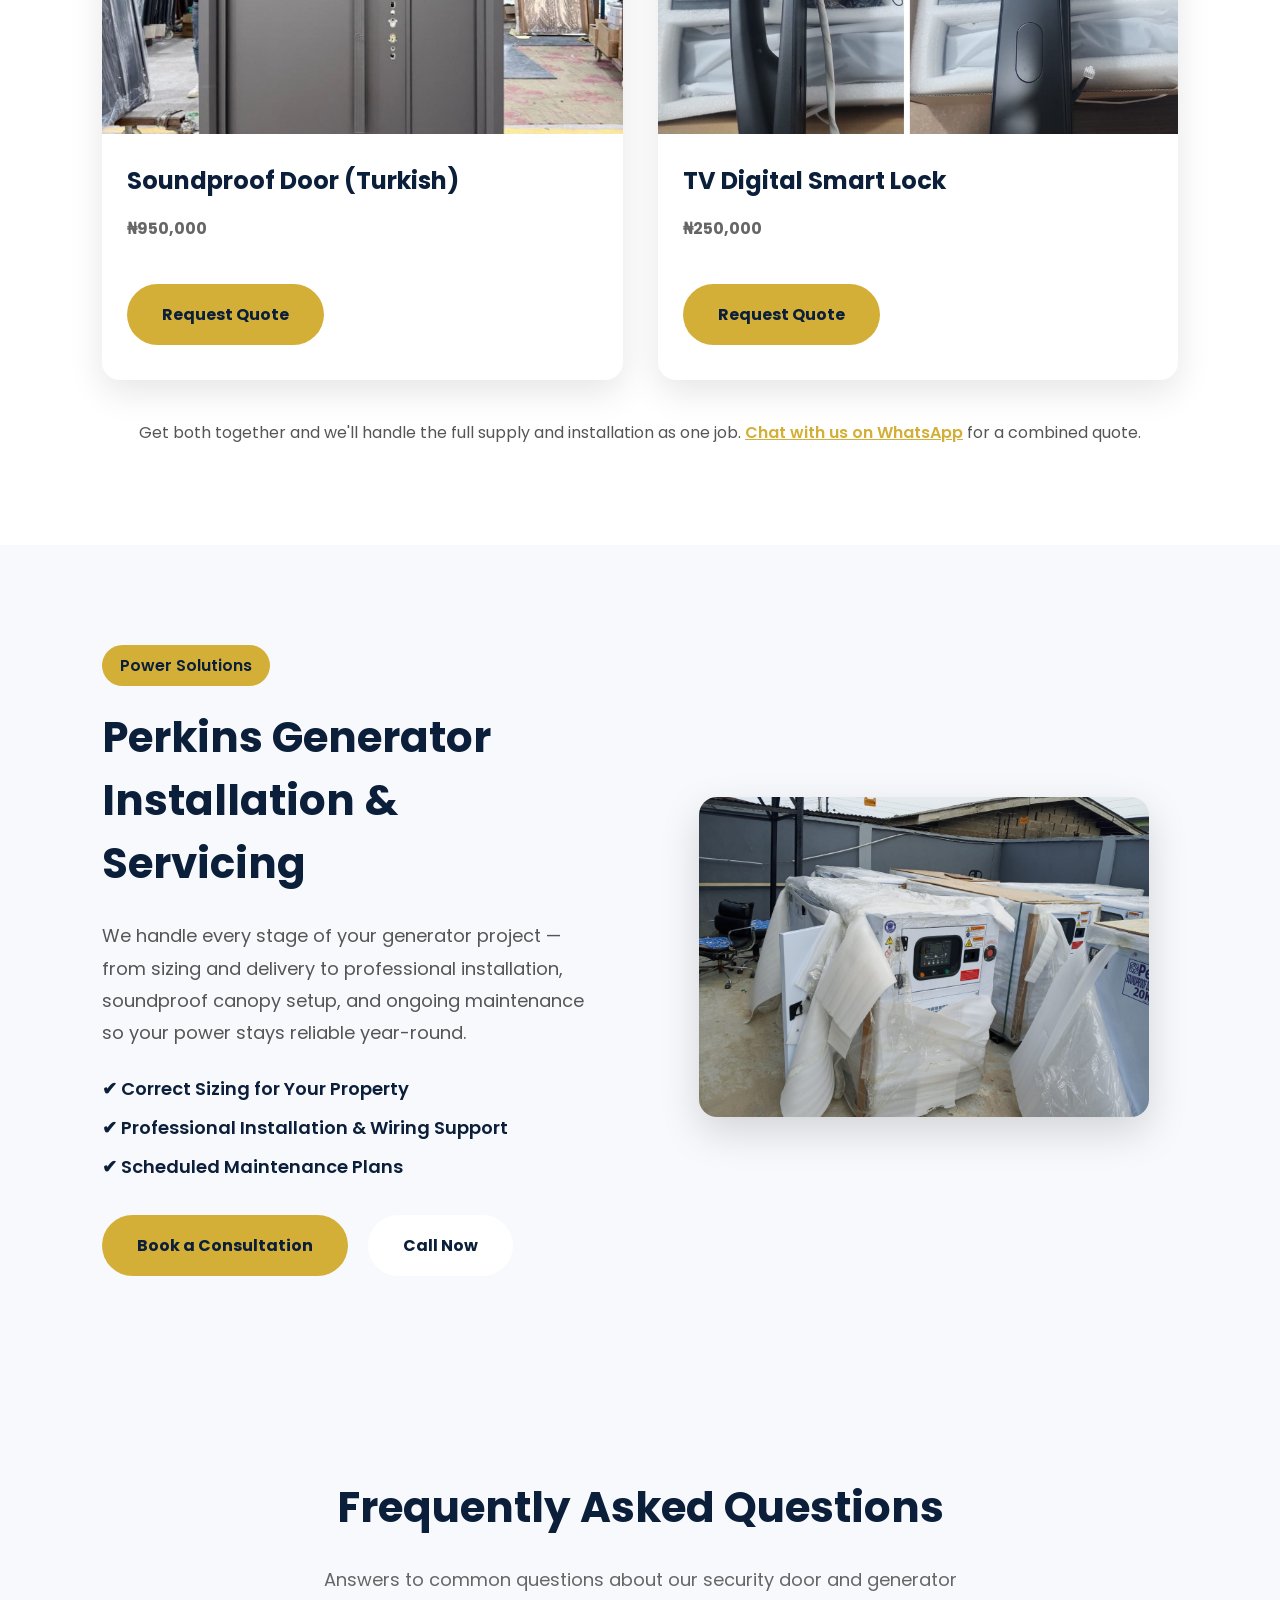
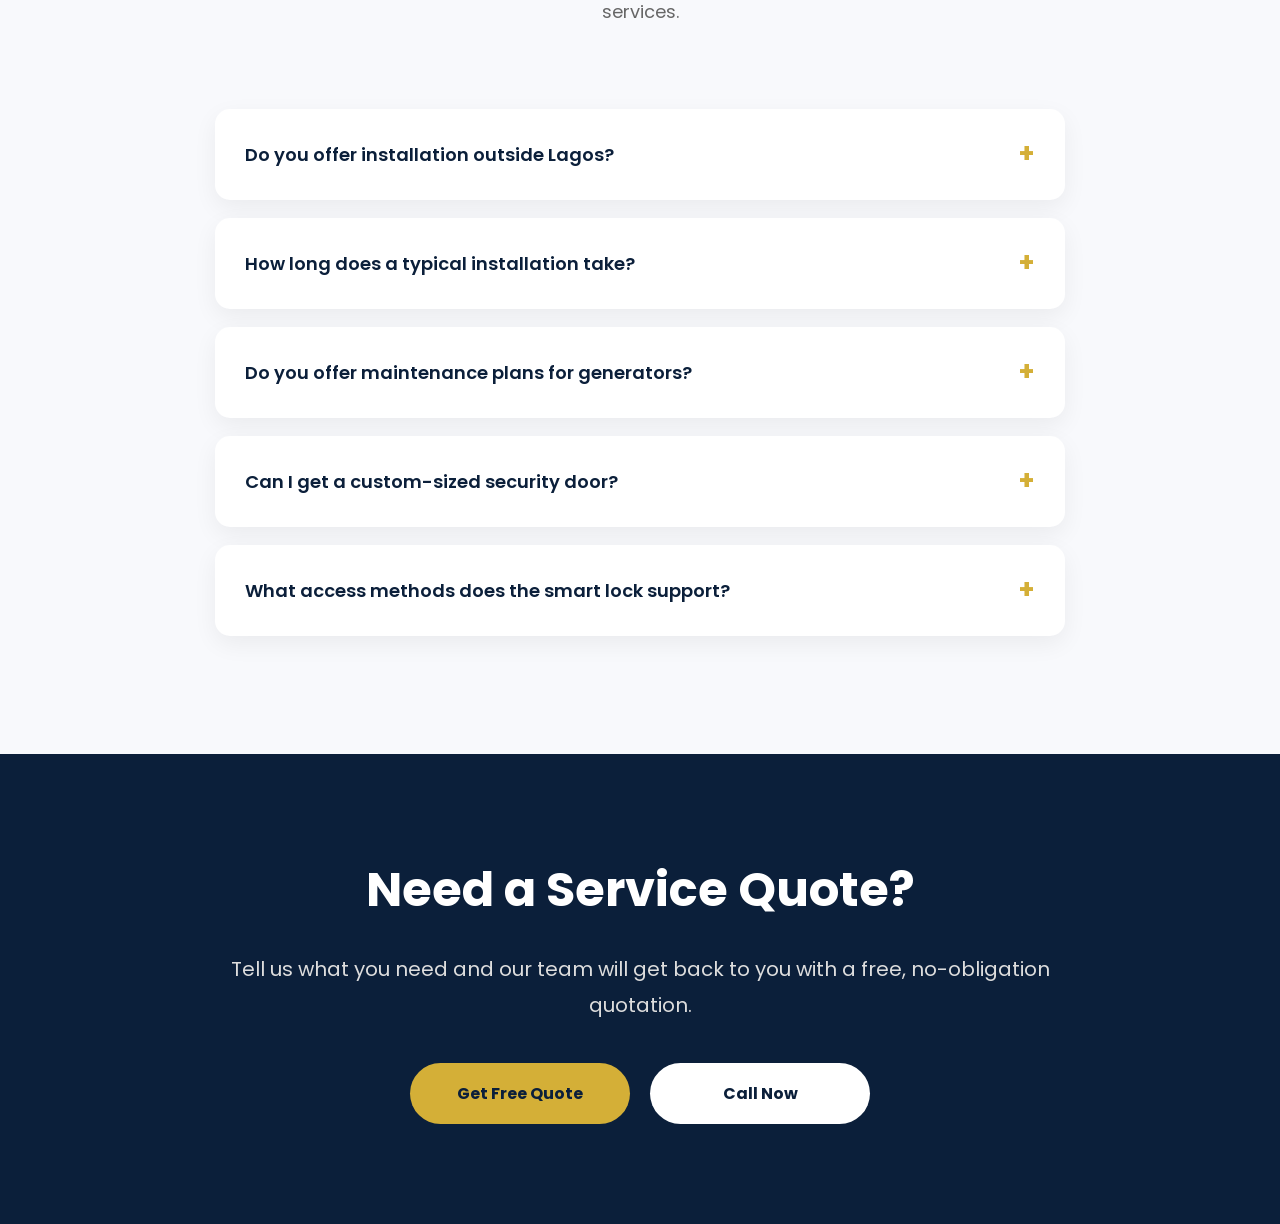
<file: services.html>
<!DOCTYPE html>
<html lang="en">
<head>

<meta charset="UTF-8">
<meta name="viewport" content="width=device-width, initial-scale=1.0">

<!-- Google tag (gtag.js) -->
<script async src="https://www.googletagmanager.com/gtag/js?id=G-0LH8WKZGC8"></script>
<script>
  window.dataLayer = window.dataLayer || [];
  function gtag(){dataLayer.push(arguments);}
  gtag('js', new Date());

  gtag('config', 'G-0LH8WKZGC8');
</script>

<title>Security Door Installation & Maintenance Services in Nigeria | Kezmalati Enterprise</title>

<meta name="description" content="Get professional security door installation, maintenance and consultation from Kezmalati Enterprise. Serving homes and businesses across Lagos and Nigeria with expert support.">

<meta name="keywords" content="security door installation Nigeria, security door installation Lagos, custom security doors, smart lock installation Lagos, Perkins generator installation Nigeria, generator maintenance Nigeria, security door repair">

<meta name="author" content="Kezmalati Enterprise">
<meta name="robots" content="index, follow">

<link rel="canonical" href="https://kezmalati.com/services.html">

<meta property="og:type" content="website">
<meta property="og:title" content="Security Door Installation & Generator Services | Kezmalati Enterprise">
<meta property="og:description" content="Professional security door supply, installation, custom fabrication, smart lock installation and Perkins generator services across Lagos and Nigeria.">
<meta property="og:image" content="https://kezmalati.com/images/logo.webp">
<meta property="og:url" content="https://kezmalati.com/services.html">
<meta property="og:site_name" content="Kezmalati Enterprise">

<meta name="twitter:card" content="summary_large_image">
<meta name="twitter:title" content="Our Services | Kezmalati Enterprise">
<meta name="twitter:description" content="Supply, installation and maintenance of premium security doors and soundproof Perkins diesel generators.">
<meta name="twitter:image" content="https://kezmalati.com/images/logo.webp">

<link rel="icon" type="image/png" href="images/logo.png">

<link rel="stylesheet" href="css/style.css">

<link rel="preconnect" href="https://fonts.googleapis.com">
<link rel="preconnect" href="https://fonts.gstatic.com" crossorigin>
<link href="https://fonts.googleapis.com/css2?family=Poppins:wght@300;400;500;600;700;800&display=swap" rel="stylesheet">

<script async src="https://www.googletagmanager.com/gtag/js?id=G-0LH8WKZGC8"></script>
<script>
  window.dataLayer = window.dataLayer || [];
  function gtag(){dataLayer.push(arguments);}
  gtag('js', new Date());
  gtag('config', 'G-0LH8WKZGC8');
</script>

</head>

<body>

<header>
<nav class="navbar">

<div class="logo">
<a href="index.html"><img src="images/logo.webp" alt="Kezmalati Enterprise Logo"></a>
</div>

<ul class="nav-links" id="navLinks">
<li><a href="index.html">Home</a></li>
<li><a href="about.html">About</a></li>
<li><a href="products.html">Products</a></li>
<li><a href="services.html">Services</a></li>
<li><a href="blog.html">Blog</a></li>
<li><a href="index.html#testimonial">Testimonials</a></li>
<li><a href="contact.html">Contact</a></li>
</ul>

<a class="quote-btn" href="contact.html">Request Quote</a>
<button class="hamburger" id="hamburgerBtn" aria-label="Toggle menu">
    <span></span>
    <span></span>
    <span></span>
</button>
</nav>
</header>
<main id="main-content">

<!-- ================= PAGE HEADER ================= -->

<section class="page-header">
    <div class="page-header-content">
        <h1>Our Services</h1>
        <p>From supply and installation to maintenance and support — we cover every step of securing your property and powering it reliably.</p>
    </div>
</section>

<!-- ================= SERVICES GRID ================= -->

<section class="featured-products" id="services-list">

    <div class="section-title">
        <h2>What We Offer</h2>
        <p>Complete, end-to-end services for security doors and Perkins diesel generators — handled by experienced technicians from start to finish.</p>
    </div>

    <div class="products-grid">

        <div class="product-card reveal">
            <img src="images/door3.jpg" alt="Security door supply and installation" loading="lazy">
            <h3>Security Door Supply & Installation</h3>
            <p>Professional supply and fitting of steel, armored and luxury security doors for homes, offices and commercial buildings.</p>
            <a href="https://wa.me/2348070807540" target="_blank" class="btn-primary">Request Quote</a>
        </div>

        <div class="product-card reveal">
            <img src="images/generator1.jpg" alt="Perkins generator supply and installation" loading="lazy">
            <h3>Perkins Generator Supply & Installation</h3>
            <p>Genuine soundproof Perkins diesel generators, sized and installed to match your home, office or facility's power needs.</p>
            <a href="https://wa.me/2348070807540" target="_blank" class="btn-primary">Request Quote</a>
        </div>

        <div class="product-card reveal">
            <img src="images/door7.jpg" alt="Maintenance and repair services" loading="lazy">
            <h3>Maintenance & Repair</h3>
            <p>Routine servicing and repairs for security doors and generators to keep them performing at their best for years to come.</p>
            <a href="https://wa.me/2348070807540" target="_blank" class="btn-primary">Request Quote</a>
        </div>

        <div class="product-card reveal">
            <img src="images/door17.jpg" alt="Custom door fabrication" loading="lazy">
            <h3>Custom Fabrication</h3>
            <p>Bespoke security door designs and sizing to fit unique entryways for residential and commercial properties.</p>
            <a href="https://wa.me/2348070807540" target="_blank" class="btn-primary">Request Quote</a>
        </div>

        <div class="product-card reveal">
            <img src="images/door47.jpg" alt="Consultation and site inspection" loading="lazy">
            <h3>Consultation & Site Inspection</h3>
            <p>Free on-site assessment to recommend the right security and power solutions for your specific property and budget.</p>
            <a href="https://wa.me/2348070807540" target="_blank" class="btn-primary">Request Quote</a>
        </div>

        <div class="product-card reveal">
            <img src="images/door1.jpg" alt="After-sales support" loading="lazy">
            <h3>After-Sales Support</h3>
            <p>Ongoing customer support, spare parts and servicing long after your installation is complete.</p>
            <a href="https://wa.me/2348070807540" target="_blank" class="btn-primary">Request Quote</a>
        </div>

    </div>

</section>

<!-- ================= SMART LOCK INSTALLATION SERVICE ================= -->

<section class="featured-products" id="smart-lock-service" style="background:#ffffff;">

    <div class="section-title">
        <span class="generator-tag">Smart Access Upgrade</span>
        <h2>Soundproof Door (Turkish) with Smart Lock Installation</h2>
        <p>
            Our Turkish-engineered soundproof doors combine heavy-duty security with acoustic insulation, keeping noise out and your home quiet and protected. Each door is built with a solid steel core, precision-sealed edges, and a reinforced frame designed to block sound transfer from hallways, traffic, or neighboring units — ideal for homes, offices and apartments in busy areas.
        </p>
        <p>
            For added convenience and security, we offer full installation of a TV digital smart lock system on this door, giving you multiple ways to gain access — fingerprint, TV digital display & facial recognition, voice control, PIN code, and card access. Our technicians handle the complete process, from fitting the door to wiring and configuring the smart lock, ensuring everything works seamlessly together.
        </p>
    </div>

    <div class="products-grid">

        <div class="product-card reveal">
            <img src="images/door50.jpg" alt="Soundproof Door (Turkish)" loading="lazy">
            <h3>Soundproof Door (Turkish)</h3>
            <p class="product-price">₦950,000</p>
            <a href="https://wa.me/2348070807540?text=Hello%20Kezmalati%2C%20I%27m%20interested%20in%20the%20Soundproof%20Door%20(Turkish)" target="_blank" class="btn-primary">Request Quote</a>
        </div>

        <div class="product-card reveal">
            <img src="images/smartlock.jpg" alt="TV Digital Smart Lock" loading="lazy">
            <h3>TV Digital Smart Lock</h3>
            <p class="product-price">₦250,000</p>
            <a href="https://wa.me/2348070807540?text=Hello%20Kezmalati%2C%20I%27m%20interested%20in%20the%20TV%20Digital%20Smart%20Lock%20installation" target="_blank" class="btn-primary">Request Quote</a>
        </div>

    </div>

    <p style="text-align:center; margin-top:40px; color:#555; font-size:16px;">
        Get both together and we'll handle the full supply and installation as one job.
        <a href="https://wa.me/2348070807540?text=Hello%20Kezmalati%2C%20I%27d%20like%20the%20Soundproof%20Door%20(Turkish)%20with%20Smart%20Lock%20installed%20together" target="_blank" style="color:#D4AF37; font-weight:600;">Chat with us on WhatsApp</a>
        for a combined quote.
    </p>

</section>

<!-- ================= GENERATOR SERVICE HIGHLIGHT ================= -->

<section class="generator-section" id="generator-service">
    <div class="generator-content">

        <div class="generator-text reveal">
            <span class="generator-tag">Power Solutions</span>
            <h2>Perkins Generator Installation & Servicing</h2>
            <p>
                We handle every stage of your generator project — from sizing and delivery to professional installation, soundproof canopy setup, and ongoing maintenance so your power stays reliable year-round.
            </p>

            <ul class="generator-list">
                <li>✔ Correct Sizing for Your Property</li>
                <li>✔ Professional Installation & Wiring Support</li>
                <li>✔ Scheduled Maintenance Plans</li>
            </ul>

            <div class="generator-buttons">
                <a href="contact.html" class="btn-primary">Book a Consultation</a>
                <a href="tel:07018037909" class="btn-secondary">Call Now</a>
            </div>
        </div>

        <div class="generator-image reveal">
            <img src="images/generator1.jpg" alt="Perkins diesel generator installation" loading="lazy" width="1280" height="960">
        </div>

    </div>
</section>

<!-- ================= FAQ ================= -->

<section class="faq-section" id="faq">

    <div class="section-title">
        <h2>Frequently Asked Questions</h2>
        <p>Answers to common questions about our security door and generator services.</p>
    </div>

    <div class="faq-list">

        <div class="faq-item">
            <button class="faq-question">
                Do you offer installation outside Lagos?
                <span class="faq-icon">+</span>
            </button>
            <div class="faq-answer">
                <p>Yes, we deliver and install security doors and generators to locations across Nigeria. Contact us with your location for logistics and installation timelines.</p>
            </div>
        </div>

        <div class="faq-item">
            <button class="faq-question">
                How long does a typical installation take?
                <span class="faq-icon">+</span>
            </button>
            <div class="faq-answer">
                <p>Most security door installations are completed within a day. Generator installations depend on capacity and site preparation, typically 1–3 days.</p>
            </div>
        </div>

        <div class="faq-item">
            <button class="faq-question">
                Do you offer maintenance plans for generators?
                <span class="faq-icon">+</span>
            </button>
            <div class="faq-answer">
                <p>Yes, we offer scheduled maintenance visits to keep your Perkins generator running efficiently and to extend its lifespan.</p>
            </div>
        </div>

        <div class="faq-item">
            <button class="faq-question">
                Can I get a custom-sized security door?
                <span class="faq-icon">+</span>
            </button>
            <div class="faq-answer">
                <p>Absolutely. We fabricate custom security doors to fit non-standard entryways for both residential and commercial properties.</p>
            </div>
        </div>

        <div class="faq-item">
            <button class="faq-question">
                What access methods does the smart lock support?
                <span class="faq-icon">+</span>
            </button>
            <div class="faq-answer">
                <p>Our TV digital smart lock supports fingerprint, facial recognition via display, voice control, PIN code and card access — giving you multiple flexible ways to enter.</p>
            </div>
        </div>

    </div>

</section>

<!-- ================= CTA ================= -->

<section class="cta-section">
    <div class="cta-content">
        <h2>Need a Service Quote?</h2>
        <p>Tell us what you need and our team will get back to you with a free, no-obligation quotation.</p>

        <div class="cta-buttons">
            <a href="contact.html" class="btn-primary">Get Free Quote</a>
            <a href="tel:07018037909" class="btn-secondary">Call Now</a>
        </div>
    </div>
</section>

<script src="js/script.js" defer></script>
<script src="js/faq.js" defer></script>
<script src="js/scroll-animations.js" defer></script>
<script src="js/mobile-menu.js" defer></script>
<script src="js/back-to-top.js" defer></script>
<script src="js/active-nav.js" defer></script>

<script type="text/javascript" id="hs-script-loader" async defer src="//js-eu1.hs-scripts.com/148924846.js"></script>

<a href="https://wa.me/2348070807540?text=Hello%20Kezmalati%2C%20I%27m%20interested%20in%20your%20security%20doors%2Fgenerators"
   class="whatsapp-float"
   target="_blank"
   aria-label="Chat with us on WhatsApp">
    <svg viewBox="0 0 32 32" xmlns="http://www.w3.org/2000/svg">
        <path d="M16.001 3C9.373 3 4 8.373 4 15c0 2.362.688 4.564 1.875 6.417L4 29l7.79-1.833A11.93 11.93 0 0 0 16 27c6.627 0 12-5.373 12-12S22.628 3 16.001 3zm0 21.7c-1.933 0-3.733-.55-5.267-1.5l-.375-.225-4.617 1.083 1.108-4.5-.246-.392A9.65 9.65 0 0 1 5.3 15c0-5.9 4.8-10.7 10.7-10.7S26.7 9.1 26.7 15 21.9 24.7 16 24.7zm5.517-8.017c-.3-.15-1.775-.875-2.05-.975-.275-.1-.475-.15-.675.15-.2.3-.775.975-.95 1.175-.175.2-.35.225-.65.075-.3-.15-1.27-.468-2.42-1.492-.895-.798-1.5-1.783-1.675-2.083-.175-.3-.02-.462.132-.612.135-.135.3-.35.45-.525.15-.175.2-.3.3-.5.1-.2.05-.375-.025-.525-.075-.15-.675-1.625-.925-2.225-.244-.585-.492-.506-.675-.516-.175-.008-.375-.01-.575-.01s-.525.075-.8.375c-.275.3-1.05 1.025-1.05 2.5s1.075 2.9 1.225 3.1c.15.2 2.113 3.225 5.12 4.524.716.309 1.274.494 1.71.632.718.228 1.372.196 1.888.119.576-.086 1.775-.726 2.025-1.427.25-.7.25-1.3.175-1.427-.075-.125-.275-.2-.575-.35z"/>
    </svg>
</a>

<button id="backToTop" aria-label="Back to top">↑</button>
</main>

</body>
</html>
</file>
<file: kezmalati enterprize backup july 22/kezma-main/css/style.css>
/* ==========================
   Smooth Scrolling
========================== */

html{
    scroll-behavior:smooth;
}
*{
margin:0;
padding:0;
box-sizing:border-box;
font-family:'Poppins',sans-serif;
}

body{

background:white;

}

.navbar{
    position:fixed;
    top:0;
    left:0;
    width:100%;
    display:flex;
    justify-content:space-between;
    align-items:center;
    padding:20px 8%;
    background:rgba(11,31,58,.95);
    z-index:999;
    transition:.4s ease;
}

.navbar.scrolled{
    background:#ffffff;
    box-shadow:0 10px 30px rgba(0,0,0,.12);
}


.logo img{

height:65px;

}

.nav-links{

display:flex;

list-style:none;

gap:30px;

}

.nav-links a{

color:white;

text-decoration:none;

font-weight:500;

transition:.3s;

}

.nav-links a:hover{

color:#D4AF37;

}

.quote-btn{

background:#D4AF37;

color:#0B1F3A;

padding:12px 28px;

text-decoration:none;

border-radius:40px;

font-weight:bold;

transition:.3s;

}

.quote-btn:hover{

transform:translateY(-3px);

}

.hero{

height:100vh;

background-size:cover;

background-position:center;

display:flex;

justify-content:center;

align-items:center;

text-align:center;

color:white;

transition:1s;

}

.hero-content{
    max-width:900px;
    width:100%;
    margin:0 auto;
    padding:20px;
    text-align:center;
}

.hero h1{
    font-size:72px;
    font-weight:800;
    line-height:1.15;
    color:#ffffff;
    margin-bottom:30px;
    text-shadow:0 5px 25px rgba(0,0,0,.45);
    max-width:1000px;
    margin-left:auto;
    margin-right:auto;
}

.hero p{
    font-size:24px;
    color:#f5f5f5;
    line-height:1.9;
    max-width:850px;
    margin:0 auto 45px;
}

.hero-buttons{
    display:flex;
    justify-content:center;
    align-items:center;
    gap:25px;
    flex-wrap:wrap;
    margin-top:20px;
}

.btn-primary{
    display:inline-block;
    background:#D4AF37;
    color:#0B1F3A;
    padding:18px 42px;
    border-radius:50px;
    font-size:18px;
    font-weight:700;
    text-decoration:none;
    transition:.35s;
    box-shadow:0 12px 30px rgba(212,175,55,.35);
}

.btn-primary:hover{
    transform:translateY(-5px);
    background:#e6c65b;
}

.btn-secondary{
    display:inline-block;
    background:#ffffff;
    color:#0B1F3A;
    padding:18px 42px;
    border-radius:50px;
    font-size:18px;
    font-weight:700;
    text-decoration:none;
    transition:.35s;
    box-shadow:0 12px 30px rgba(255,255,255,.20);
}

.btn-secondary:hover{
    transform:translateY(-5px);
    background:#f2f2f2;
}

@media(max-width:900px){

.hero h1{
    font-size:46px;
}

.hero p{
    font-size:20px;
}

.hero-buttons{
    flex-direction:column;
}

.nav-links{
    display:none;
}

}
/* ================= ABOUT SECTION ================= */

.about{
    padding:100px 8%;
    background:#f8f9fc;
}

.about-container{
    display:flex;
    align-items:center;
    justify-content:space-between;
    gap:60px;
    flex-wrap:wrap;
}

.about-image{
    flex:1;
}

.about-image img{
    width:100%;
    border-radius:15px;
    box-shadow:0 15px 40px rgba(0,0,0,.15);
}

.about-text{
    flex:1;
}

.about-text h2{
    font-size:42px;
    color:#0B1F3A;
    margin-bottom:25px;
}

.about-text p{
    font-size:18px;
    line-height:1.8;
    color:#555;
    margin-bottom:20px;
}

.about-list{
    list-style:none;
    padding:0;
    margin:25px 0;
}

.about-list li{
    margin-bottom:12px;
    font-size:18px;
    font-weight:600;
    color:#0B1F3A;
}

.about .btn-primary{
    display:inline-block;
    margin-top:20px;
}

@media(max-width:900px){

.about-container{
    flex-direction:column;
}

.about-text{
    text-align:center;
}

.about-text h2{
    font-size:34px;
}

.about-image img{
    max-width:500px;
    margin:auto;
    display:block;
}

}/* ================= WHY CHOOSE US ================= */

.why-choose{
    padding:100px 8%;
    background:#ffffff;
    text-align:center;
}

.why-choose h2{
    font-size:42px;
    color:#0B1F3A;
    margin-bottom:50px;
}

.why-grid{
    display:grid;
    grid-template-columns:repeat(auto-fit,minmax(280px,1fr));
    gap:30px;
}

.why-card{
    background:#f8f9fc;
    padding:35px;
    border-radius:15px;
    box-shadow:0 10px 25px rgba(0,0,0,.08);
    transition:0.3s;
}

.why-card:hover{
    transform:translateY(-10px);
}

.why-card h3{
    color:#0B1F3A;
    margin-bottom:15px;
}

.why-card p{
    color:#555;
    line-height:1.7;
}
/* ================= FEATURED PRODUCTS ================= */

.featured-products{
    padding:100px 8%;
    background:#ffffff;
}

.section-title{
    text-align:center;
    margin-bottom:80px;
}

.section-title h2{
    font-size:42px;
    color:#0B1F3A;
    margin-bottom:25px;
}

.section-title p{
    font-size:18px;
    color:#666;
    max-width:700px;
    margin:0 auto 20px;
    line-height:1.8;
}

.products-grid{
    display:grid;
    grid-template-columns:repeat(auto-fit,minmax(320px,1fr));
    gap:35px;
}

.product-card{
    background:#ffffff;
    border-radius:18px;
    overflow:hidden;
    box-shadow:0 12px 35px rgba(0,0,0,.10);
    transition:all .35s ease;
}

.product-card:hover{
    transform:translateY(-10px);
    box-shadow:0 18px 45px rgba(0,0,0,.18);
}

.product-card img{
    width:100%;
    height:320px;
    object-fit:cover;
    display:block;
}

.product-card h3{
    color:#0B1F3A;
    font-size:24px;
    margin:30px 25px 18px;
    line-height:1.4;
}

.product-card p{
    color:#666;
    font-size:16px;
    line-height:1.8;
    margin:0 25px 30px;
}

.product-card .btn-primary{
    display:inline-block;
    margin:10px 25px 35px;
}

@media(max-width:768px){

.product-card img{
    height:240px;
}

.section-title h2{
    font-size:34px;
}

}

/* ================= GENERATOR SECTION ================= */

.generator-section{
    padding:100px 8%;
    background:#f8f9fc;
}

.generator-content{
    display:flex;
    justify-content:space-between;
    align-items:center;
    gap:70px;
}

.generator-text{
    flex:0 0 55%;
}

.generator-tag{
    display:inline-block;
    background:#D4AF37;
    color:#0B1F3A;
    padding:8px 18px;
    border-radius:30px;
    font-weight:600;
    margin-bottom:20px;
}

.generator-text h2{
    font-size:42px;
    color:#0B1F3A;
    margin-bottom:25px;
}

.generator-text p{
    font-size:18px;
    line-height:1.8;
    color:#555;
    margin-bottom:25px;
}

.generator-list{
    list-style:none;
    margin-bottom:35px;
    padding:0;
}

.generator-list li{
    margin-bottom:12px;
    font-size:18px;
    font-weight:600;
    color:#0B1F3A;
}

.generator-buttons{
    display:flex;
    gap:20px;
    flex-wrap:wrap;
}

.generator-image{
    flex:0 0 45%;
    display:flex;
    justify-content:flex-end;
    align-items:center;
}

.generator-image img{
    width:420px;
    max-width:100%;
    height:auto;
    border-radius:18px;
    box-shadow:0 15px 40px rgba(0,0,0,.15);
    transition:.3s;
}

.generator-image img:hover{
    transform:scale(1.03);
}

@media(max-width:900px){

.generator-content{
    flex-direction:column;
}

.generator-text{
    text-align:center;
}

.generator-buttons{
    display:flex;
    gap:20px;
    align-items:center;
}

.generator-text h2{
    font-size:34px;
}

.generator-image img{
    max-width:100%;
    height:auto;
}

}
/* ================= TESTIMONIAL SECTION ================= */

.testimonial-section{
    padding:100px 8%;
    background:#f5f7fb;
    text-align:center;
}

.testimonial-card{
    max-width:850px;
    margin:60px auto 0;
    background:#ffffff;
    padding:50px;
    border-radius:20px;
    box-shadow:0 15px 40px rgba(0,0,0,.10);
    transition:.3s;
}

.testimonial-card:hover{
    transform:translateY(-8px);
    box-shadow:0 20px 50px rgba(0,0,0,.15);
}

.testimonial-card img{
    width:140px;
    height:140px;
    object-fit:cover;
    border-radius:50%;
    border:5px solid #D4AF37;
    display:block;
    margin:0 auto 25px;
}

.testimonial-card h3{
    font-size:30px;
    color:#0B1F3A;
    margin-bottom:10px;
}

.testimonial-card span{
    display:block;
    color:#777;
    font-size:18px;
    margin-bottom:20px;
}

.stars{
    font-size:28px;
    color:#D4AF37;
    letter-spacing:5px;
    margin-bottom:25px;
}

.testimonial-card p{
    font-size:19px;
    color:#555;
    line-height:2;
    max-width:700px;
    margin:0 auto;
    font-style:italic;
}

@media(max-width:768px){

    .testimonial-section{
        padding:80px 6%;
    }

    .testimonial-card{
        padding:35px 25px;
    }

    .testimonial-card img{
        width:110px;
        height:110px;
    }

    .testimonial-card h3{
        font-size:24px;
    }

    .testimonial-card p{
        font-size:17px;
        line-height:1.8;
    }

/* ================= STATISTICS SECTION ================= */

.stats-section{
    padding:100px 8%;
    background:#0B1F3A;
}

.stats-container{
    display:grid;
    grid-template-columns:repeat(auto-fit,minmax(220px,1fr));
    gap:30px;
    text-align:center;
}

.stat-box{
    background:white;
    padding:40px 25px;
    border-radius:18px;
    box-shadow:0 15px 35px rgba(0,0,0,.15);
    transition:.3s;
}

.stat-box:hover{
    transform:translateY(-10px);
}

.stat-box h2{
    font-size:52px;
    color:#D4AF37;
    margin-bottom:15px;
    font-weight:800;
}

.stat-box p{
    font-size:18px;
    color:#0B1F3A;
    font-weight:600;
    line-height:1.6;
}

@media(max-width:768px){

.stat-box h2{
    font-size:42px;
}

.stat-box{
    padding:30px 20px;
}

}
/* ================= CALL TO ACTION SECTION ================= */

.cta-section{
    padding:100px 8%;
    background:#0B1F3A;
    text-align:center;
}

.cta-content{
    max-width:900px;
    margin:0 auto;
}

.cta-content h2{
    color:#ffffff;
    font-size:48px;
    margin-bottom:25px;
    font-weight:700;
}

.cta-content p{
    color:#dddddd;
    font-size:20px;
    line-height:1.8;
    margin-bottom:40px;
}

.cta-buttons{
    display:flex;
    justify-content:center;
    gap:20px;
    flex-wrap:wrap;
}

.cta-buttons .btn-primary,
.cta-buttons .btn-secondary{
    min-width:220px;
    text-align:center;
}

@media(max-width:768px){

.cta-content h2{
    font-size:36px;
}

.cta-content p{
    font-size:18px;
}

.cta-buttons{
    flex-direction:column;
    align-items:center;
}

}
/* ================= CONTACT SECTION ================= */

.contact-section{
    padding:100px 8%;
    background:#ffffff;
}

.contact-container{
    display:flex;
    justify-content:space-between;
    gap:60px;
    flex-wrap:wrap;
    margin-top:60px;
}

.contact-info{
    flex:1;
    min-width:320px;
}

.contact-info h3{
    font-size:34px;
    color:#0B1F3A;
    margin-bottom:30px;
}

.contact-info p{
    font-size:18px;
    line-height:1.9;
    color:#555;
    margin-bottom:25px;
}

.contact-form{
    flex:1;
    min-width:320px;
    background:#f8f9fc;
    padding:40px;
    border-radius:20px;
    box-shadow:0 15px 40px rgba(0,0,0,.10);
}

.contact-form form{
    display:flex;
    flex-direction:column;
    gap:20px;
}

.contact-form input,
.contact-form textarea{
    width:100%;
    padding:18px;
    border:1px solid #ddd;
    border-radius:10px;
    font-size:16px;
    outline:none;
    transition:.3s;
}

.contact-form input:focus,
.contact-form textarea:focus{
    border-color:#D4AF37;
    box-shadow:0 0 8px rgba(212,175,55,.3);
}

.contact-form textarea{
    resize:vertical;
}

.contact-form button{
    border:none;
    cursor:pointer;
    font-size:18px;
}

@media(max-width:900px){

.contact-container{
    flex-direction:column;
}

.contact-form{
    padding:30px;
}

.contact-info h3{
    text-align:center;
}

}
/* ================= LOCATION SECTION ================= */

.location-section{
    padding:100px 8%;
    background:#f8f9fc;
}

.location-card{
    max-width:700px;
    margin:50px auto 0;
    background:#ffffff;
    padding:50px;
    border-radius:20px;
    text-align:center;
    box-shadow:0 15px 40px rgba(0,0,0,.10);
}

.location-card h3{
    color:#0B1F3A;
    font-size:32px;
    margin-bottom:20px;
}

.location-card p{
    font-size:18px;
    color:#555;
    line-height:1.9;
    margin-bottom:35px;
}
/* ================= FOOTER SECTION ================= */

.footer{
    background:#0B1F3A;
    color:#ffffff;
    padding:70px 8% 20px;
}

.footer-container{
    display:grid;
    grid-template-columns:repeat(auto-fit,minmax(250px,1fr));
    gap:50px;
    margin-bottom:50px;
}

.footer-box h2{
    color:#D4AF37;
    margin-bottom:20px;
    font-size:30px;
}

.footer-box h3{
    color:#D4AF37;
    margin-bottom:20px;
    font-size:24px;
}

.footer-box p{
    color:#dddddd;
    line-height:1.9;
    font-size:17px;
}

.footer-box ul{
    list-style:none;
    padding:0;
}

.footer-box ul li{
    margin-bottom:15px;
}

.footer-box ul li a{
    color:#dddddd;
    text-decoration:none;
    transition:.3s;
}

.footer-box ul li a:hover{
    color:#D4AF37;
    padding-left:8px;
}

.footer-bottom{
    border-top:1px solid rgba(255,255,255,.15);
    text-align:center;
    padding-top:25px;
    font-size:16px;
    color:#cccccc;
}

@media(max-width:768px){

.footer{
    text-align:center;
}

.footer-container{
    gap:40px;
}

.footer-box h2{
    font-size:26px;
}

.footer-box h3{
    font-size:22px;
}

}
}
</file>
<file: css/style.css>
html{
    scroll-behavior:smooth;
}

*{
margin:0;
padding:0;
box-sizing:border-box;
font-family:'Poppins',sans-serif;
}

body{
background:white;
}

.navbar{
position:fixed;
top:0;
left:0;
width:100%;
display:flex;
justify-content:space-between;
align-items:center;
padding:20px 8%;
background:rgba(11,31,58,.95);
z-index:999;
}

.logo img{
height:65px;
}

.nav-links{
display:flex;
list-style:none;
gap:30px;
}

.nav-links a{
color:white;
text-decoration:none;
font-weight:500;
transition:.3s;
}

.nav-links a:hover{
color:#D4AF37;
}

.quote-btn{
background:#D4AF37;
color:#0B1F3A;
padding:12px 28px;
text-decoration:none;
border-radius:40px;
font-weight:bold;
transition:.3s;
}

.quote-btn:hover{
transform:translateY(-3px);
}

/* ================= HERO SECTION ================= */

.hero{
    position:relative;
    height:100vh;
    display:flex;
    justify-content:center;
    align-items:center;
    text-align:center;
    background-size:cover;
    background-position:center;
    background-repeat:no-repeat;
    color:#fff;
}

.hero-content{
    width:100%;
    max-width:900px;
    margin:auto;
    padding:20px;
    z-index:2;
}

.hero h1{
    font-size:64px;
    font-weight:800;
    line-height:1.2;
    margin-bottom:25px;
    text-shadow:0 5px 25px rgba(0,0,0,.45);
}

.hero p{
    font-size:22px;
    line-height:1.8;
    max-width:800px;
    margin:0 auto 40px;
}

.hero-buttons{
    display:flex;
    justify-content:center;
    gap:20px;
    flex-wrap:wrap;
}

.btn-primary,
.btn-secondary{
    display:inline-block;
    padding:18px 35px;
    border-radius:50px;
    text-decoration:none;
    font-weight:700;
    transition:.3s;
}

.btn-primary{
    background:#D4AF37;
    color:#0B1F3A;
}

.btn-secondary{
    background:#ffffff;
    color:#0B1F3A;
}

.btn-primary:hover,
.btn-secondary:hover{
    transform:translateY(-4px);
}

.hero-installation {
    margin-top: 18px;
    text-align: center;
}

.hero-installation a {
    display: inline-block;
    padding: 15px 28px;
    border: 2px solid #D4AF37;
    border-radius: 50px;
    background: #0B1F3A;
    color: #FFFFFF;
    text-decoration: none;
    font-weight: 700;
    transition: .3s;
}

.hero-installation a:hover {
    background: #D4AF37;
    color: #0B1F3A;
}


@media(max-width:900px){
.hero{ padding:0 20px; }
.hero h1{ font-size:42px; }
.hero p{ font-size:18px; }
.hero-buttons{ flex-direction:column; align-items:center; }
}

/* ================= HAMBURGER MENU ================= */

.hamburger{
    display:none;
    flex-direction:column;
    justify-content:space-between;
    width:32px;
    height:24px;
    background:none;
    border:none;
    cursor:pointer;
    z-index:1001;
}

.hamburger span{
    display:block;
    height:3px;
    width:100%;
    background:#D4AF37;
    border-radius:3px;
    transition:.3s;
}

.hamburger.active span:nth-child(1){ transform:translateY(10.5px) rotate(45deg); }
.hamburger.active span:nth-child(2){ opacity:0; }
.hamburger.active span:nth-child(3){ transform:translateY(-10.5px) rotate(-45deg); }

@media(max-width:900px){
.hamburger{ display:flex; }
.nav-links{
    display:flex;
    flex-direction:column;
    position:fixed;
    top:0;
    right:-100%;
    width:70%;
    max-width:320px;
    height:100vh;
    background:#0B1F3A;
    padding:100px 30px;
    gap:25px;
    transition:right .4s ease;
    z-index:1000;
}
.nav-links.active{ right:0; }
.nav-links li{ list-style:none; }
.nav-links a{ font-size:18px; }
.quote-btn{ display:none; }
}

/* ================= ABOUT SECTION ================= */

.about{
    padding:100px 8%;
    background:#f8f9fc;
}

.about-container{
    display:flex;
    align-items:center;
    justify-content:space-between;
    gap:60px;
    flex-wrap:wrap;
}

.about-image{ flex:1; }
.about-image img{
    width:100%;
    border-radius:15px;
    box-shadow:0 15px 40px rgba(0,0,0,.15);
}

.about-text{ flex:1; }
.about-text h2{
    font-size:42px;
    color:#0B1F3A;
    margin-bottom:25px;
}

.about-text p{
    font-size:18px;
    line-height:1.8;
    color:#555;
    margin-bottom:20px;
}

.about-list{
    list-style:none;
    padding:0;
    margin:25px 0;
}

.about-list li{
    margin-bottom:12px;
    font-size:18px;
    font-weight:600;
    color:#0B1F3A;
}

.about .btn-primary{
    display:inline-block;
    margin-top:20px;
}

@media(max-width:900px){
.about-container{ flex-direction:column; }
.about-text{ text-align:center; }
.about-text h2{ font-size:34px; }
.about-image img{ max-width:500px; margin:auto; display:block; }
}

/* ================= WHY CHOOSE US ================= */

.why-choose{
    padding:100px 8%;
    background:#ffffff;
    text-align:center;
}

.why-choose h2{
    font-size:42px;
    color:#0B1F3A;
    margin-bottom:50px;
}

.why-grid{
    display:grid;
    grid-template-columns:repeat(auto-fit,minmax(280px,1fr));
    gap:30px;
}

.why-card{
    background:#f8f9fc;
    padding:35px;
    border-radius:15px;
    box-shadow:0 10px 25px rgba(0,0,0,.08);
    transition:0.3s;
}

.why-card:hover{ transform:translateY(-10px); }
.why-card h3{ color:#0B1F3A; margin-bottom:15px; }
.why-card p{ color:#555; line-height:1.7; }

/* ================= FEATURED PRODUCTS ================= */

.featured-products{
    padding:100px 8%;
    background:#ffffff;
}

.section-title{
    text-align:center;
    margin-bottom:80px;
}

.section-title h2{
    font-size:42px;
    color:#0B1F3A;
    margin-bottom:25px;
}

.section-title p{
    font-size:18px;
    color:#666;
    max-width:700px;
    margin:0 auto 20px;
    line-height:1.8;
}

.products-grid{
    display:grid;
    grid-template-columns:repeat(auto-fit,minmax(320px,1fr));
    gap:35px;
}

.product-card{
    background:#ffffff;
    border-radius:18px;
    overflow:hidden;
    box-shadow:0 12px 35px rgba(0,0,0,.10);
    transition:all .35s ease;
}

.product-card:hover{
    transform:translateY(-10px);
    box-shadow:0 18px 45px rgba(0,0,0,.18);
}

.product-card img{
    width:100%;
    height:320px;
    object-fit:cover;
    display:block;
}

.product-card h3{
    color:#0B1F3A;
    font-size:24px;
    margin:30px 25px 18px;
    line-height:1.4;
}

.product-card p{
    color:#666;
    font-size:16px;
    line-height:1.8;
    margin:0 25px 30px;
}

.product-card .btn-primary{
    display:inline-block;
    margin:10px 25px 35px;
}

@media(max-width:768px){
.product-card img{ height:240px; }
.section-title h2{ font-size:34px; }
}

/* ================= GENERATOR SECTION ================= */

.generator-section{
    padding:100px 8%;
    background:#f8f9fc;
}

.generator-content{
    display:flex;
    align-items:center;
    justify-content:space-between;
    gap:60px;
    flex-wrap:wrap;
}

.generator-text{ flex:1; }
.generator-tag{
    display:inline-block;
    background:#D4AF37;
    color:#0B1F3A;
    padding:8px 18px;
    border-radius:30px;
    font-weight:600;
    margin-bottom:20px;
}

.generator-text h2{
    font-size:42px;
    color:#0B1F3A;
    margin-bottom:25px;
}

.generator-text p{
    font-size:18px;
    line-height:1.8;
    color:#555;
    margin-bottom:25px;
}

.generator-list{
    list-style:none;
    margin-bottom:35px;
    padding:0;
}

.generator-list li{
    margin-bottom:12px;
    font-size:18px;
    font-weight:600;
    color:#0B1F3A;
}

.generator-buttons{
    display:flex;
    gap:20px;
    flex-wrap:wrap;
}

.generator-image{ flex:1; text-align:center; }
.generator-image img{
    width:100%;
    max-width:450px;
    height:320px;
    object-fit:cover;
    border-radius:18px;
    box-shadow:0 15px 40px rgba(0,0,0,.15);
    transition:.3s;
}

.generator-image img:hover{ transform:scale(1.03); }

@media(max-width:900px){
.generator-content{ flex-direction:column; }
.generator-text{ text-align:center; }
.generator-buttons{ justify-content:center; }
.generator-text h2{ font-size:34px; }
.generator-image img{ max-width:100%; height:auto; }
}

/* ================= TESTIMONIAL SECTION ================= */

.testimonial-section{
    padding:100px 8%;
    background:#f5f7fb;
    text-align:center;
}

.testimonial-card{
    max-width:850px;
    margin:60px auto 0;
    background:#ffffff;
    padding:50px;
    border-radius:20px;
    box-shadow:0 15px 40px rgba(0,0,0,.10);
    transition:.3s;
}

.testimonial-card:hover{
    transform:translateY(-8px);
    box-shadow:0 20px 50px rgba(0,0,0,.15);
}

.testimonial-card img{
    width:140px;
    height:140px;
    object-fit:cover;
    border-radius:50%;
    border:5px solid #D4AF37;
    display:block;
    margin:0 auto 25px;
}

.testimonial-card h3{
    font-size:30px;
    color:#0B1F3A;
    margin-bottom:10px;
}

.testimonial-card span{
    display:block;
    color:#777;
    font-size:18px;
    margin-bottom:20px;
}

.stars{
    font-size:28px;
    color:#D4AF37;
    letter-spacing:5px;
    margin-bottom:25px;
}

.testimonial-card p{
    font-size:19px;
    color:#555;
    line-height:2;
    max-width:700px;
    margin:0 auto;
    font-style:italic;
}

@media(max-width:768px){
.testimonial-section{ padding:80px 6%; }
.testimonial-card{ padding:35px 25px; }
.testimonial-card img{ width:110px; height:110px; }
.testimonial-card h3{ font-size:24px; }
.testimonial-card p{ font-size:17px; line-height:1.8; }
}

/* ================= STATISTICS SECTION ================= */

.stats-section{
    padding:100px 8%;
    background:#0B1F3A;
}

.stats-container{
    display:grid;
    grid-template-columns:repeat(auto-fit,minmax(220px,1fr));
    gap:30px;
    text-align:center;
}

.stat-box{
    background:white;
    padding:40px 25px;
    border-radius:18px;
    box-shadow:0 15px 35px rgba(0,0,0,.15);
    transition:.3s;
}

.stat-box:hover{ transform:translateY(-10px); }
.stat-box h2{
    font-size:52px;
    color:#D4AF37;
    margin-bottom:15px;
    font-weight:800;
}

.stat-box p{
    font-size:18px;
    color:#0B1F3A;
    font-weight:600;
    line-height:1.6;
}

@media(max-width:768px){
.stat-box h2{ font-size:42px; }
.stat-box{ padding:30px 20px; }
}

/* ================= CALL TO ACTION SECTION ================= */

.cta-section{
    padding:100px 8%;
    background:#0B1F3A;
    text-align:center;
}

.cta-content{ max-width:900px; margin:0 auto; }
.cta-content h2{
    color:#ffffff;
    font-size:48px;
    margin-bottom:25px;
    font-weight:700;
}

.cta-content p{
    color:#dddddd;
    font-size:20px;
    line-height:1.8;
    margin-bottom:40px;
}

.cta-buttons{
    display:flex;
    justify-content:center;
    gap:20px;
    flex-wrap:wrap;
}

.cta-buttons .btn-primary,
.cta-buttons .btn-secondary{
    min-width:220px;
    text-align:center;
}

@media(max-width:768px){
.cta-content h2{ font-size:36px; }
.cta-content p{ font-size:18px; }
.cta-buttons{ flex-direction:column; align-items:center; }
}

/* ================= CONTACT SECTION ================= */

.contact-section{
    padding:100px 8%;
    background:#ffffff;
}

.contact-container{
    display:flex;
    justify-content:space-between;
    gap:60px;
    flex-wrap:wrap;
    margin-top:60px;
}

.contact-info{ flex:1; min-width:320px; }
.contact-info h3{
    font-size:34px;
    color:#0B1F3A;
    margin-bottom:30px;
}

.contact-info p{
    font-size:18px;
    line-height:1.9;
    color:#555;
    margin-bottom:25px;
}

.contact-form{
    flex:1;
    min-width:320px;
    background:#f8f9fc;
    padding:40px;
    border-radius:20px;
    box-shadow:0 15px 40px rgba(0,0,0,.10);
}

.contact-form form{
    display:flex;
    flex-direction:column;
    gap:20px;
}

.contact-form input,
.contact-form textarea{
    width:100%;
    padding:18px;
    border:1px solid #ddd;
    border-radius:10px;
    font-size:16px;
    outline:none;
    transition:.3s;
}

.contact-form input:focus,
.contact-form textarea:focus{
    border-color:#D4AF37;
    box-shadow:0 0 8px rgba(212,175,55,.3);
}

.contact-form textarea{ resize:vertical; }
.contact-form button{ border:none; cursor:pointer; font-size:18px; }

@media(max-width:900px){
.contact-container{ flex-direction:column; }
.contact-form{ padding:30px; }
.contact-info h3{ text-align:center; }
}

/* ================= LOCATION SECTION ================= */

.location-section{
    padding:100px 8%;
    background:#f8f9fc;
}

.location-card{
    max-width:700px;
    margin:50px auto 0;
    background:#ffffff;
    padding:50px;
    border-radius:20px;
    text-align:center;
    box-shadow:0 15px 40px rgba(0,0,0,.10);
}

.location-card h3{
    color:#0B1F3A;
    font-size:32px;
    margin-bottom:20px;
}

.location-card p{
    font-size:18px;
    color:#555;
    line-height:1.9;
    margin-bottom:35px;
}

/* ================= GALLERY SECTION ================= */

.gallery-section{
    padding:100px 8%;
    background:#ffffff;
}

.gallery-grid{
    display:grid;
    grid-template-columns:repeat(auto-fit,minmax(300px,1fr));
    gap:25px;
    margin-top:60px;
}

.gallery-grid img{
    width:100%;
    height:320px;
    object-fit:cover;
    border-radius:18px;
    cursor:pointer;
    transition:all .4s ease;
    box-shadow:0 12px 30px rgba(0,0,0,.12);
}

.gallery-grid img:hover{
    transform:scale(1.05);
    box-shadow:0 20px 45px rgba(0,0,0,.20);
}

.gallery-button{ text-align:center; margin-top:50px; }
.gallery-button .btn-primary{ display:inline-block; }

@media(max-width:768px){
.gallery-grid{ grid-template-columns:1fr; }
.gallery-grid img{ height:260px; }
}

/* ================= LIGHTBOX ================= */

.lightbox{
    display:none;
    position:fixed;
    top:0;
    left:0;
    width:100%;
    height:100%;
    background:rgba(0,0,0,.92);
    justify-content:center;
    align-items:center;
    z-index:99999;
}

.lightbox-image{
    max-width:90%;
    max-height:90%;
    border-radius:15px;
    box-shadow:0 20px 60px rgba(0,0,0,.5);
    animation:zoomIn .3s ease;
}

.close-lightbox{
    position:absolute;
    top:25px;
    right:40px;
    font-size:55px;
    color:#ffffff;
    cursor:pointer;
    font-weight:bold;
    transition:.3s;
}

.close-lightbox:hover{ color:#D4AF37; }

@keyframes zoomIn{
    from{ transform:scale(.8); opacity:0; }
    to{ transform:scale(1); opacity:1; }
}

/* ================= FAQ SECTION ================= */

.faq-section{
    padding:100px 8%;
    background:#f8f9fc;
}

.faq-list{ max-width:850px; margin:60px auto 0; }

.faq-item{
    background:#ffffff;
    border-radius:15px;
    margin-bottom:18px;
    box-shadow:0 8px 25px rgba(0,0,0,.06);
    overflow:hidden;
    transition:.3s;
}

.faq-item.active{ box-shadow:0 12px 35px rgba(0,0,0,.12); }

.faq-question{
    width:100%;
    background:none;
    border:none;
    color:#0B1F3A;
    font-size:18px;
    font-weight:600;
    text-align:left;
    padding:26px 30px;
    display:flex;
    justify-content:space-between;
    align-items:center;
    cursor:pointer;
    transition:.3s;
}

.faq-question:hover{ color:#D4AF37; }

.faq-icon{
    font-size:26px;
    color:#D4AF37;
    font-weight:700;
    transition:transform .3s;
    flex-shrink:0;
    margin-left:20px;
}

.faq-item.active .faq-icon{ transform:rotate(45deg); }

.faq-answer{
    max-height:0;
    overflow:hidden;
    transition:max-height .35s ease, padding .35s ease;
    padding:0 30px;
}

.faq-item.active .faq-answer{ max-height:300px; padding:0 30px 26px; }

.faq-answer p{
    color:#555;
    font-size:16px;
    line-height:1.8;
    margin:0;
}

@media(max-width:768px){
.faq-section{ padding:80px 6%; }
.faq-question{ font-size:16px; padding:20px 22px; }
.faq-answer{ padding:0 22px; }
.faq-item.active .faq-answer{ padding:0 22px 20px; }
}

/* ================= FLOATING WHATSAPP BUTTON ================= */

.whatsapp-float {
    position: fixed;
    bottom: 28px;
    left: 28px;
    width: 62px;
    height: 62px;
    background: #25D366;
    border-radius: 50%;
    display: flex;
    align-items: center;
    justify-content: center;
    box-shadow: 0 8px 25px rgba(0, 0, 0, .25);
    z-index: 9999;
    animation: whatsappFloat 2.5s ease-in-out infinite;
    transition: transform .3s;
}

.whatsapp-float::after {
    content: "";
    position: absolute;
    inset: 0;
    border-radius: 50%;
    border: 2px solid rgba(37, 211, 102, .6);
    opacity: 0;
    pointer-events: none;
    animation: whatsappPulse 2.5s ease-out infinite;
}

.whatsapp-float:hover {
    transform: scale(1.08);
    box-shadow: 0 12px 35px rgba(0, 0, 0, .35);
}

.whatsapp-float svg {
    width: 32px;
    height: 32px;
    fill: #ffffff;
    position: relative;
    z-index: 1;
}

@keyframes whatsappFloat {
    0%, 100% {
        transform: translateY(0);
    }

    50% {
        transform: translateY(-2px);
    }
}

@keyframes whatsappPulse {
    0% {
        opacity: .6;
        transform: scale(1);
    }

    70% {
        opacity: 0;
        transform: scale(1.35);
    }

    100% {
        opacity: 0;
        transform: scale(1.35);
    }
}

@media(max-width:768px){
.whatsapp-float{ width:54px; height:54px; bottom:20px; left:20px; }
.whatsapp-float svg{ width:28px; height:28px; }
}

/* ================= BACK TO TOP BUTTON ================= */

#backToTop{
    position:fixed;
    top:100px;
    right:28px;
    width:50px;
    height:50px;
    background:#0B1F3A;
    color:#D4AF37;
    border:none;
    border-radius:50%;
    font-size:22px;
    cursor:pointer;
    display:none;
    align-items:center;
    justify-content:center;
    box-shadow:0 8px 20px rgba(0,0,0,.25);
    z-index:9999;
    transition:.3s;
}

#backToTop:hover{ transform:translateY(-4px); }
#backToTop.show{ display:flex; }

@media(max-width:768px){
#backToTop{ top:85px; right:20px; width:44px; height:44px; font-size:18px; }
}

/* ================= SCROLL ANIMATIONS ================= */

.reveal{
    opacity:0;
    transform:translateY(40px);
    transition:opacity .7s ease, transform .7s ease;
}

.reveal.active{ opacity:1; transform:translateY(0); }

.why-grid .reveal:nth-child(2),
.products-grid .reveal:nth-child(2),
.stats-container .reveal:nth-child(2){ transition-delay:.1s; }

.why-grid .reveal:nth-child(3),
.products-grid .reveal:nth-child(3),
.stats-container .reveal:nth-child(3){ transition-delay:.2s; }

.why-grid .reveal:nth-child(4),
.products-grid .reveal:nth-child(4),
.stats-container .reveal:nth-child(4){ transition-delay:.3s; }

.why-grid .reveal:nth-child(5),
.products-grid .reveal:nth-child(5){ transition-delay:.4s; }

.why-grid .reveal:nth-child(6),
.products-grid .reveal:nth-child(6){ transition-delay:.5s; }

/* ================= ACTIVE NAV LINK ================= */

.nav-links a.active-link{ color:#D4AF37; }

/* ================= GALLERY LOAD MORE ================= */

.gallery-extra{ display:none; }
.gallery-extra.show{ display:block; }
#loadMoreBtn{ border:none; cursor:pointer; margin-right:15px; }

/* ================= PAGE HEADER (for interior pages) ================= */

.page-header{
    position:relative;
    height:45vh;
    min-height:320px;
    display:flex;
    justify-content:center;
    align-items:center;
    text-align:center;
    background:linear-gradient(rgba(11,31,58,.85),rgba(11,31,58,.85)), url('../images/door6.jpg');
    background-size:cover;
    background-position:center;
    color:#fff;
    padding-top:80px;
}

.page-header-content{ max-width:800px; margin:auto; padding:20px; z-index:2; }

.page-header h1{
    font-size:48px;
    font-weight:800;
    margin-bottom:20px;
    text-shadow:0 5px 25px rgba(0,0,0,.45);
}

.page-header p{ font-size:18px; line-height:1.8; }

@media(max-width:900px){
.page-header{ height:38vh; min-height:260px; }
.page-header h1{ font-size:32px; }
.page-header p{ font-size:16px; }
}

/* ================= PRODUCT CATALOG TOOLBAR ================= */

.catalog-toolbar{
    display:flex;
    justify-content:space-between;
    align-items:flex-end;
    flex-wrap:wrap;
    gap:20px;
    max-width:1200px;
    margin:0 auto 40px;
    padding-bottom:25px;
    border-bottom:1px solid #e5e5e5;
}

.catalog-filters,
.catalog-sort-count{
    display:flex;
    align-items:flex-end;
    gap:20px;
    flex-wrap:wrap;
}

.catalog-select-group{ display:flex; flex-direction:column; gap:6px; }

.catalog-select-group label{
    font-size:13px;
    font-weight:600;
    color:#0B1F3A;
    text-transform:uppercase;
    letter-spacing:.5px;
}

.catalog-select-group select{
    padding:10px 16px;
    border:1px solid #ccc;
    border-radius:8px;
    background:#ffffff;
    color:#0B1F3A;
    font-family:'Poppins',sans-serif;
    font-size:15px;
    cursor:pointer;
    min-width:170px;
    outline:none;
    transition:.3s;
}

.catalog-select-group select:focus,
.catalog-select-group select:hover{ border-color:#D4AF37; }

.catalog-count{
    font-size:15px;
    color:#666;
    font-weight:500;
    white-space:nowrap;
}

@media(max-width:768px){
.catalog-toolbar{ flex-direction:column; align-items:stretch; }
.catalog-filters, .catalog-sort-count{ justify-content:space-between; }
.catalog-select-group select{ min-width:0; width:100%; }
}

/* ================= PRODUCT CARD: IMAGE WRAPPER & BADGES ================= */

.product-image-wrap{ position:relative; overflow:hidden; }
.product-image-wrap img{ width:100%; height:320px; object-fit:cover; display:block; }

.sale-badge,
.stock-badge{
    position:absolute;
    top:14px;
    left:14px;
    padding:6px 14px;
    border-radius:6px;
    font-size:13px;
    font-weight:700;
    z-index:2;
}

.sale-badge{ background:#D4AF37; color:#0B1F3A; }
.stock-badge{ background:#0B1F3A; color:#ffffff; top:14px; left:14px; }
.sale-badge + .stock-badge, .stock-badge{ top:56px; }

.product-price{
    margin:0 25px 12px;
    font-size:20px;
    font-weight:700;
    color:#D4AF37;
}

.catalog-empty{
    grid-column:1/-1;
    text-align:center;
    color:#777;
    font-size:17px;
    padding:60px 20px;
}

/* ================= PRODUCT CARD: SPECIFICATIONS ================= */

.product-specs{
    margin:0 25px 20px;
    border:1px solid #e5e5e5;
    border-radius:10px;
    overflow:hidden;
    background:#f8f9fc;
}

.product-specs summary{
    list-style:none;
    cursor:pointer;
    padding:14px 18px;
    font-size:14px;
    font-weight:600;
    color:#0B1F3A;
    display:flex;
    justify-content:space-between;
    align-items:center;
    transition:.3s;
}

.product-specs summary::-webkit-details-marker{ display:none; }

.product-specs summary::after{
    content:"+";
    font-size:20px;
    font-weight:700;
    color:#D4AF37;
    margin-left:12px;
    transition:transform .3s;
}

.product-specs[open] summary::after{ transform:rotate(45deg); }

.product-specs summary:hover{ color:#D4AF37; }

.spec-description{
    padding:0 18px 14px;
    font-size:14.5px;
    line-height:1.7;
    color:#555;
    font-style:italic;
    border-top:1px solid #e5e5e5;
    margin:0;
    padding-top:14px;
}

.spec-row{
    display:flex;
    flex-direction:column;
    gap:4px;
    padding:12px 18px;
    border-top:1px solid #e5e5e5;
}

.spec-label{
    font-size:12px;
    font-weight:700;
    color:#D4AF37;
    text-transform:uppercase;
    letter-spacing:.5px;
}

.spec-value{
    font-size:14.5px;
    line-height:1.7;
    color:#444;
}

.product-specs .spec-row:last-child{ padding-bottom:16px; }

@media(max-width:768px){
.product-specs summary{ font-size:13.5px; padding:12px 16px; }
.spec-row{ padding:10px 16px; }
.spec-description{ padding:12px 16px 12px; font-size:14px; }
}

/* ================= BLOG LISTING ================= */

.blog-section{
    padding:100px 8%;
    background:#ffffff;
}

.blog-grid{
    display:grid;
    grid-template-columns:repeat(auto-fit,minmax(340px,1fr));
    gap:35px;
    max-width:1200px;
    margin:60px auto 0;
}

.blog-card{
    background:#ffffff;
    border-radius:18px;
    overflow:hidden;
    box-shadow:0 12px 35px rgba(0,0,0,.10);
    transition:all .35s ease;
    display:flex;
    flex-direction:column;
}

.blog-card:hover{
    transform:translateY(-10px);
    box-shadow:0 18px 45px rgba(0,0,0,.18);
}

.blog-card img{
    width:100%;
    height:230px;
    object-fit:cover;
    display:block;
}

.blog-card-body{
    padding:28px 25px 30px;
    display:flex;
    flex-direction:column;
    flex:1;
}

.blog-meta{
    font-size:13px;
    font-weight:600;
    color:#D4AF37;
    text-transform:uppercase;
    letter-spacing:.5px;
    margin-bottom:14px;
}

.blog-card h3{
    color:#0B1F3A;
    font-size:22px;
    line-height:1.4;
    margin-bottom:14px;
}

.blog-card p{
    color:#666;
    font-size:15.5px;
    line-height:1.8;
    margin-bottom:22px;
    flex:1;
}

.blog-readmore{
    color:#0B1F3A;
    font-weight:700;
    text-decoration:none;
    font-size:15px;
    display:inline-flex;
    align-items:center;
    gap:8px;
    transition:.3s;
}

.blog-readmore:hover{
    color:#D4AF37;
    gap:12px;
}

/* ================= BLOG ARTICLE (single post) ================= */

.article-section{
    padding:90px 8% 100px;
    background:#ffffff;
}

.article-wrap{
    max-width:800px;
    margin:0 auto;
}

.article-meta{
    font-size:14px;
    font-weight:600;
    color:#D4AF37;
    text-transform:uppercase;
    letter-spacing:.5px;
    margin-bottom:18px;
    text-align:center;
}

.article-wrap > h1{
    display:none;
}

.article-cover{
    width:100%;
    max-height:420px;
    object-fit:cover;
    border-radius:18px;
    box-shadow:0 15px 40px rgba(0,0,0,.15);
    margin-bottom:45px;
}

.article-body h2{
    color:#0B1F3A;
    font-size:28px;
    margin:45px 0 20px;
}

.article-body h3{
    color:#0B1F3A;
    font-size:22px;
    margin:35px 0 15px;
}

.article-body p{
    color:#444;
    font-size:18px;
    line-height:1.9;
    margin-bottom:22px;
}

.article-body ul,
.article-body ol{
    margin:0 0 25px 22px;
}

.article-body li{
    color:#444;
    font-size:18px;
    line-height:1.9;
    margin-bottom:10px;
}

.article-body strong{
    color:#0B1F3A;
}

.article-cta{
    margin-top:55px;
    padding:45px;
    background:#0B1F3A;
    border-radius:20px;
    text-align:center;
}

.article-cta h3{
    color:#ffffff;
    font-size:26px;
    margin-bottom:16px;
}

.article-cta p{
    color:#cfd6e0;
    font-size:16px;
    margin-bottom:28px;
}

.article-back{
    display:inline-flex;
    align-items:center;
    gap:8px;
    color:#0B1F3A;
    font-weight:600;
    text-decoration:none;
    margin-bottom:35px;
    transition:.3s;
}

.article-back:hover{ color:#D4AF37; }

.article-share{
    display:flex;
    gap:15px;
    justify-content:center;
    margin-top:40px;
    padding-top:35px;
    border-top:1px solid #eee;
}

.article-share span{
    font-weight:600;
    color:#0B1F3A;
    margin-right:5px;
}

.article-share a{
    color:#0B1F3A;
    text-decoration:none;
    font-weight:600;
    font-size:14px;
    padding:8px 18px;
    border:1px solid #ddd;
    border-radius:30px;
    transition:.3s;
}

.article-share a:hover{
    background:#D4AF37;
    border-color:#D4AF37;
    color:#0B1F3A;
}

.related-posts{
    max-width:1000px;
    margin:80px auto 0;
    padding:0 8%;
}

.related-posts h3{
    text-align:center;
    color:#0B1F3A;
    font-size:28px;
    margin-bottom:45px;
}

@media(max-width:768px){
.article-body h2{ font-size:24px; }
.article-body p, .article-body li{ font-size:16.5px; }
.article-cta{ padding:30px 25px; }
.article-cta h3{ font-size:22px; }
}
</file>
